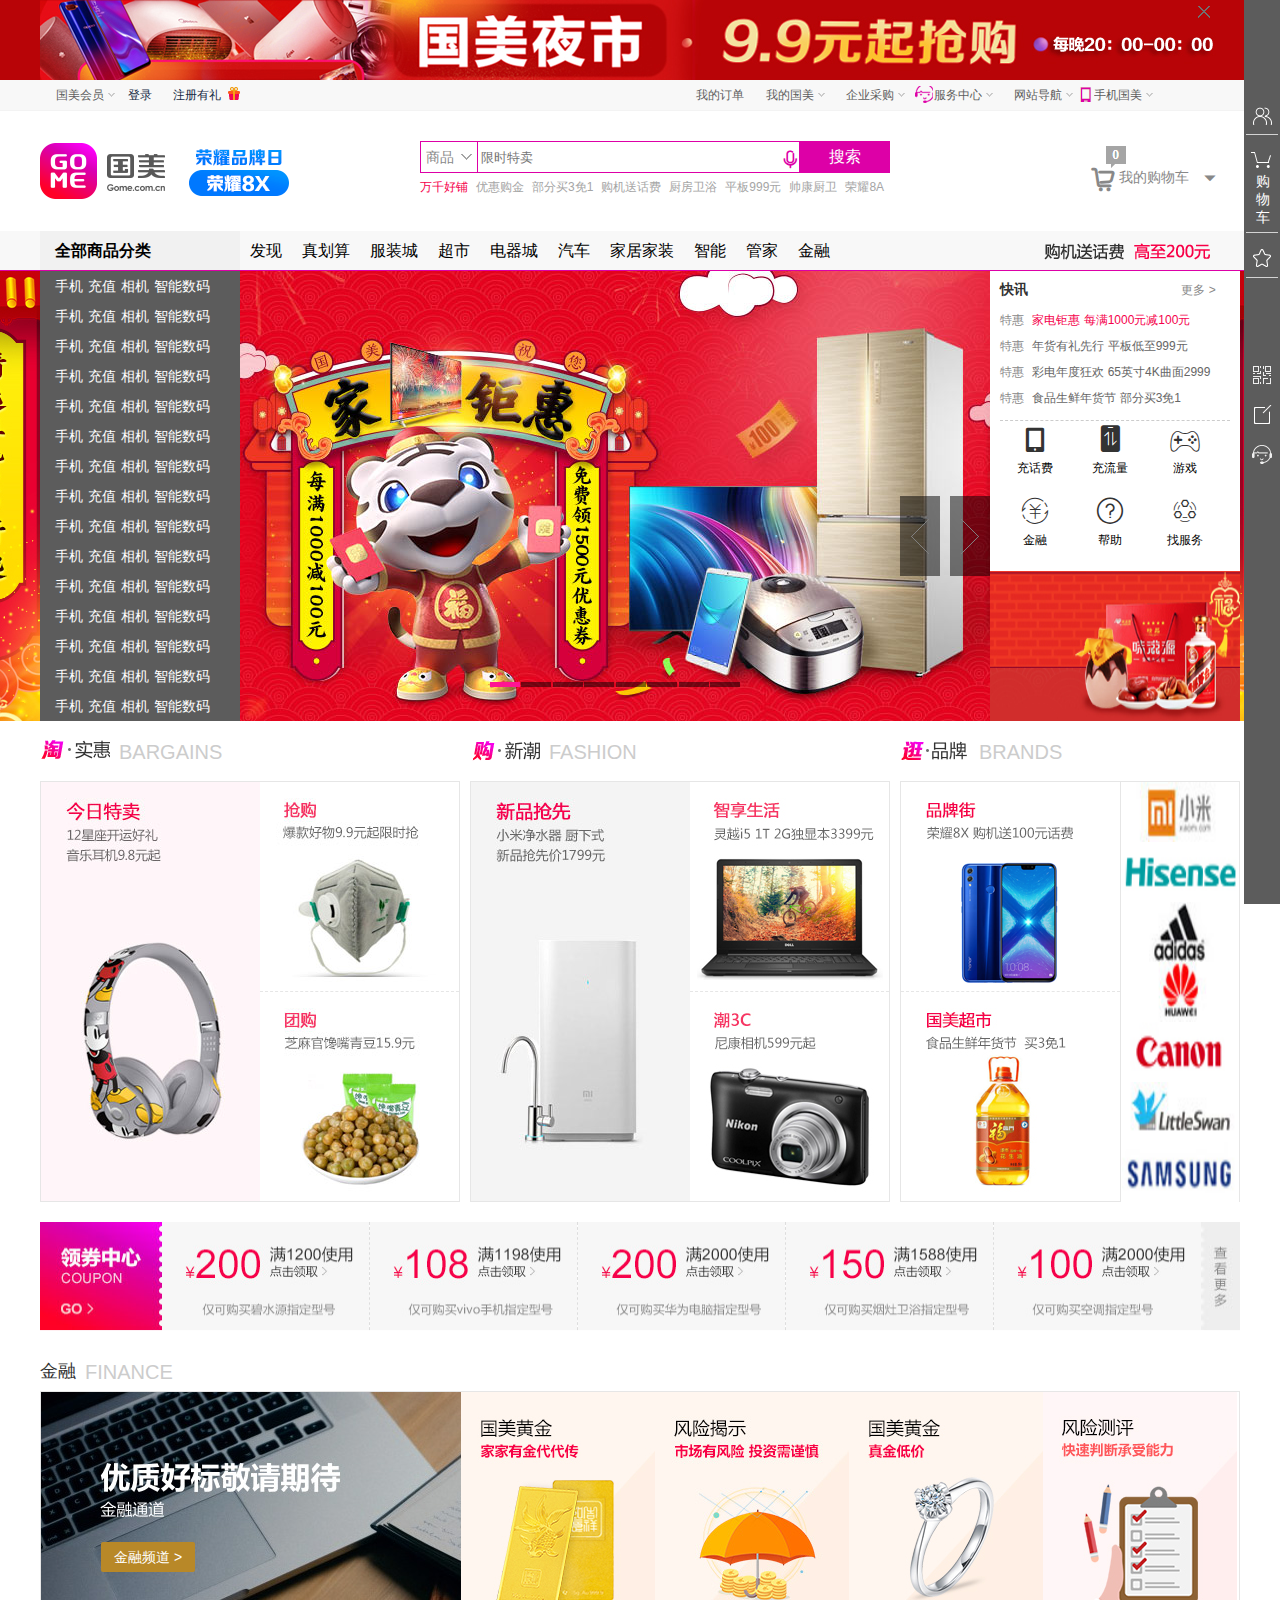
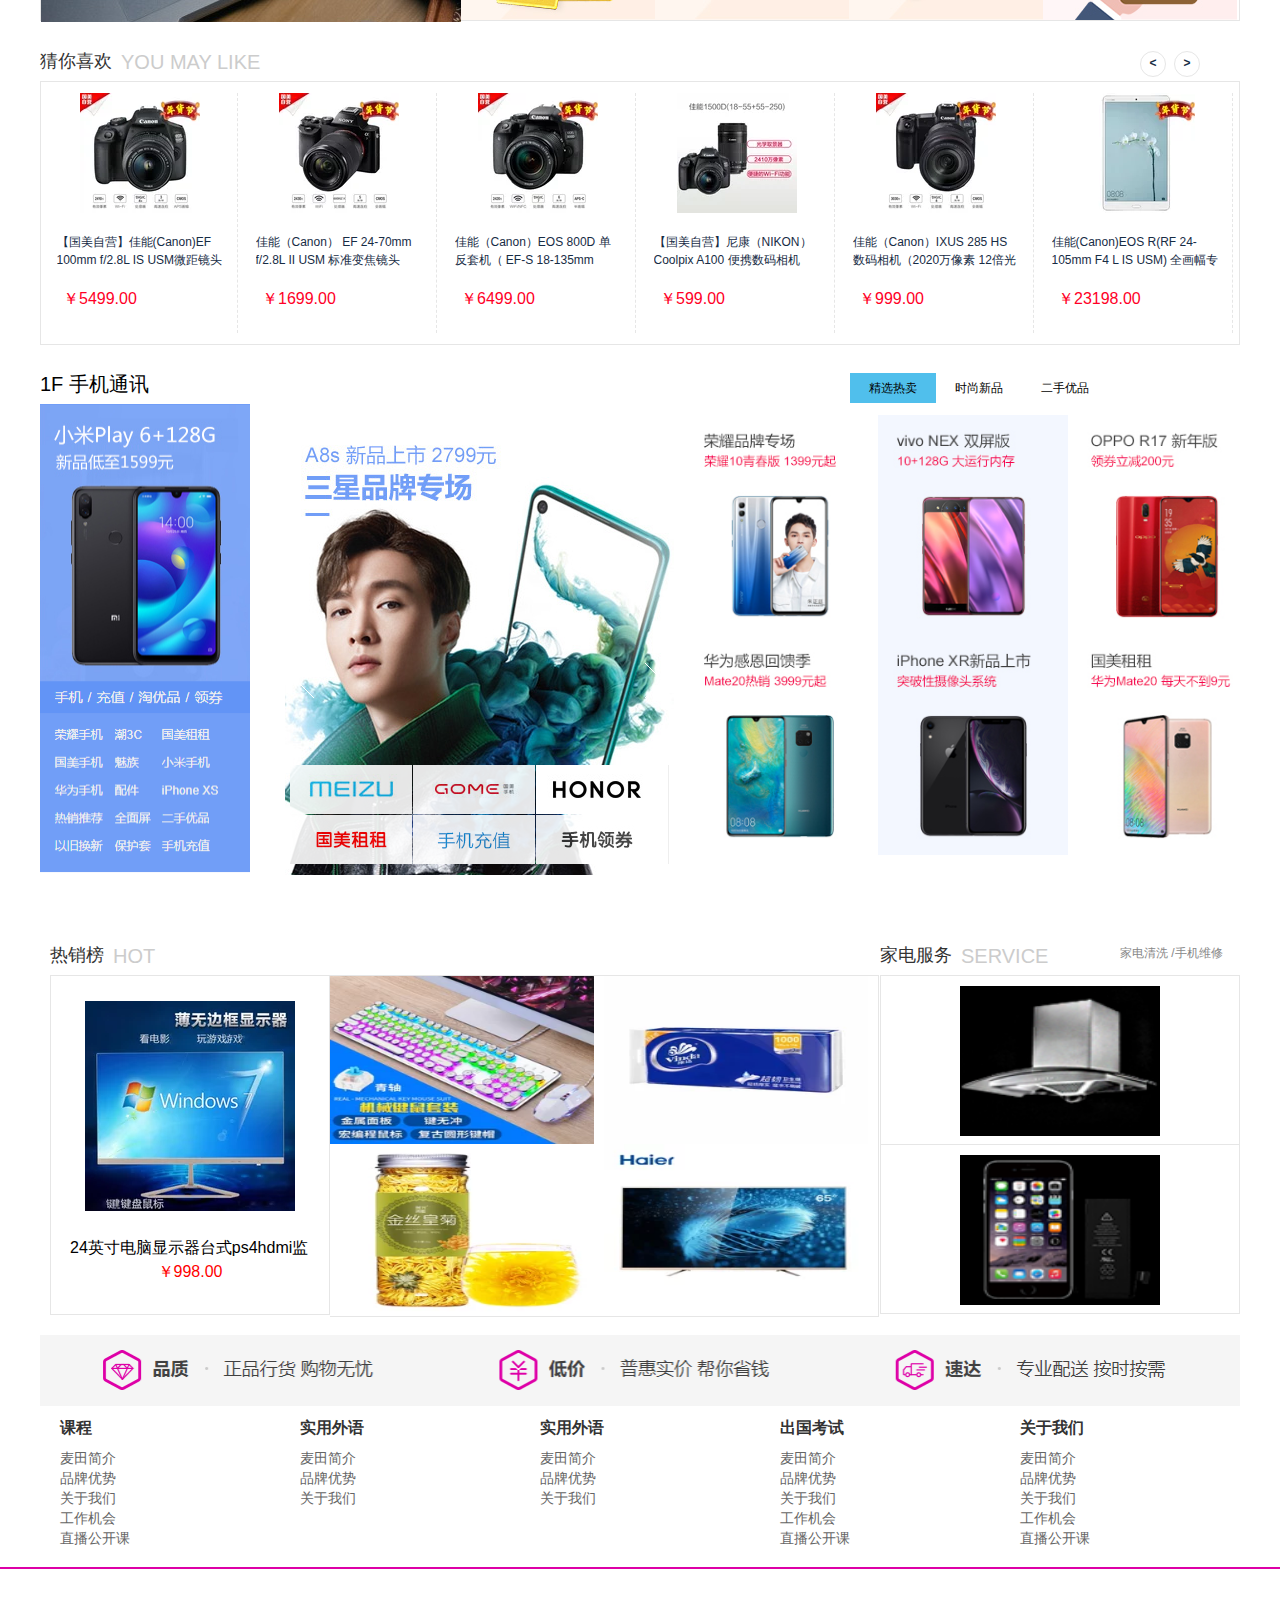
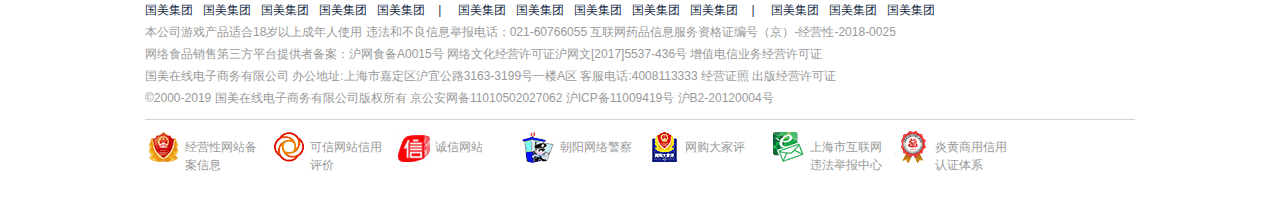
<file: index.html>
<!DOCTYPE html>
<html>
	<head>
		<meta charset="utf-8" />
		<title>Gome index</title>
		<link rel="stylesheet" href="css/base.css" />
		<link rel="stylesheet" href="css/index.css" />
		<link rel="stylesheet" href="font_1012371_8ozqg3hlpah/iconfont.css" />
		<link rel="stylesheet" href="common/commonCss/commonSideBar.css" />
		<link rel="stylesheet" href="common/commonCss/commonHeader.css" />
		<link rel="stylesheet" href="common/commonCss/commonFooter.css" />
		<!--标题栏:--> 
		<link rel="icon" href="img/icon.ico" type="image/x-icon"/>
		<!--收藏夹:--> 
		<link rel="shortcut icon" href="img/icon.ico" type="image/x-icon"/>
		<script src="js/jquery.js"></script>
		<script src="js/headerjs.js"></script>
		<script src="js/headerjq.js"></script>			
	
	</head>
	<body>
		<!--定义一个白色盒子，透明度0，fixed，top:0,left:0,当scrollTop > 200 的时候，透明度：0.7-->
		<div id="topBox" class="t"></div>
		<header class="t mw"></header>			
		<!--侧边栏，“图片精灵”,,hover，css3动画-->
		<ul id="imgSpiritUl"></ul> 		
		<!--回到顶部,,JS 中-->			
		<!--首页透明度轮播-->
		<div id="opacityCarousel" class="t mw">	
			<!--用来放一个空白盒子、轮播盒子以及新闻盒子，宽度为1200，居中-->
			<div id="carouselNewsWrap" class="c2">
				<!--左门-->
				<section id="leftDoor">
					<img src="img/index/opacitycarousel/leftdoor.jpg" />
				</section>
				<!--空白盒子，宽度200-->
				<div id="nullBox"></div>
				<!--轮播，宽度750-->
				<div id="box">
					<div id="before"></div>
					<div id="next"></div>
		
					<ul id="picbox">
						<li class="bigPic"><img src="img/index/opacitycarousel/oc1.jpg" alt="" /></li>
						<li class="bigPic"><img src="img/index/opacitycarousel/oc2.jpg" alt="" /></li>
						<li class="bigPic"><img src="img/index/opacitycarousel/oc3.jpg" alt="" /></li>
						<li class="bigPic"><img src="img/index/opacitycarousel/oc4.jpg" alt="" /></li>
						<li class="bigPic"><img src="img/index/opacitycarousel/oc5.jpg" alt="" /></li>
						<li class="bigPic"><img src="img/index/opacitycarousel/oc6.jpg" alt="" /></li>
						<li class="bigPic"><img src="img/index/opacitycarousel/oc7.jpg" alt="" /></li>
						<li class="bigPic"><img src="img/index/opacitycarousel/oc8.jpg" alt="" /></li>		
					</ul>
					<ul id="btnBox">
						<li class="picBtn"></li>
						<li class="picBtn"></li>
						<li class="picBtn"></li>
						<li class="picBtn"></li>
						<li class="picBtn"></li>
						<li class="picBtn"></li>
						<li class="picBtn"></li>
						<li class="picBtn"></li>
					</ul>
				<!--轮播结束-->
				</div>	
				<!--右边资讯盒子，宽度250-->
				<section id="newsBox">
					<div id="newstitle">
						<p class="newstitleP" style="margin: 5px 0px;">
							<span style="color: #333;font-size: 14px; font-weight: bold;">快讯</span>
							<span><a href="#" id="gengduo">更多 ></a> </span>
						</p>
						<p class="newstitleP">
							特惠 <a href="#" style="color: #f5004b;"> 家电钜惠 每满1000元减100元</a>
						</p>
						<p class="newstitleP">
							特惠 <a href="#"> 年货有礼先行 平板低至999元</a>
						</p>
						<p class="newstitleP">
							特惠 <a href="#"> 彩电年度狂欢 65英寸4K曲面2999</a>
						</p>
						
						<p class="newstitleP">
							特惠 <a href="#"> 食品生鲜年货节 部分买3免1</a>
						</p>
					</div>
					<div id="newsicon">
						<section class="newsiconSession">
							<i class="iconfont icon-shouji"></i>
							<p class="newsiconSessionP">充话费</p>
						</section>
						<section class="newsiconSession">
							<i class="iconfont icon-chongliuliangtianchong"></i>
							<p class="newsiconSessionP">充流量</p>
						</section>
						<section class="newsiconSession">
							<i class="iconfont icon-94"></i>
							<p class="newsiconSessionP">游戏</p>
						</section>
						<section class="newsiconSession">
							<i class="iconfont icon-jinrong"></i>
							<p class="newsiconSessionP">金融</p>
						</section>
						<section class="newsiconSession">
							<i class="iconfont icon-bangzhu"></i>
							<p class="newsiconSessionP">帮助</p>
						</section>
						<section class="newsiconSession">
							<i class="iconfont icon-fuwu"></i>
							<p class="newsiconSessionP">找服务</p>
						</section>
					</div>
					<img src="img/index/opacitycarousel/food.jpg" id="newsImg"/>
				<!--右边新闻资讯盒子结束-->	
				</section>
					<!--右门-->
					<section id="rightDoor">
						<img src="img/index/opacitycarousel/rightdoor.jpg" />
					</section>
			<!--用来放一个空白盒子、轮播盒子以及新闻盒子，宽度为1200，居中 结束-->
			</div>
			
		<!--首页透明度轮播结束-->
		</div>
		
		<!--淘实惠，逛新潮，购品牌 盒子-->
		<div id="taoGuangGouWrap" class="t mw">		
			<section class="c2"  id="taoGuangGouBox">
				<!--淘实惠-->
				<div id="tao" class="taoGuangGouSD">
					<section class="taoGuangGouSDTop">
						<span class="taoGuangGouSDTopSp1" id="tsp1"></span>
						<span class="taoGuangGouSDTopSp2">BARGAINS</span>
					</section>
					<section class="taoGuangGouSDBtm">
						<a href="goodsList.html" target="_blank"><img src="img/index/taoshihui/t1.jpg" class="taoGuangGouSDBtmImg1"/><a href="">
						<a href="goodsList.html" target="_blank"><img src="img/index/taoshihui/t2.jpg" class="taoGuangGouSDBtmImg2"  style=" border-bottom: 1px dashed #e6e6e6;"/><a href="">
						<a href="goodsList.html" target="_blank"><img src="img/index/taoshihui/t3.jpg" class="taoGuangGouSDBtmImg3" /><a href="">
					</section>
				</div>
				<!--逛新潮-->
				<div id="guang" class="taoGuangGouSD">
					<section class="taoGuangGouSDTop">
						<span class="taoGuangGouSDTopSp1" id="tsp2"></span>
						<span class="taoGuangGouSDTopSp2">FASHION</span>
					</section>
					<section class="taoGuangGouSDBtm">
						<a href="goodsList.html" target="_blank"><img src="img/index/taoshihui/q1.jpg" class="taoGuangGouSDBtmImg1"/></a>
						<a href="goodsList.html" target="_blank"><img src="img/index/taoshihui/q2.jpg" class="taoGuangGouSDBtmImg2"  style=" border-bottom: 1px dashed #e6e6e6;"/></a>
						<a href="goodsList.html" target="_blank"><img src="img/index/taoshihui/q3.jpg" class="taoGuangGouSDBtmImg3" /></a>
					</section>
				</div>
				<!--购品牌-->
				<div id="gou" class="taoGuangGouSD3">
					<section class="taoGuangGouSDTop3">
						<span class="taoGuangGouSDTopSp1" id="tsp3"></span>
						<span class="taoGuangGouSDTopSp2">BRANDS</span>
					</section>
					<section class="taoGuangGouSDBtm3">
						<div id="taoGuangGouSDBtm3Left">
							<a href="goodsList.html" target="_blank"><img src="img/index/taoshihui/p1.png" class="GouleftImg1"  style=" border-bottom: 1px dashed #e6e6e6;"/></a>
							<a href="goodsList.html" target="_blank"><img src="img/index/taoshihui/p2.jpg" class="GouleftImg1" /></a>
						</div>
						<div id="taoGuangGouSDBtm3Right">
							<a href="goodsList.html" target="_blank"><img src="img/index/taoshihui/p3.jpg" class="GouleftImg2" /></a>
							<a href="goodsList.html" target="_blank"><img src="img/index/taoshihui/p4.jpg" class="GouleftImg2" /></a>
							<a href="goodsList.html" target="_blank"><img src="img/index/taoshihui/p5.jpg" class="GouleftImg2" /></a>
							<a href="goodsList.html" target="_blank"><img src="img/index/taoshihui/p6.jpg" class="GouleftImg2" /></a>
							<a href="goodsList.html" target="_blank"><img src="img/index/taoshihui/p7.jpg" class="GouleftImg2" /></a>
							<a href="goodsList.html" target="_blank"><img src="img/index/taoshihui/p8.jpg" class="GouleftImg2" /></a>
							<a href="goodsList.html" target="_blank"><img src="img/index/taoshihui/p9.jpg" class="GouleftImg2" /></a>
						</div>
					</section>
				</div>
			</section>
			
		<!--淘实惠，逛新潮，购品牌 盒子 结束-->	
		</div>
		<!--领券中心-->
		<section class="t mw" id="ticketBox">
			<a href="goodsList.html" target="_blank">
				<img src="img/index/ticket.png" class="c2" id="ticket"/>
			</a>
		</section>
		
		<!--金融-->
		<div id="financeBoxWrap" class="t mw">
			<section id="financeBox" class="c2">
				<p id="financeBoxP">
					<span id="financeBoxPsp1">金融</span>
					<span id="financeBoxPsp2">FINANCE</span>
				</p>
				<div id="financeBoxDiv">
					<section id="financeBoxDivS1">
						<img src="img/index/finance/f1.jpg" />
						<i id="financeBtn">金融频道 ></i>
					</section>
					<section id="financeBoxDivS2">
						<img src="img/index/finance/f2.jpg" class="financeBoxDivS2Img" />
						<img src="img/index/finance/f3.jpg" class="financeBoxDivS2Img" />
						<img src="img/index/finance/f4.jpg" class="financeBoxDivS2Img" />
						<img src="img/index/finance/f5.jpg" class="financeBoxDivS2Img" />
					</section>
				</div>
			</section>			
		</div>
		
		<!--猜你喜欢-->
		<section id="uLikeWrap" class="t mw">
			<div id="uLikeBox" class="c2">
				<section class="ulPB">
					<p id="uLikeBoxP">
					<span class="caini">猜你喜欢</span>
					<span class="youmay">YOU MAY LIKE</span>
					</p>
					<div id="uba">
							<a id="uLikeBefore"> < </a>
							<a id="uLikeAfter"> > </a>
					</div>
				</section>
				
				<section id="uLikeSection">
					<!--动态创建三个ul，每个ul里面有6个li>a-->
					<ul class="uLikeSectionUl" id="uLikeSectionUl1"></ul>
					<ul class="uLikeSectionUl" id="uLikeSectionUl2"></ul>
					<ul class="uLikeSectionUl" id="uLikeSectionUl3"></ul>
				</section>
			</div>			
		</section>
		
		<!--1F 手机通讯-->
		<section class="t mw shoujitongxunT">
			<div class="c2 shouitongxunC">
				<section clas="sjTop">
					<span class="sjTitle">1F 手机通讯</span>
					<ul class="sjUl">
						<li class="sjLi" style="background-color:#50BFEC">精选热卖</li>
						<li class="sjLi">时尚新品</li>
						<li class="sjLi">二手优品</li>
					</ul>
				</section>
				<section clas="sjBtm">
					<img src="img/detail/sjBtmLeftImg.png" class="sjBtmLeftImg" />
					<!--三个盒子定位在同一个地方，使它们叠在一起-->
					<div class="sjBtmRightBox1">
						<!--轮播-->
						<section class="sjopacityWrap">
							<div id="boxaa">
								<div id="beforeaa"></div>
								<div id="nextaa"></div>
					
								<ul id="picboxaaaa">
									<li class="bigPicaa"><img src="img/detail/caro1.png" alt="" /></li>
									<li class="bigPicaa"><img src="img/detail/caro2.png" alt="" /></li>
									<li class="bigPicaa"><img src="img/detail/caro3.png" alt="" /></li>
								</ul>
								<ul id="btnboxaaaa">
									<li class="picBtnaa"></li>
									<li class="picBtnaa"></li>
									<li class="picBtnaa"></li>									
								</ul>								
								<section id="flotImg">
									<img src="img/detail/fl.png" />
								</section>
							</div>
								
						</section>
							
						
						
						<section class="sjBtmRightBox1ImgBox">
							<img src="img/detail/a.png" />
							<img src="img/detail/b.png" />
							<img src="img/detail/c.png" />
							<img src="img/detail/d.png" />
							<img src="img/detail/e.png" />
							<img src="img/detail/f.png" />
						</section>
					</div>
					
				</section>
			</div>
		</section>
		
		
		
		<!--热销榜-->
		<div id="hotSoldWrap" class="t mw">
			<section id="hotSoldSession" class="c2">
				<div id="hotSoldLeft">
					<p id="hotSoldLeftP">
						<span class="rexiao">热销榜</span>
						<span class="hot">HOT</span>
					</p>
					<section id="hotSoldLeftL">
						<img src="img/index/hot/hot1.png"/>
						<p class="hotSoldLeftLP1">24英寸电脑显示器台式ps4hdmi监控液晶显示屏幕ips(灰色 版本2)</p>
						<p class="hotSoldLeftLP2">￥998.00</p>
					</section>
					<section id="hotSoldLeftR">
						<span><img src="img/index/hot/hot2.png" alt="" /></span>
						<span><img src="img/index/hot/hot3.png" alt="" /></span>
						<span><img src="img/index/hot/hot4.png" alt="" /></span>
						<span><img src="img/index/hot/hot5.png" alt="" /></span>
					</section>
				</div>
				<div id="hotSoldRight">
					<p id="hotSoldRightP">
						<span class="rexiao">家电服务</span>
						<span class="hot">SERVICE</span>
						
						<span id="qingxiweixiu">
							<a href="" id="qingxi">家电清洗 /</a>
							<a href="" id="weixiu">手机维修</a>
						</span>
					</p>
					<section class="hotSoldRightS">
						<img src="img/index/hot/hot6.png"/>
					</section>
					
					<section class="hotSoldRightS">
						<img src="img/index/hot/hot7.png"/>					
					</section>
				</div>
			</section>
		</div>
		
		<!--快递-->
		<section class="t mw" id="kuaidiWrap">
			<div class="c2" id="kuaidiBox">
				<img src="img/index/kuaidi.png" id="kuaidiImg"/>
				<div id="footerDiv">
				<dl class="footerDl">
					<dt class="footerDt">课程</dt>
					<dd class="footerDd">麦田简介</dd>
					<dd class="footerDd">品牌优势</dd>
					<dd class="footerDd">关于我们</dd>
					<dd class="footerDd">工作机会</dd>
					<dd class="footerDd">直播公开课</dd>				
				</dl>
				
				<dl class="footerDl">
					<dt class="footerDt">实用外语</dt>
					<dd class="footerDd">麦田简介</dd>
					<dd class="footerDd">品牌优势</dd>
					<dd class="footerDd">关于我们</dd>
				
				</dl>
				<dl class="footerDl">
					<dt class="footerDt">实用外语</dt>
					<dd class="footerDd">麦田简介</dd>
					<dd class="footerDd">品牌优势</dd>
					<dd class="footerDd">关于我们</dd>
				
				</dl>
				
				<dl class="footerDl">
					<dt class="footerDt">出国考试</dt>
					<dd class="footerDd">麦田简介</dd>
					<dd class="footerDd">品牌优势</dd>
					<dd class="footerDd">关于我们</dd>
					<dd class="footerDd">工作机会</dd>
					<dd class="footerDd">直播公开课</dd>	
					
				</dl>
				
				<dl class="footerDl">
					<dt class="footerDt">关于我们</dt>
					<dd class="footerDd">麦田简介</dd>
					<dd class="footerDd">品牌优势</dd>
					<dd class="footerDd">关于我们</dd>
					<dd class="footerDd">工作机会</dd>
					<dd class="footerDd">直播公开课</dd>				
				</dl>
			
			</div>
			</div>			
		</section>
		<!--公共脚部-->
		<footer class="t"></footer>
		<!--锚点-->
		<!--<ul id="indexMaodianUl">
			<li class="indexMaodianLi"><a href="#shoujitongxun" class="indexMaodianA">1F手机通讯</a></li>
			<li class="indexMaodianLi"><a href="#diannaoshuma" class="indexMaodianA">2F电脑数码</a></li>
			<li class="indexMaodianLi"><a href="#jiayongdianqi" class="indexMaodianA">3F家用电器</a></li>
			<li class="indexMaodianLi"><a href="#chufangweiyu" class="indexMaodianA">4F厨房卫浴</a></li>
			<li class="indexMaodianLi"><a href="#guomeichaoshi" class="indexMaodianA">5F国美超市</a></li>
		</ul>-->
		
		<!--引入首页JS-->
		<script src="js/index.js"></script>	
		<!--//			猜你喜欢动态创建 data-->
		<script src="js/ulikedata.js"></script>			
		<!--猜你喜欢动态创建-->
		<script src="js/umayLikeCreateNode.js"></script>
		<!--1F轮播脚本-->
		<script src="js/indexfloorCarousel.js"></script>
		<script>
//			header，HTML引入
			$('header').load("common/commonHtml/commonHeader.html");
//			<!--侧边栏，“图片精灵”,,hover，css3动画 引入-->
			$('#imgSpiritUl').load("common/commonHtml/commonSideBar.html");
//		<!--公共脚部引入-->
			$('footer').load("common/commonHtml/commonFooter.html");
		</script>
	</body>
</html>
</file>
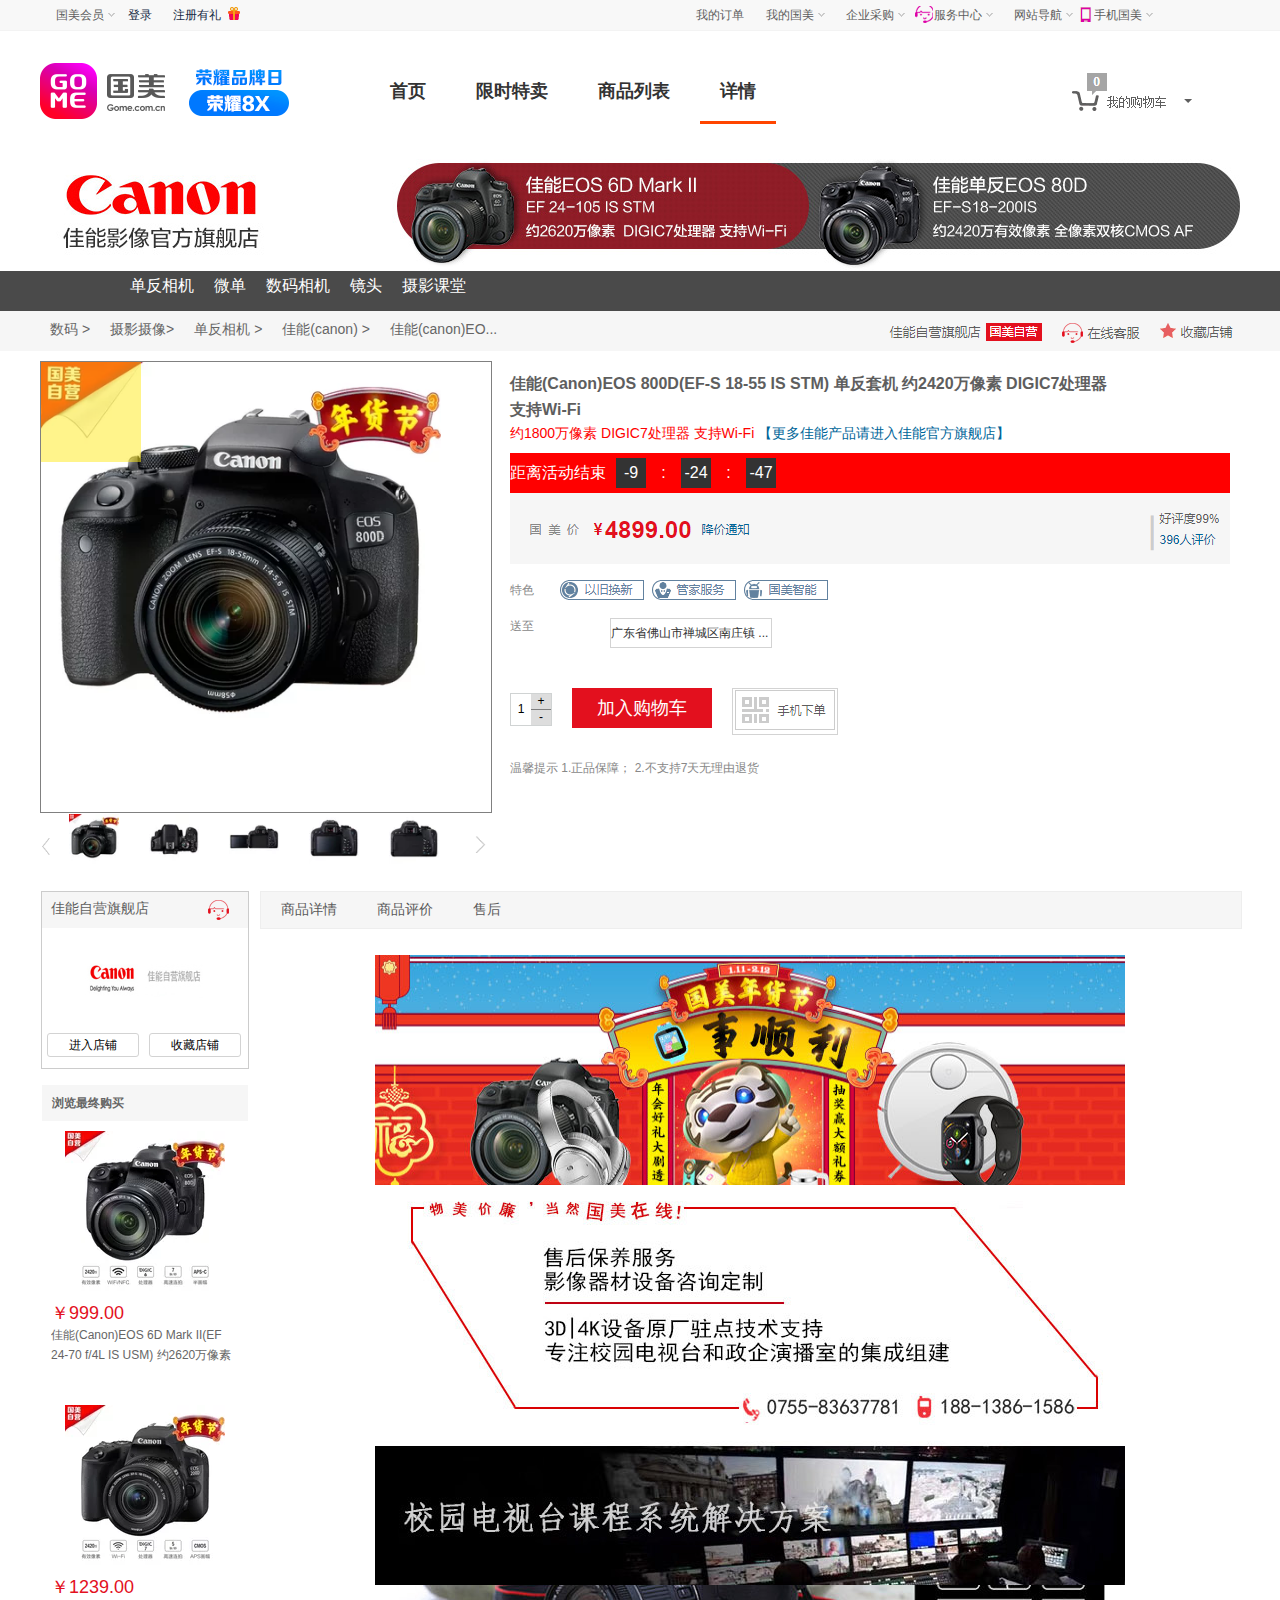
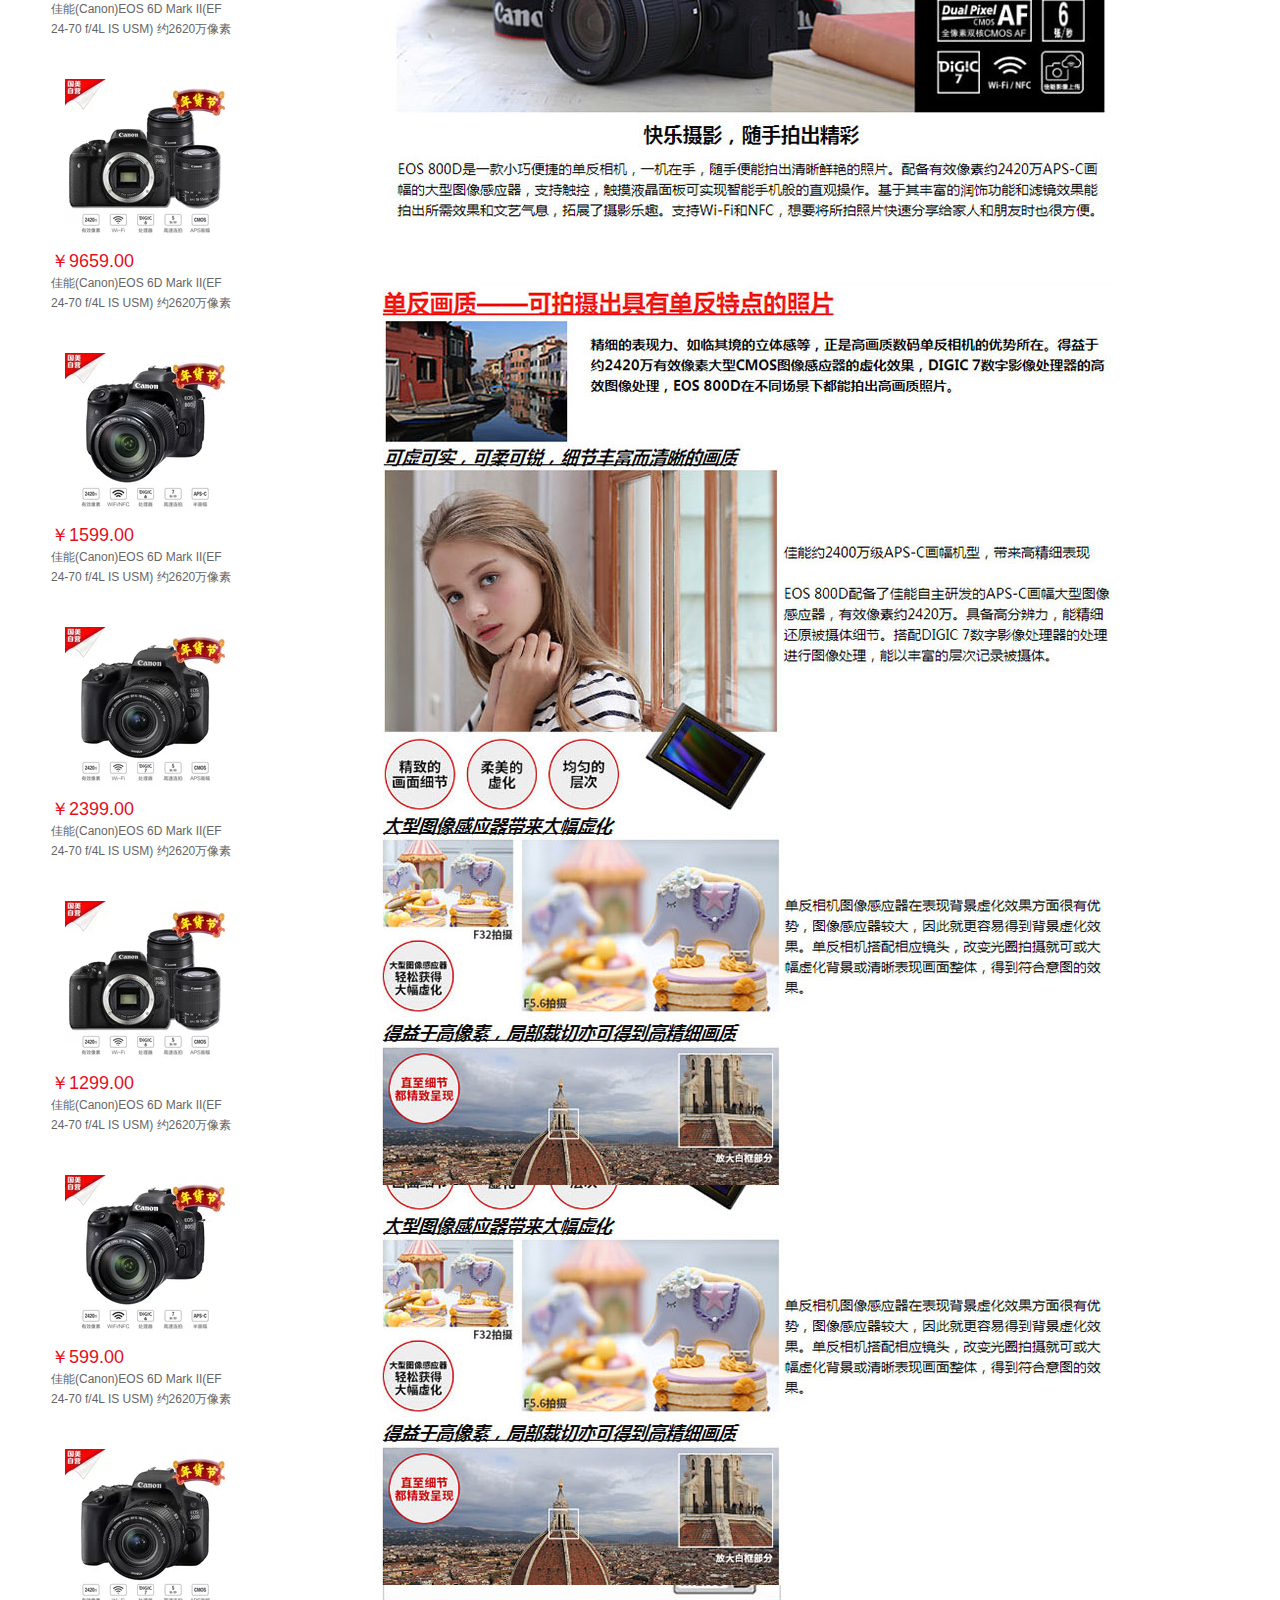
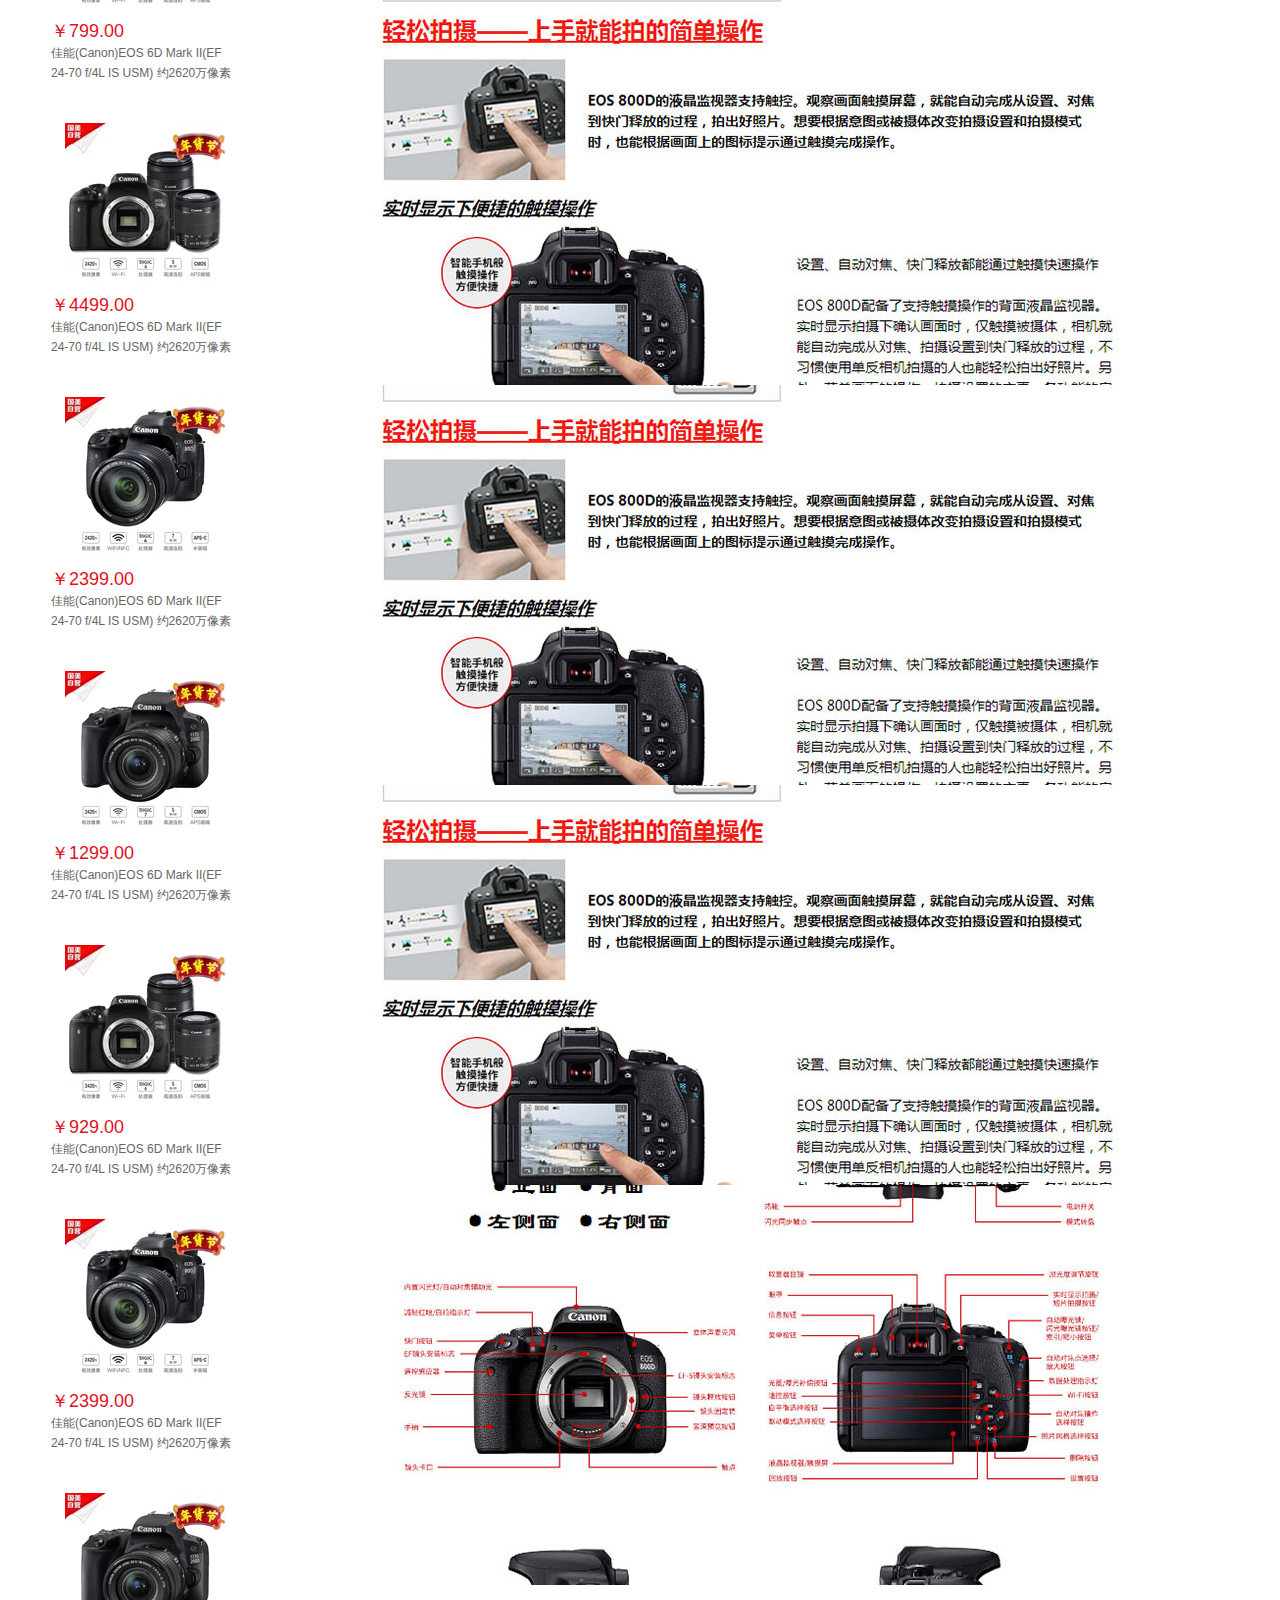
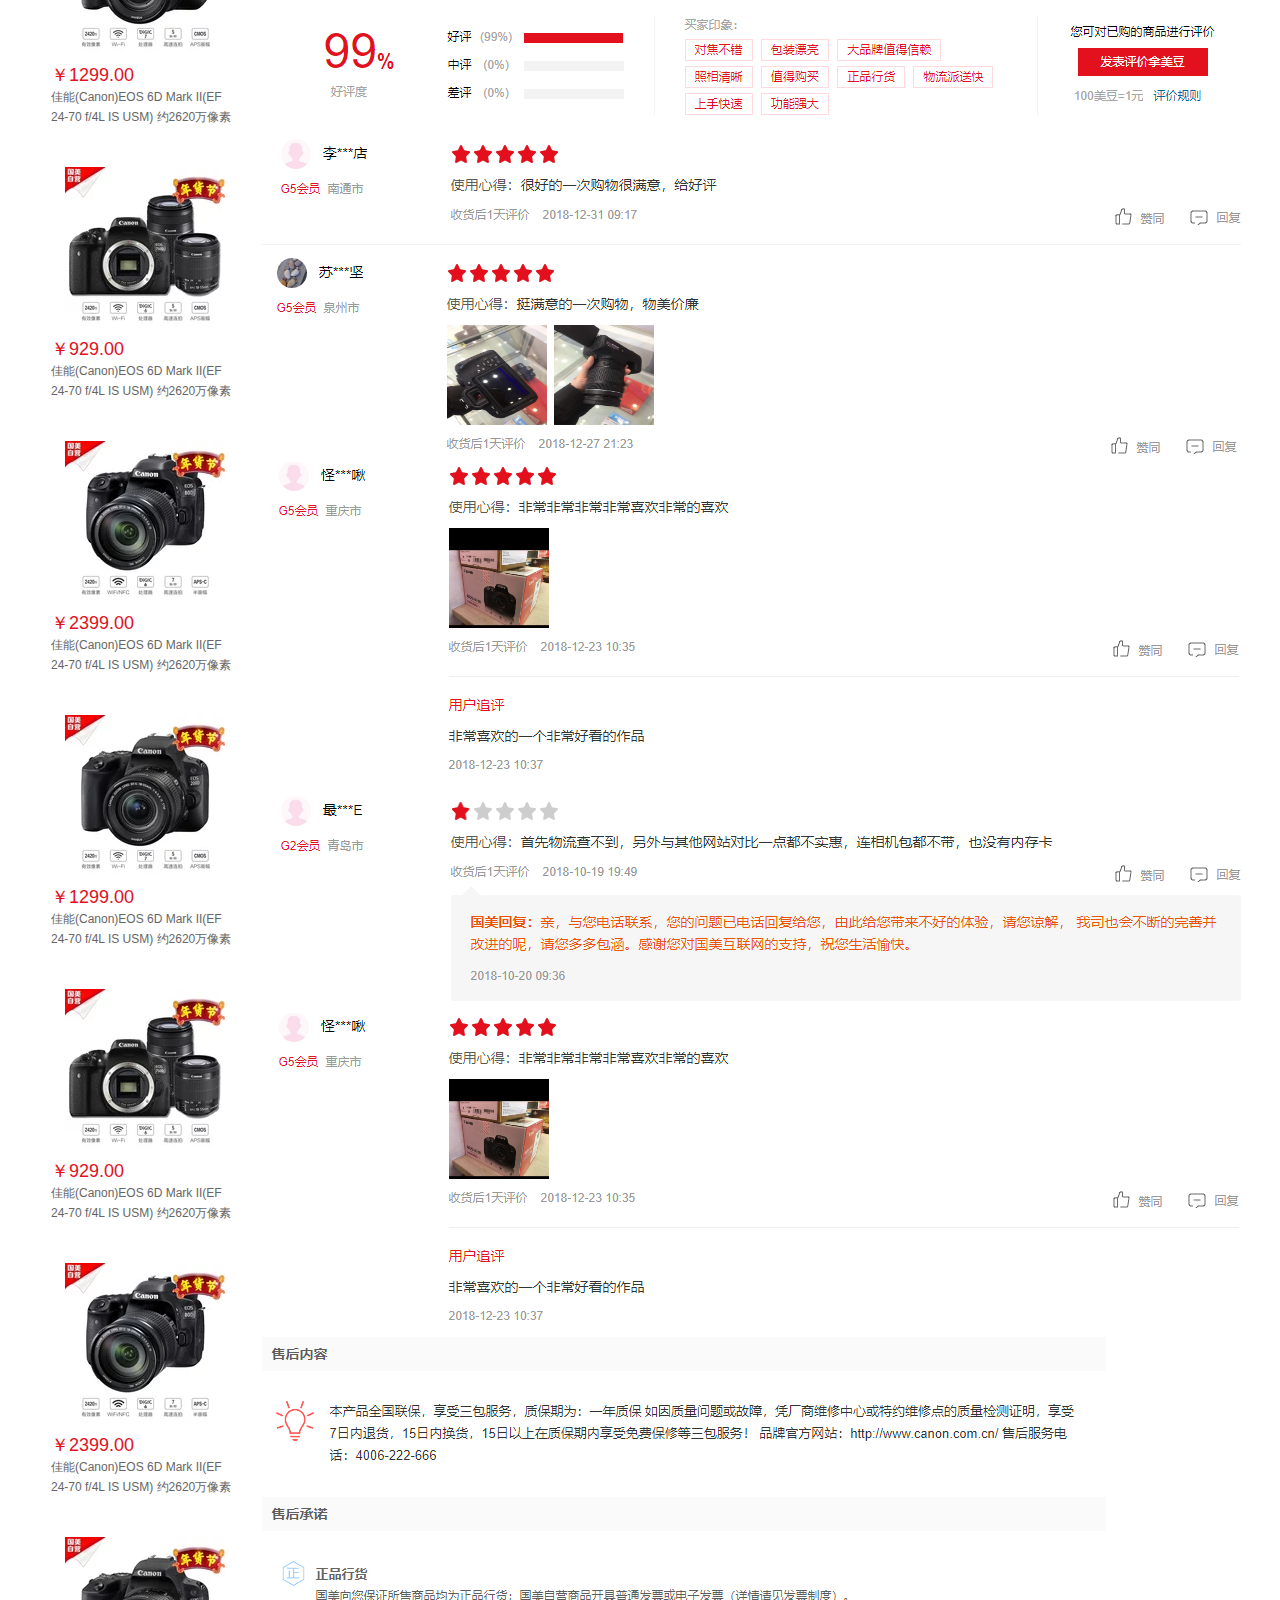
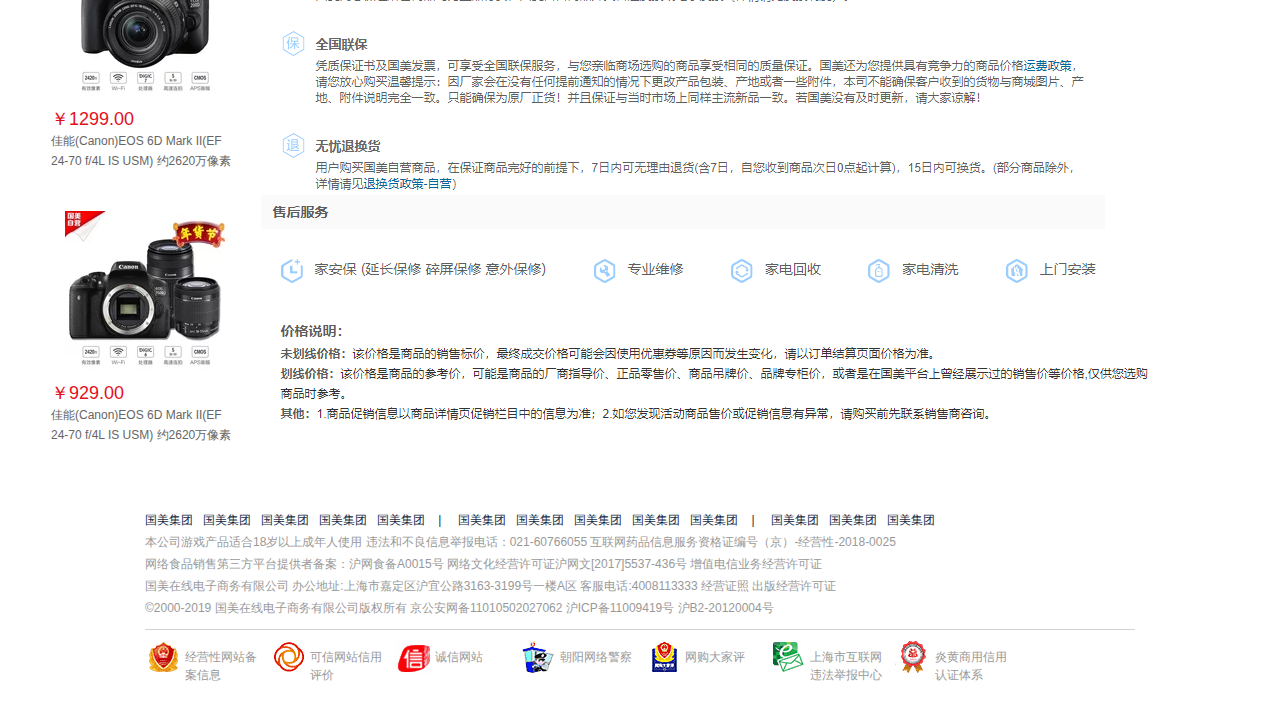
<file: detail.html>
<!DOCTYPE html>
<html>
	<head>
		<meta charset="UTF-8">
		<title>detail page</title>
		<!--标题栏:--> 
		<link rel="icon" href="img/icon.ico" type="image/x-icon"/>
		<!--收藏夹:--> 
		<link rel="shortcut icon" href="img/icon.ico" type="image/x-icon"/>		
		<link rel="stylesheet" href="css/base.css" />
		<link rel="stylesheet" href="common/commonCss/commonHeader.css" />
		<link rel="stylesheet" href="css/detail.css" />
		<link rel="stylesheet" href="common/commonCss/commonFooter.css" />
		<script src="js/jquery.js"></script>
	</head>
	<body>
		<!--头部-->
		<header></header>
		<!--回到顶部-->		
		<div id="goTop">^</div>
		<div id="searchLineWrap" class="t mw" style="background-color: white;">
			<section id="searchLineBox" class="c2">
				<!--左边两张图片-->
				<div id="searchLineImg">
					<span id="logo"><img src="img/index/logo.png"/></span>
					<span id="honor8X"><img src="img/index/honor8X.gif"/></span>
				</div>
				<!--文字导航-->
				<div id="Mynav">					
					<ul id="MynavUl">
						<li class="MynavLi"><a href="index.html" target="_blank">首页</a></li>
						<li class="MynavLi"><a href="xianshitemai.html" target="_blank">限时特卖</a></li>
						<li class="MynavLi"><a href="goodsList.html" target="_blank">商品列表</a></li>
						<li class="MynavLi" style="border-bottom: 3px solid orangered;"><a href="detail.html" target="_blank">详情</a></li>						
					</ul>					
				</div>
				<span id="spCar"><a href=""><img src="img/detail/car.png" /> </a></span>
			</section>
		</div>
		
		<section class="t mw" id="jianengBigImgWrap">
			<img src="img/detail/detailBigImg.png"  id="jianengBigImg"/>
		</section>
		
		<!--导航条2-->
		<div id="nav2Wrap" class="t mw">
			<ul class="c2" id="nav2Ul">
				<li class="nav2Li" style="margin-left: 80px;">单反相机</li>
				<li class="nav2Li">微单</li>
				<li class="nav2Li">数码相机</li>
				<li class="nav2Li">镜头</li>
				<li class="nav2Li">摄影课堂</li>
			</ul>
		</div>
		
		<!--导航条3-->
		<div id="nav3Wrap" class="t mw">
			<ul class="c2" id="nav3Ul">
				<li class="nav3Li">数码 ></li>
				<li class="nav3Li">摄影摄像></li>
				<li class="nav3Li">单反相机 ></li>
				<li class="nav3Li">佳能(canon) ></li>
				<li class="nav3Li">佳能(canon)EO...</li>
				<li class="nav3Li" id="jnRImg"></li>
			</ul>
		</div>
		
		<!--放大镜，价格信息-->
		<section id="fwWrap" class="t mw">
			<div id="fwC" class="c2">
				<!--左边，放大镜-->
				<section id="fwLeft">
					<div id="father">
						<img src="img/detail/fangdajing/b1.png" id="fatherImg"/>
						<section id="son">
							<img src="img/detail/fangdajing/b1.png" id="sonImg" />
						</section>
						<section id="square"></section>
					</div>
					<div id="btmWrap">
						<span id="before" class="btn"><img src="img/detail/fangdajing/before.png" /> </span>
						<section id="fwUlWrap">
							<ul id="fwUl">
								<li class="fwLi"><img src="img/detail/fangdajing/s1.png" alt="" class="fwLiImg"/></li>
								<li class="fwLi"><img src="img/detail/fangdajing/s2.png" alt="" class="fwLiImg"/></li>
								<li class="fwLi"><img src="img/detail/fangdajing/s3.png" alt="" class="fwLiImg"/></li>
								<li class="fwLi"><img src="img/detail/fangdajing/s4.png" alt="" class="fwLiImg"/></li>
								<li class="fwLi"><img src="img/detail/fangdajing/s5.png" alt="" class="fwLiImg"/></li>
								<li class="fwLi"><img src="img/detail/fangdajing/s6.png" alt="" class="fwLiImg"/></li>
							</ul>
						</section>
						<span id="after" class="btn"><img src="img/detail/fangdajing/after.png" /> </span>
					</div>
				</section>
				<!--右边，价格信息-->
				<section id="fwRight">
					<h1 id="fwRightH1">佳能(Canon)EOS 800D(EF-S 18-55 IS STM) 单反套机 约2420万像素 DIGIC7处理器 支持Wi-Fi</h1>
					<h4 id="fwRightH4">
						约1800万像素 DIGIC7处理器 支持Wi-Fi
						<a href=""> 【更多佳能产品请进入佳能官方旗舰店】 </a>
					</h4>
					<div id="daoJiShi">
						<span style="float: left;">距离活动结束 </span>	<span id="hour" class="setTime">00</span><em class="dbDot">:</em>
									<span id="minute" class="setTime">00</span><em class="dbDot">:</em>
									<span id="second" class="setTime">00</span>
					</div>
					<span id="guomeijia"><img src="img/detail/fangdajing/guomeijia.png" /> </span>
					<p id="tese">特色 <a href=""><img src="img/detail/fangdajing/tese.png" /> </a> </p>
					<div id="songzhiBox">
						<i id="songzhi">送至</i> 
						<div id="addr">
							广东省佛山市禅城区南庄镇 ...
							<section id="addrDropDown">
								
							</section>
						</div>
					</div>
				
					<section id="buyCount">
						<span id="num">1</span>
						<div id="op">
							<span id="add">+</span>
							<span id="sub">-</span>
						</div>
						
					</section>
					<span id="addToCar">加入购物车</span>
					<div id="phoneQr">
						<i id="hovr">
							<img src="img/detail/fangdajing/shoujixiadan.png" />
						</i>
						<i id="hovrShow">
							<img src="img/detail/fangdajing/qrcode.png" />
						</i>
						
					</div>
					<p id="notice">温馨提示 1.正品保障； 2.不支持7天无理由退货</p>
				</section>
			</div>
		</section>
		
		<div id="introWrap" class="t mw" style="margin-bottom: 34px; overflow: hidden;">
			<section id="introC" class="c2">
				<div id="introLeftBox">
					<!--佳能自营旗舰店-->
					<section id="ziyingBox">
						<p id="ziyingP">
							<a id="ziyingA">佳能自营旗舰店</a>
							<i id="ziyingI"></i>
						</p>
						
						<img src="img/detail/jianengziying.png" id="ziyingImg" />
					
						<p>
							<span class="dianpu" id="jinru">进入店铺</span>
							<span class="dianpu" id="shoucang">收藏店铺</span>
						</p>						
					</section>
					<!--浏览最终购买-->
					<div id="zuizhong">
						<p id="zuizhongP">浏览最终购买</p>
						<section id="zuizhongAllBox">
							<div class="zuizhongSBox">								
								<img src="img/detail/1.png" class="zuizhongSImg" />								
								<p class="zuizhongSP1">￥999.00</p>
								<p class="zuizhongSP2">佳能(Canon)EOS 6D Mark II(EF 24-70 f/4L IS USM) 约2620万像素 DIGIC7处理器 支持Wi-Fi</p>
							</div>
							<div class="zuizhongSBox">								
								<img src="img/detail/2.png" class="zuizhongSImg" />								
								<p class="zuizhongSP1">￥1239.00</p>
								<p class="zuizhongSP2">佳能(Canon)EOS 6D Mark II(EF 24-70 f/4L IS USM) 约2620万像素 DIGIC7处理器 支持Wi-Fi</p>
							</div>
							<div class="zuizhongSBox">								
								<img src="img/detail/3.png" class="zuizhongSImg" />								
								<p class="zuizhongSP1">￥9659.00</p>
								<p class="zuizhongSP2">佳能(Canon)EOS 6D Mark II(EF 24-70 f/4L IS USM) 约2620万像素 DIGIC7处理器 支持Wi-Fi</p>
							</div>
							<div class="zuizhongSBox">								
								<img src="img/detail/1.png" class="zuizhongSImg" />								
								<p class="zuizhongSP1">￥1599.00</p>
								<p class="zuizhongSP2">佳能(Canon)EOS 6D Mark II(EF 24-70 f/4L IS USM) 约2620万像素 DIGIC7处理器 支持Wi-Fi</p>
							</div>
							<div class="zuizhongSBox">								
								<img src="img/detail/2.png" class="zuizhongSImg" />								
								<p class="zuizhongSP1">￥2399.00</p>
								<p class="zuizhongSP2">佳能(Canon)EOS 6D Mark II(EF 24-70 f/4L IS USM) 约2620万像素 DIGIC7处理器 支持Wi-Fi</p>
							</div>
							<div class="zuizhongSBox">								
								<img src="img/detail/3.png" class="zuizhongSImg" />								
								<p class="zuizhongSP1">￥1299.00</p>
								<p class="zuizhongSP2">佳能(Canon)EOS 6D Mark II(EF 24-70 f/4L IS USM) 约2620万像素 DIGIC7处理器 支持Wi-Fi</p>
							</div>
							<div class="zuizhongSBox">								
								<img src="img/detail/1.png" class="zuizhongSImg" />								
								<p class="zuizhongSP1">￥599.00</p>
								<p class="zuizhongSP2">佳能(Canon)EOS 6D Mark II(EF 24-70 f/4L IS USM) 约2620万像素 DIGIC7处理器 支持Wi-Fi</p>
							</div>
							<div class="zuizhongSBox">								
								<img src="img/detail/2.png" class="zuizhongSImg" />								
								<p class="zuizhongSP1">￥799.00</p>
								<p class="zuizhongSP2">佳能(Canon)EOS 6D Mark II(EF 24-70 f/4L IS USM) 约2620万像素 DIGIC7处理器 支持Wi-Fi</p>
							</div>
							<div class="zuizhongSBox">								
								<img src="img/detail/3.png" class="zuizhongSImg" />								
								<p class="zuizhongSP1">￥4499.00</p>
								<p class="zuizhongSP2">佳能(Canon)EOS 6D Mark II(EF 24-70 f/4L IS USM) 约2620万像素 DIGIC7处理器 支持Wi-Fi</p>
							</div>
							<div class="zuizhongSBox">								
								<img src="img/detail/1.png" class="zuizhongSImg" />								
								<p class="zuizhongSP1">￥2399.00</p>
								<p class="zuizhongSP2">佳能(Canon)EOS 6D Mark II(EF 24-70 f/4L IS USM) 约2620万像素 DIGIC7处理器 支持Wi-Fi</p>
							</div>
							<div class="zuizhongSBox">								
								<img src="img/detail/2.png" class="zuizhongSImg" />								
								<p class="zuizhongSP1">￥1299.00</p>
								<p class="zuizhongSP2">佳能(Canon)EOS 6D Mark II(EF 24-70 f/4L IS USM) 约2620万像素 DIGIC7处理器 支持Wi-Fi</p>
							</div>
							<div class="zuizhongSBox">								
								<img src="img/detail/3.png" class="zuizhongSImg" />								
								<p class="zuizhongSP1">￥929.00</p>
								<p class="zuizhongSP2">佳能(Canon)EOS 6D Mark II(EF 24-70 f/4L IS USM) 约2620万像素 DIGIC7处理器 支持Wi-Fi</p>
							</div>
							<div class="zuizhongSBox">								
								<img src="img/detail/1.png" class="zuizhongSImg" />								
								<p class="zuizhongSP1">￥2399.00</p>
								<p class="zuizhongSP2">佳能(Canon)EOS 6D Mark II(EF 24-70 f/4L IS USM) 约2620万像素 DIGIC7处理器 支持Wi-Fi</p>
							</div>
							<div class="zuizhongSBox">								
								<img src="img/detail/2.png" class="zuizhongSImg" />								
								<p class="zuizhongSP1">￥1299.00</p>
								<p class="zuizhongSP2">佳能(Canon)EOS 6D Mark II(EF 24-70 f/4L IS USM) 约2620万像素 DIGIC7处理器 支持Wi-Fi</p>
							</div>
							<div class="zuizhongSBox">								
								<img src="img/detail/3.png" class="zuizhongSImg" />								
								<p class="zuizhongSP1">￥929.00</p>
								<p class="zuizhongSP2">佳能(Canon)EOS 6D Mark II(EF 24-70 f/4L IS USM) 约2620万像素 DIGIC7处理器 支持Wi-Fi</p>
							</div>
							<div class="zuizhongSBox">								
								<img src="img/detail/1.png" class="zuizhongSImg" />								
								<p class="zuizhongSP1">￥2399.00</p>
								<p class="zuizhongSP2">佳能(Canon)EOS 6D Mark II(EF 24-70 f/4L IS USM) 约2620万像素 DIGIC7处理器 支持Wi-Fi</p>
							</div>
							<div class="zuizhongSBox">								
								<img src="img/detail/2.png" class="zuizhongSImg" />								
								<p class="zuizhongSP1">￥1299.00</p>
								<p class="zuizhongSP2">佳能(Canon)EOS 6D Mark II(EF 24-70 f/4L IS USM) 约2620万像素 DIGIC7处理器 支持Wi-Fi</p>
							</div>
							<div class="zuizhongSBox">								
								<img src="img/detail/3.png" class="zuizhongSImg" />								
								<p class="zuizhongSP1">￥929.00</p>
								<p class="zuizhongSP2">佳能(Canon)EOS 6D Mark II(EF 24-70 f/4L IS USM) 约2620万像素 DIGIC7处理器 支持Wi-Fi</p>
							</div>
							<div class="zuizhongSBox">								
								<img src="img/detail/1.png" class="zuizhongSImg" />								
								<p class="zuizhongSP1">￥2399.00</p>
								<p class="zuizhongSP2">佳能(Canon)EOS 6D Mark II(EF 24-70 f/4L IS USM) 约2620万像素 DIGIC7处理器 支持Wi-Fi</p>
							</div>
							<div class="zuizhongSBox">								
								<img src="img/detail/2.png" class="zuizhongSImg" />								
								<p class="zuizhongSP1">￥1299.00</p>
								<p class="zuizhongSP2">佳能(Canon)EOS 6D Mark II(EF 24-70 f/4L IS USM) 约2620万像素 DIGIC7处理器 支持Wi-Fi</p>
							</div>
							<div class="zuizhongSBox">								
								<img src="img/detail/3.png" class="zuizhongSImg" />								
								<p class="zuizhongSP1">￥929.00</p>
								<p class="zuizhongSP2">佳能(Canon)EOS 6D Mark II(EF 24-70 f/4L IS USM) 约2620万像素 DIGIC7处理器 支持Wi-Fi</p>
							</div>
							
						</section>
						
					</div>
				</div>
				<div id="introRightBox">
					<ul id="navUl">
						<li class="navLi"><a href="#xiangqing" class="navA">商品详情</a></li>
						<li class="navLi"><a href="#pingjia" class="navA">商品评价</a></li>
						<li class="navLi"><a href="#shouhou" class="navA">售后</a></li>
					</ul>
					<div id="xiangqing">
						<img src="img/detail/xiangqing/1.png" style="height: 230px;" class="xiangqingImg"/>
						<img src="img/detail/xiangqing/2.png" class="xiangqingImg" />
						<img src="img/detail/xiangqing/3.png" class="xiangqingImg" />
						<img src="img/detail/xiangqing/4.png" class="xiangqingImg" />
						<img src="img/detail/xiangqing/5.png" class="xiangqingImg" />
						<img src="img/detail/xiangqing/6.png" class="xiangqingImg" />
						<img src="img/detail/xiangqing/7.png" class="xiangqingImg" />
						<img src="img/detail/xiangqing/8.png" class="xiangqingImg" />
						<img src="img/detail/xiangqing/9.png" class="xiangqingImg" />
						<img src="img/detail/xiangqing/10.png" class="xiangqingImg" />
						
					</div>
					<div id="pingjia">
						<img src="img/detail/pingjia/1.png" />
						<img src="img/detail/pingjia/2.png" />
						<img src="img/detail/pingjia/3.png" />
						<img src="img/detail/pingjia/4.png" />
						<img src="img/detail/pingjia/5.png" />
						<img src="img/detail/pingjia/6.png" />
					</div>
					
					<div id="shouhou">
						<img src="img/detail/shouhou1.png" />
						<img src="img/detail/shouhou2.png" />
					</div>
					
				</div>
			</section>
		</div>
		
		<footer></footer>
		
		<script src="js/detail.js"></script>
		<script>
			$('header').load("common/commonHtml/comn2ndPageHead.html");
			$('footer').load("common/commonHtml/commonFooter.html");
		</script>	
	</body>
</html>
</file>
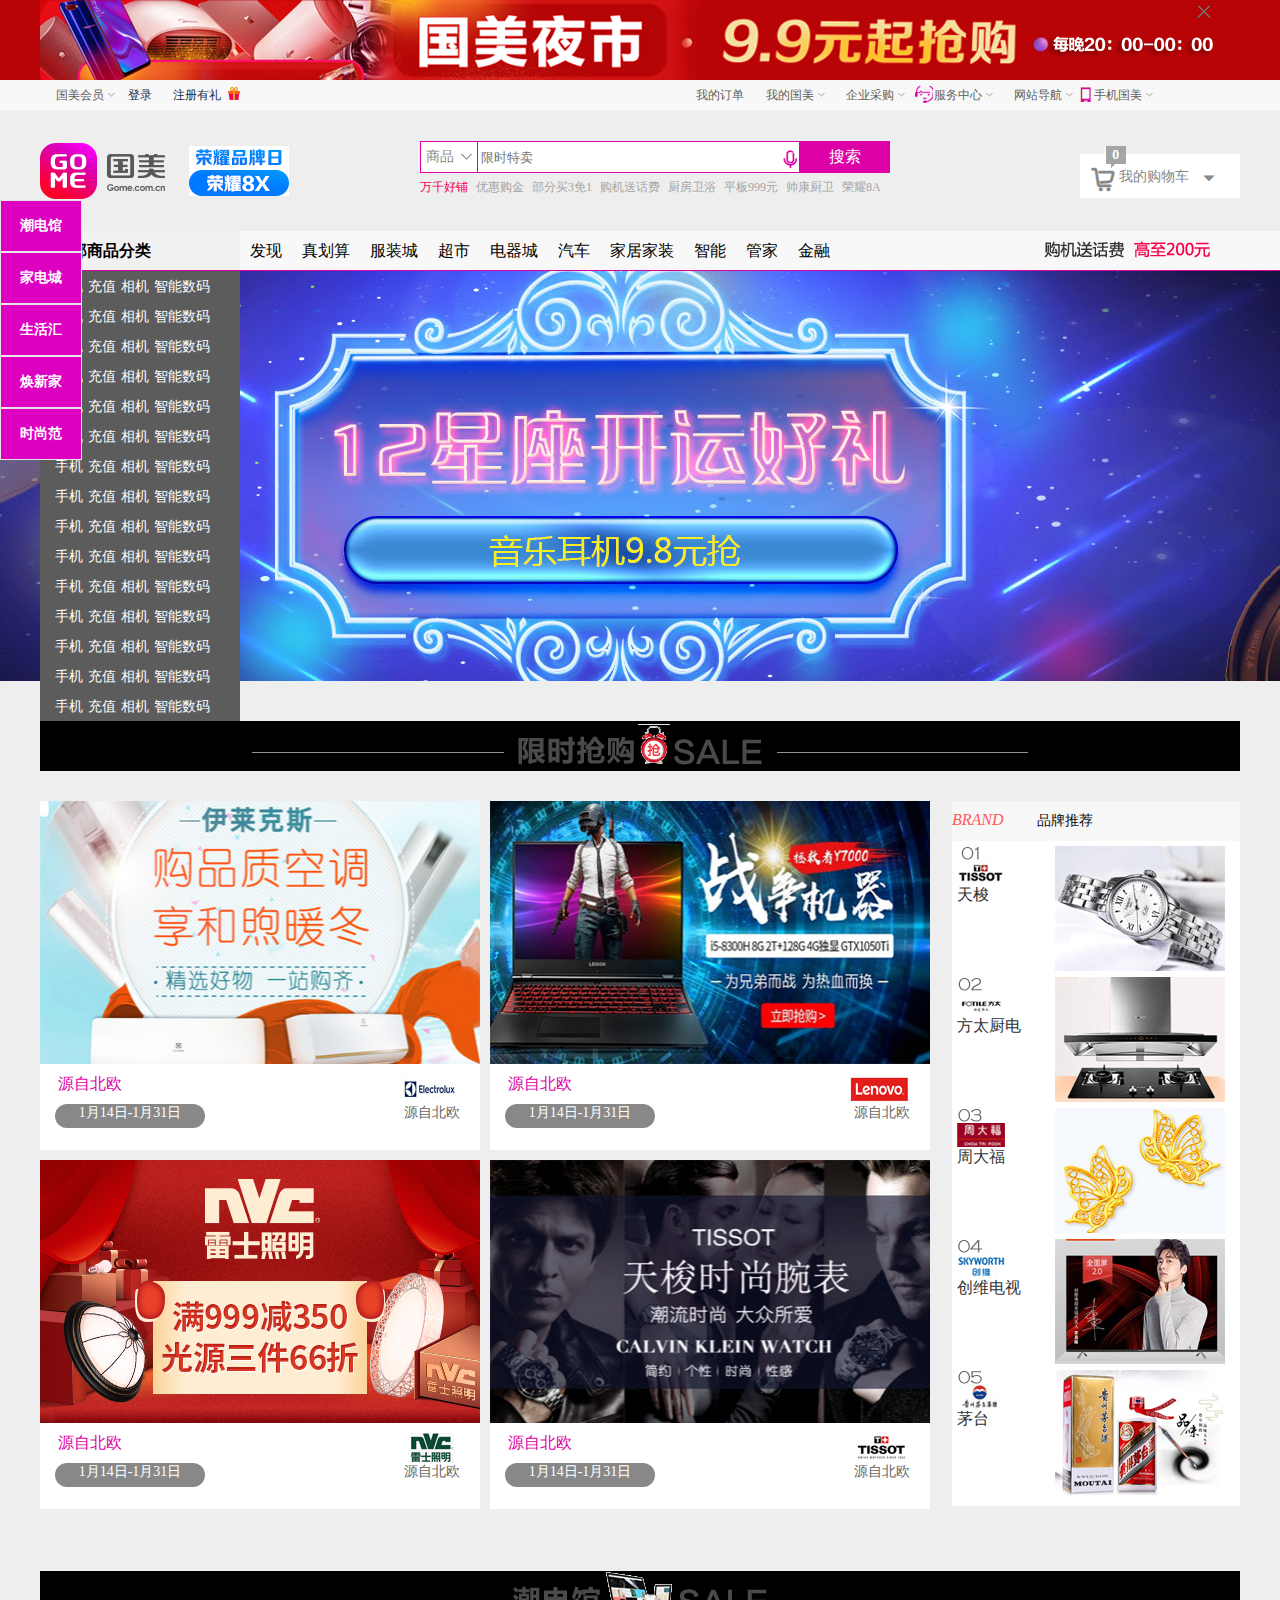
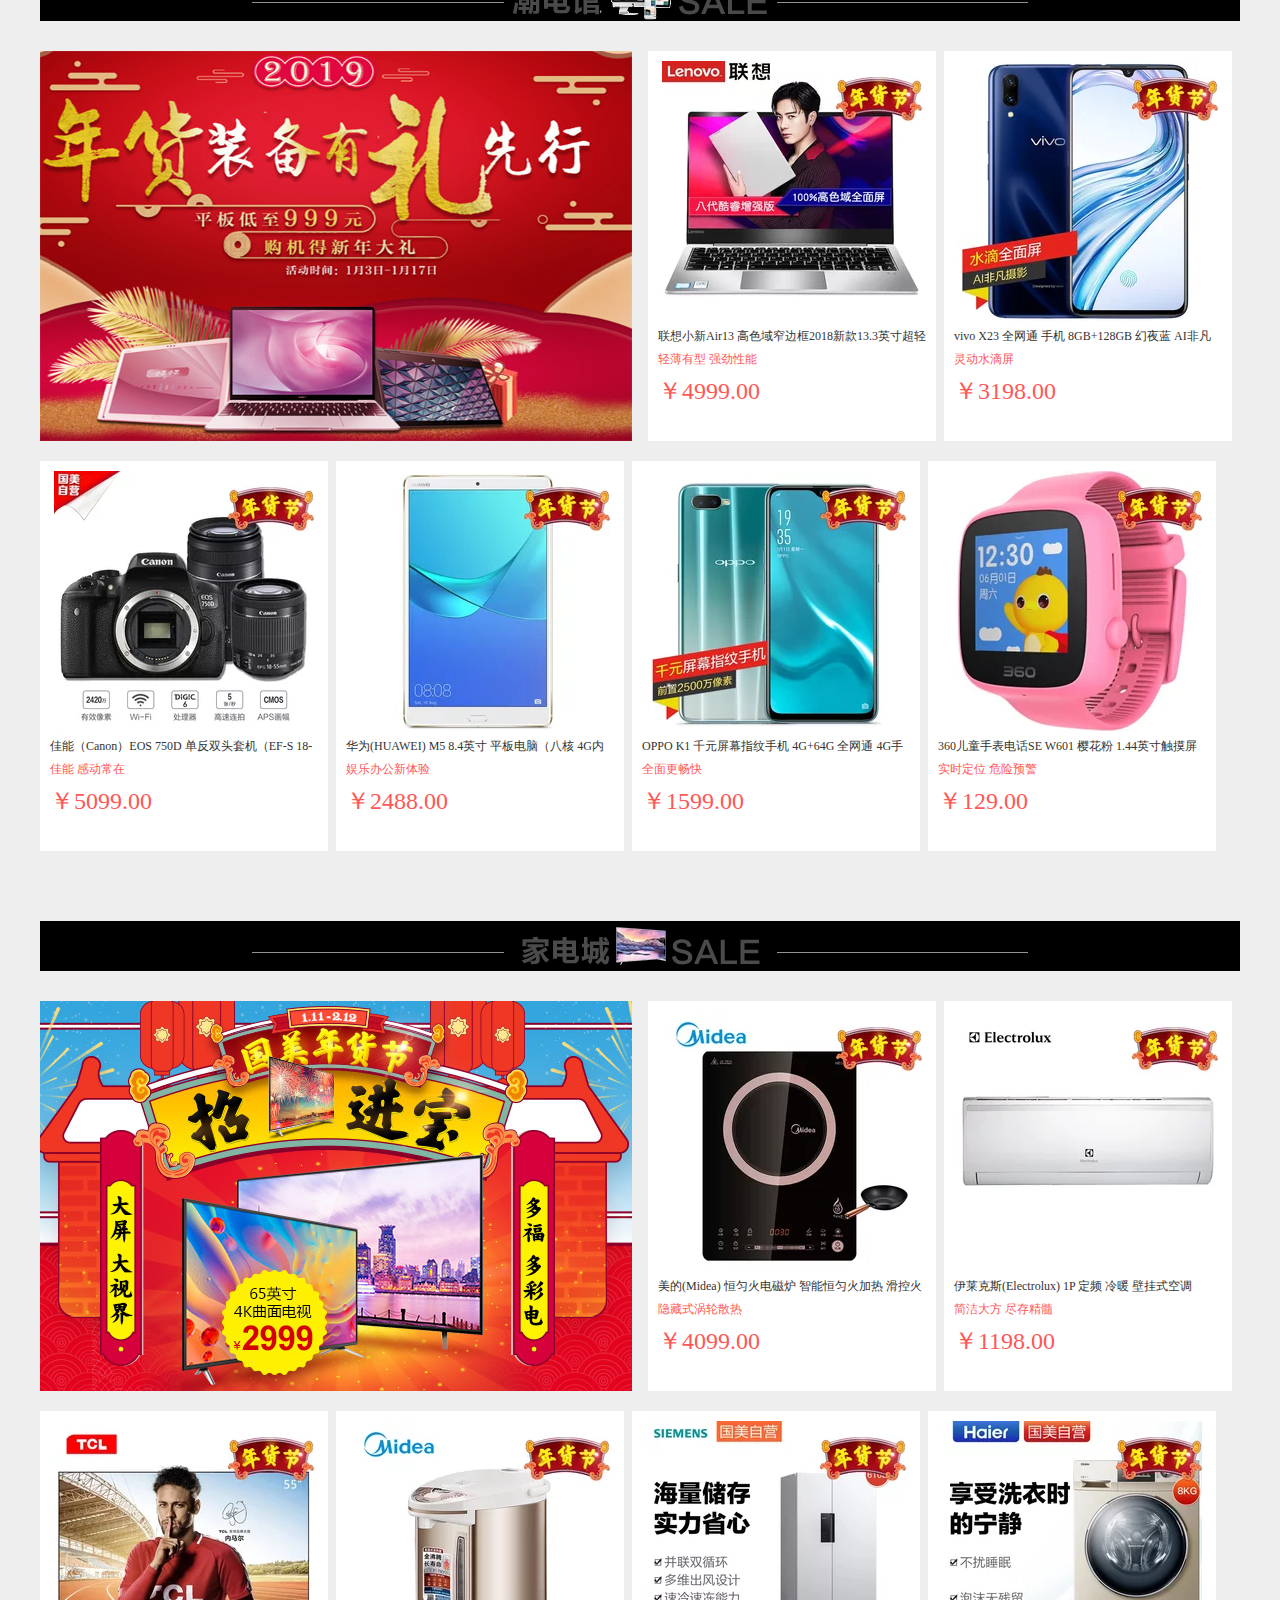
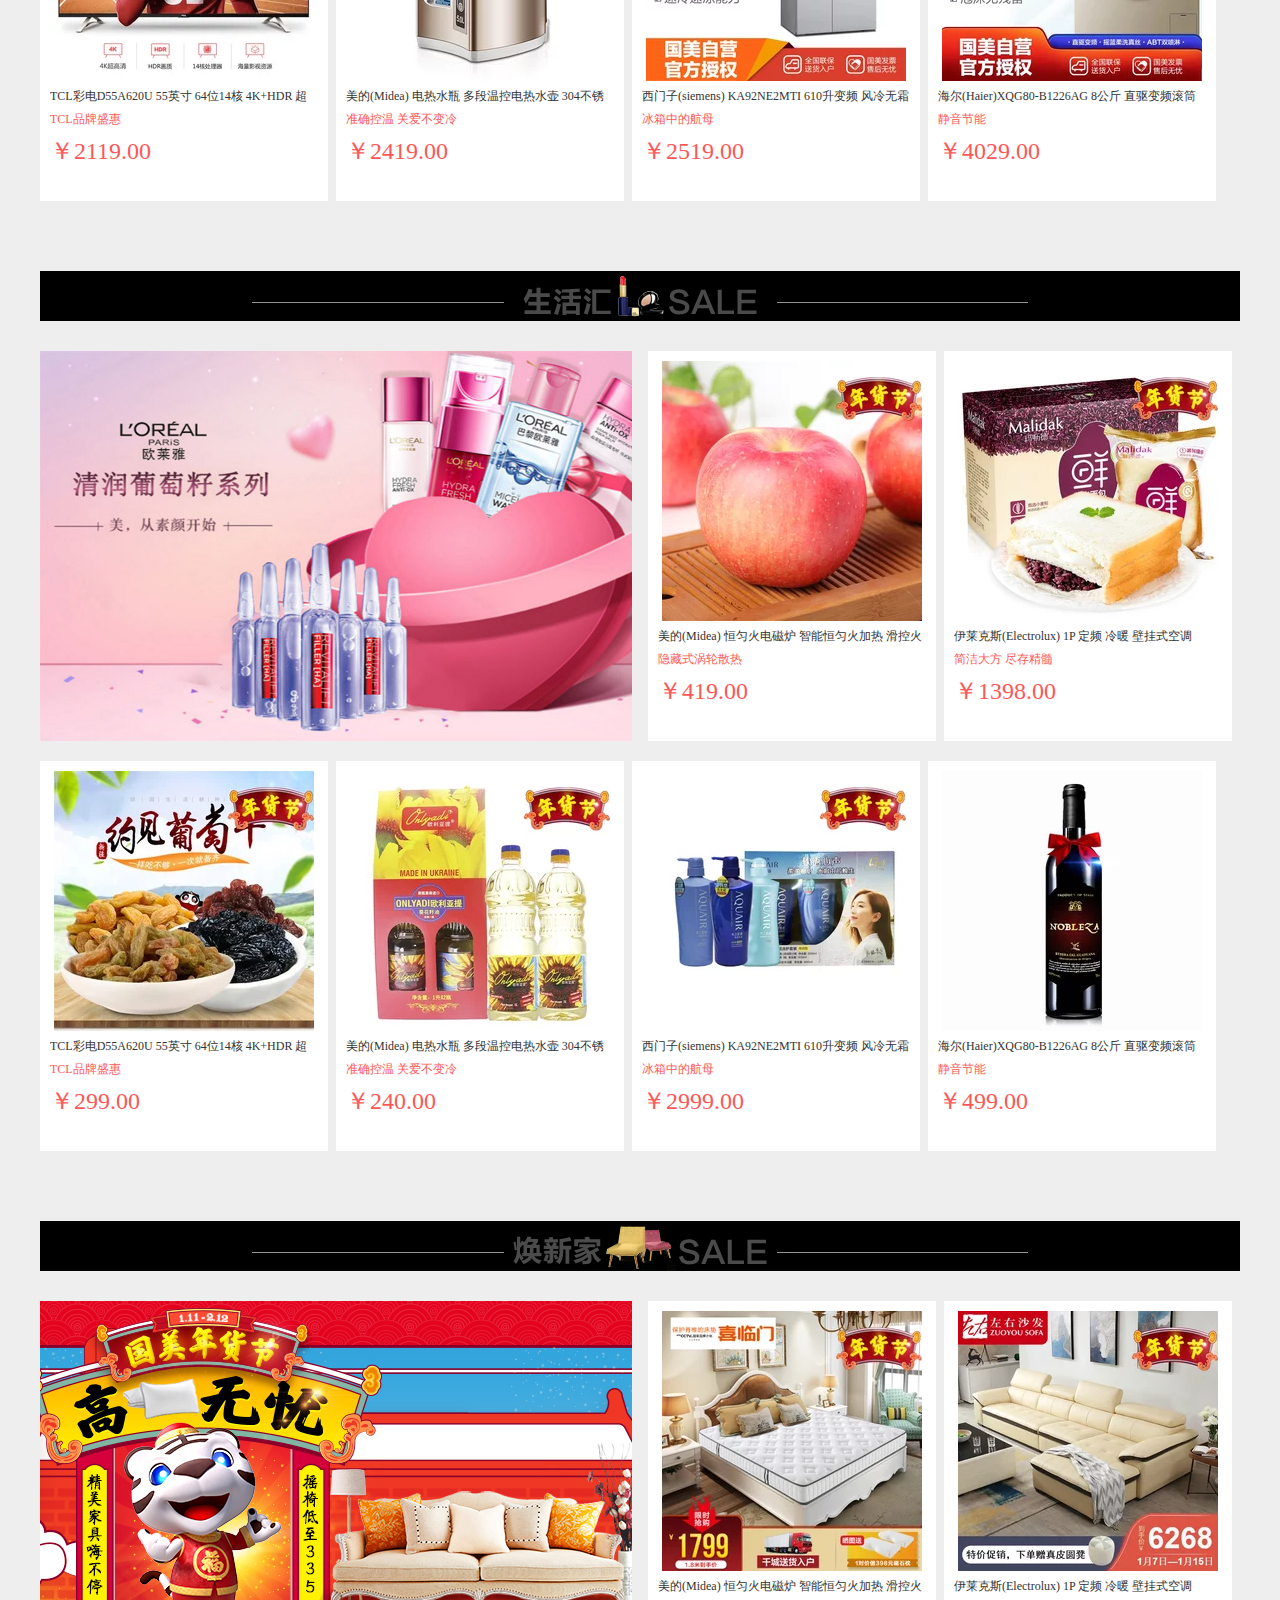
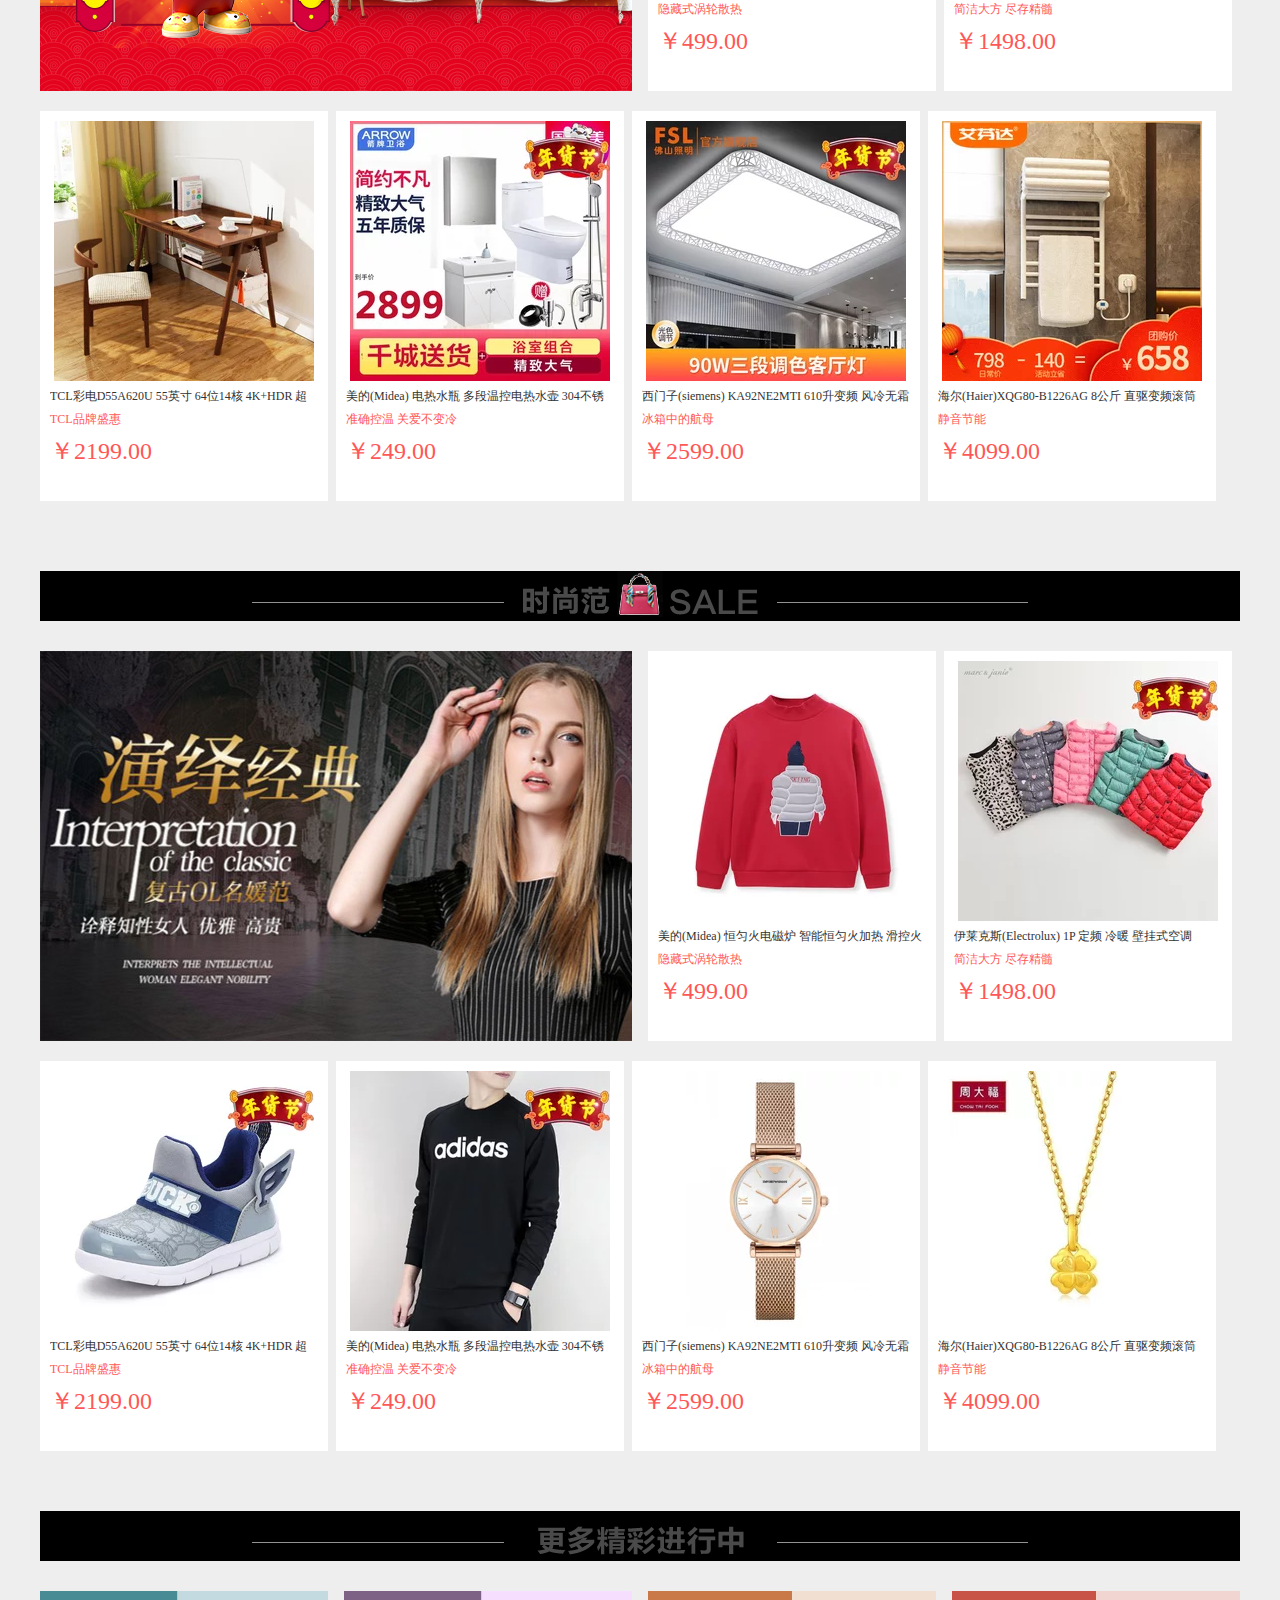
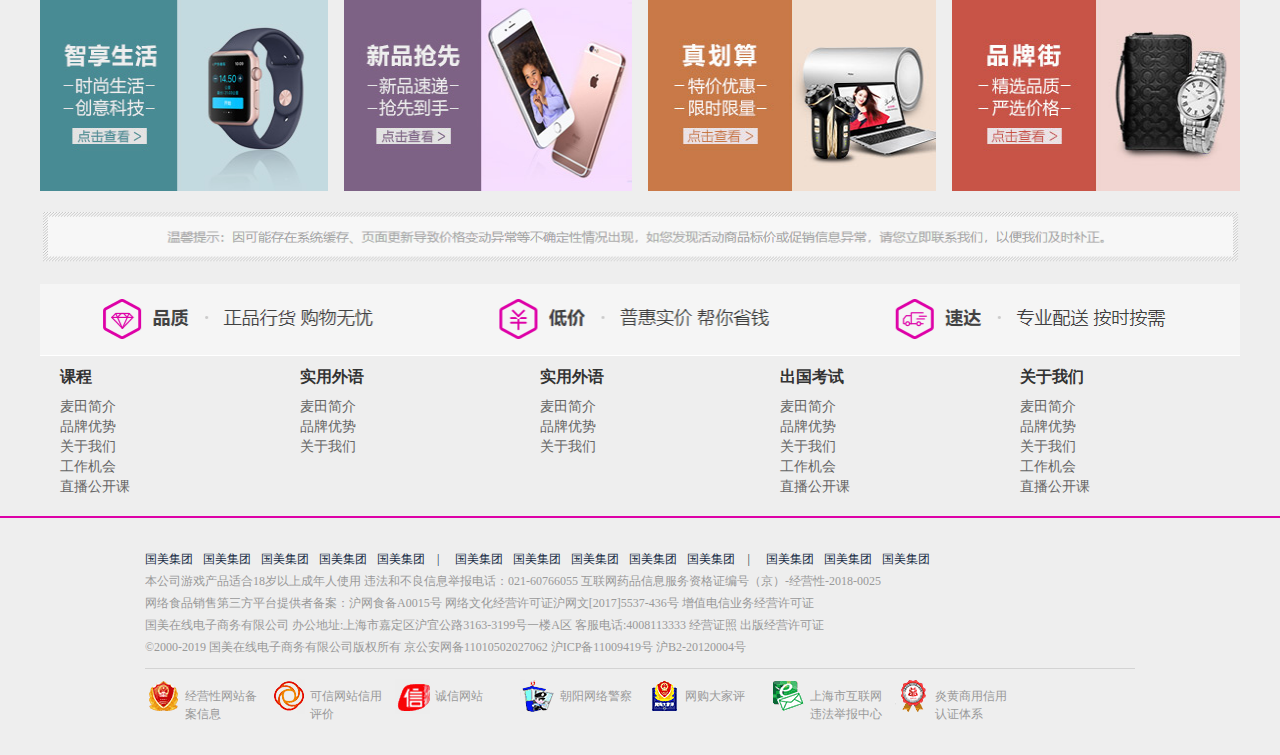
<file: goodsList.html>
<!DOCTYPE html>
<html>
	<head>
		<meta charset="UTF-8">
		<title>goods List</title>
		<link rel="stylesheet" href="css/base.css" />
		<link rel="stylesheet" href="common/commonCss/commonHeader.css" />
		<link rel="stylesheet" href="common/commonCss/commonFooter.css" />
		<link rel="stylesheet" href="css/list.css" />
		<link rel="stylesheet" href="font_1012371_8ozqg3hlpah/iconfont.css" />
		<!--标题栏:--> 
		<link rel="icon" href="img/icon.ico" type="image/x-icon"/>
		<!--收藏夹:--> 
		<link rel="shortcut icon" href="img/icon.ico" type="image/x-icon"/>
		<script src="js/jquery.js"></script>
		<script src="js/headerjq.js"></script>
	</head>
	<body>
		<div id="topBox" class="t"></div>
		<header></header>		
		<!--轮播大图-->
		<div id="round" class="t mw"></div>
		<!--限时抢购-->
		<section id="xianshiWrap" class="t mw">
			<div class="c2" id="xianshiBox">
				
				<img src="img/list/xianshi/head.png" class="headImg"/>
				<div id="xianshi">
					<section id="xianshiLeft">
						<div class="xsmbox">
							<a href="detail.html" target="_blank"><img src="img/list/xianshi/lb1.jpg" class="lbigImg"/></a>
							<section class="xsmboxSession">
								<div class="xsmboxSessionL">
									<p class="xsmboxSessionLp1">源自北欧</p>
									<p class="xsmboxSessionLp2">1月14日-1月31日</p>
								</div>
								
								<div class="xsmboxSessionR">
									<img src="img/list/xianshi/ls1.png"/>
									<p class="xsmboxSessionRp">源自北欧</p>
								</div>
							</section>
							
						</div>
						<div class="xsmbox">
							<a href="detail.html" target="_blank"><img src="img/list/xianshi/lb2.png" class="lbigImg"/></a>
							<section class="xsmboxSession">
								<div class="xsmboxSessionL">
									<p class="xsmboxSessionLp1">源自北欧</p>
									<p class="xsmboxSessionLp2">1月14日-1月31日</p>
								</div>
								
								<div class="xsmboxSessionR">
									<img src="img/list/xianshi/ls2.png"/>
									<p class="xsmboxSessionRp">源自北欧</p>
								</div>
							</section>
							
						</div>
						<div class="xsmbox">
							<a href="detail.html" target="_blank"><img src="img/list/xianshi/lb3.png" class="lbigImg"/></a>
							<section class="xsmboxSession">
								<div class="xsmboxSessionL">
									<p class="xsmboxSessionLp1">源自北欧</p>
									<p class="xsmboxSessionLp2">1月14日-1月31日</p>
								</div>
								
								<div class="xsmboxSessionR">
									<img src="img/list/xianshi/ls3.png"/>
									<p class="xsmboxSessionRp">源自北欧</p>
								</div>
							</section>
							
						</div>
						<div class="xsmbox">
							<a href="detail.html" target="_blank"><img src="img/list/xianshi/lb4.png" class="lbigImg"/></a>
							<section class="xsmboxSession">
								<div class="xsmboxSessionL">
									<p class="xsmboxSessionLp1">源自北欧</p>
									<p class="xsmboxSessionLp2">1月14日-1月31日</p>
								</div>
								
								<div class="xsmboxSessionR">
									<img src="img/list/xianshi/ls4.png"/>
									<p class="xsmboxSessionRp">源自北欧</p>
								</div>
							</section>
							
						</div>
					</section>
					<section id="xianshiRight">
						<div id="xianshiRightTop">
							<span id="xianshiRightTopsp1">BRAND</span>
							<span id="xianshiRightTopsp2">品牌推荐</span>
						</div>
						<div id="xianshiRightBtm">
							<section class="xianshiRightBtmSession">
								<div class="xianshiRightBtmL">
									<span class="xianshiSpirit" id="xssp1"></span>
									<img src="img/list/xianshi/rs1.png" class="sppImg"/>
									<p class="xianshiRightBtmSName">天梭</p>
								</div>
								<img src="img/list/xianshi/rb1.png" class="xianshiRightBtmR"/>
							</section>
							<section class="xianshiRightBtmSession">
								<div class="xianshiRightBtmL">
									<span class="xianshiSpirit" id="xssp2"></span>
									<img src="img/list/xianshi/rs2.png" class="sppImg"/>
									<p class="xianshiRightBtmSName">方太厨电</p>
								</div>
								<img src="img/list/xianshi/rb2.png" class="xianshiRightBtmR"/>
							</section>
							<section class="xianshiRightBtmSession">
								<div class="xianshiRightBtmL">
									<span class="xianshiSpirit" id="xssp3"></span>
									<img src="img/list/xianshi/rs3.png" class="sppImg"/>
									<p class="xianshiRightBtmSName">周大福</p>
								</div>
								<img src="img/list/xianshi/rb3.png" class="xianshiRightBtmR"/>
							</section>
							<section class="xianshiRightBtmSession">
								<div class="xianshiRightBtmL">
									<span class="xianshiSpirit" id="xssp4"></span>
									<img src="img/list/xianshi/rs4.png" class="sppImg"/>
									<p class="xianshiRightBtmSName">创维电视</p>
								</div>
								<img src="img/list/xianshi/rb4.png" class="xianshiRightBtmR"/>
							</section>
							<section class="xianshiRightBtmSession">
								<div class="xianshiRightBtmL">
									<span class="xianshiSpirit" id="xssp5"></span>
									<img src="img/list/xianshi/rs5.png" class="sppImg"/>
									<p class="xianshiRightBtmSName">茅台</p>
								</div>
								<img src="img/list/xianshi/rb5.png" class="xianshiRightBtmR"/>
							</section>
						</div>
					</section>
				</div>
				
			</div>
		</section>
		
		<!-- 潮电馆-->		
		<div class="t mw createNodeWrap" id="chaodianguan">
			<section class="c2 createNodeWrap2">
				<img src="img/list/chaodianguan/head.png" class="headImg" />
				<div class="createNodeBox">
				<a href="detail.html" target="_blank"><img src="img/list/chaodianguan/big.png" class="bigImg" /></a>
					<span class="haha"></span>
					<!--动态创建内容 -->
				</div>				
			</section>		
		</div>
		
		<!-- 家电城-->		
		<div class="t mw createNodeWrap" id="jiadiancheng">
			<section class="c2 createNodeWrap2">
				<img src="img/list/jiadiancheng/head.png" class="headImg" />
				<div class="createNodeBox">
					<img src="img/list/jiadiancheng/big.png" class="bigImg" />
					<span class="haha"></span>
					<!--动态创建内容 -->
				</div>				
			</section>		
		</div>
		
		<!-- 生活汇-->		
		<div class="t mw createNodeWrap" id="shenghuohui">
			<section class="c2 createNodeWrap2">
				<img src="img/list/shenghuohui/head.png" class="headImg" />
				<div class="createNodeBox">
					<img src="img/list/shenghuohui/big.png" class="bigImg" />
					<span class="haha"></span>
					<!--动态创建内容 -->
				</div>				
			</section>		
		</div>
		
		<!--焕新家-->		
		<div class="t mw createNodeWrap" id="huanxinjia">
			<section class="c2 createNodeWrap2">
				<img src="img/list/huanxinjia/head.png" class="headImg" />
				<div class="createNodeBox">
					<img src="img/list/huanxinjia/big.jpg" class="bigImg" />
					<span class="haha"></span>
					<!--动态创建内容 -->
				</div>				
			</section>		
		</div>
		
		<!--时尚范-->		
		<div class="t mw createNodeWrap" id="shishangfan">
			<section class="c2 createNodeWrap2">
				<img src="img/list/shishangfan/head.png" class="headImg" />
				<div class="createNodeBox">
					<img src="img/list/shishangfan/big.png" class="bigImg" />
					<span class="haha"></span>
					<!--动态创建内容 -->
				</div>				
			</section>		
		</div>
		
		<!--更多精彩进行中-->
		<section class="t mw" id="gengduoWrap">
			<div class="c2" id="gengduoBox">
				<img src="img/list/gengduo/head.png" class="headImg"/>
				<section id="gengduoImgBox">
					<img src="img/list/gengduo/1.png" class="gengduoImg" />
					<img src="img/list/gengduo/2.png" class="gengduoImg" />
					<img src="img/list/gengduo/3.png" class="gengduoImg" />
					<img src="img/list/gengduo/4.png" class="gengduoImg" id="gengduoImg4"/>
				</section>
			</div>
		</section>
		
		<div class="t" style="height: 53px;">
			<img src="img/list/notes.png" id="notes"/>
		</div>
		
		<!--快递-->
		<section class="t mw" id="kuaidiWrap">
			<div class="c2" id="kuaidiBox">
				<img src="img/index/kuaidi.png" id="kuaidiImg"/>
				<div id="footerDiv">
				<dl class="footerDl">
					<dt class="footerDt">课程</dt>
					<dd class="footerDd">麦田简介</dd>
					<dd class="footerDd">品牌优势</dd>
					<dd class="footerDd">关于我们</dd>
					<dd class="footerDd">工作机会</dd>
					<dd class="footerDd">直播公开课</dd>				
				</dl>
				
				<dl class="footerDl">
					<dt class="footerDt">实用外语</dt>
					<dd class="footerDd">麦田简介</dd>
					<dd class="footerDd">品牌优势</dd>
					<dd class="footerDd">关于我们</dd>
				
				</dl>
				<dl class="footerDl">
					<dt class="footerDt">实用外语</dt>
					<dd class="footerDd">麦田简介</dd>
					<dd class="footerDd">品牌优势</dd>
					<dd class="footerDd">关于我们</dd>
				
				</dl>
				
				<dl class="footerDl">
					<dt class="footerDt">出国考试</dt>
					<dd class="footerDd">麦田简介</dd>
					<dd class="footerDd">品牌优势</dd>
					<dd class="footerDd">关于我们</dd>
					<dd class="footerDd">工作机会</dd>
					<dd class="footerDd">直播公开课</dd>	
					
				</dl>
				
				<dl class="footerDl">
					<dt class="footerDt">关于我们</dt>
					<dd class="footerDd">麦田简介</dd>
					<dd class="footerDd">品牌优势</dd>
					<dd class="footerDd">关于我们</dd>
					<dd class="footerDd">工作机会</dd>
					<dd class="footerDd">直播公开课</dd>				
				</dl>
			
			</div>
			</div>			
		</section>
		
		<!--回到顶部-->
		<div id="goTop">^</div>
		
		<!--锚点-->
		<ul id="maidianUl">
			<li class="maodianLi"><a href="#chaodianguan">潮电馆</a></li>
			<li class="maodianLi"><a href="#jiadiancheng">家电城</a></li>
			<li class="maodianLi"><a href="#shenghuohui">生活汇</a></li>
			<li class="maodianLi"><a href="#huanxinjia">焕新家</a></li>
			<li class="maodianLi"><a href="#shishangfan">时尚范</a></li>
		</ul>
	    
	    <!--动态创建-->
	    <script src="js/goodListData.js"></script>
		<script type="text/javascript">
			
			for(var i=0;i<5;i++){
				var str = '';
				for(var j=0;j<6;j++){
					str += `<section class="sBox">
								<a href="detail.html" target="_blank"><img src="${goodListArray[i].boxDetail[j].sImg}" class="sBoxImg" /></a>
								<div class="sBoxDiv">
									<p class="sBoxDivP">${goodListArray[i].boxDetail[j].title}</p>
									<span class="sBoxDivSpan">${goodListArray[i].boxDetail[j].desc}</span>
									<i class="sBoxDivI">${goodListArray[i].boxDetail[j].price}</i>
								</div>
							</section>`;
					document.getElementsByClassName('haha')[i].innerHTML = str;
					}
				}
							
		
		</script>
	    <script>
	    	//回到顶部
			$(window).scroll( function() {
					if($(this).scrollTop() > 100){
						$('#goTop').fadeIn();						
					}else{
						$('#goTop').fadeOut();						
					}					
				});
			$('#goTop').click(function(){
					$('html , body').animate({scrollTop: 0},300);
					return false;
			});

	    </script>
		<!--公共脚部-->
		<footer class="t" style="background-color: #eee;"></footer>

		<script>
			$('header').load("common/commonHtml/commonHeader.html");
			$('footer').load("common/commonHtml/commonFooter.html");
		</script>
	</body>
</html>
</file>
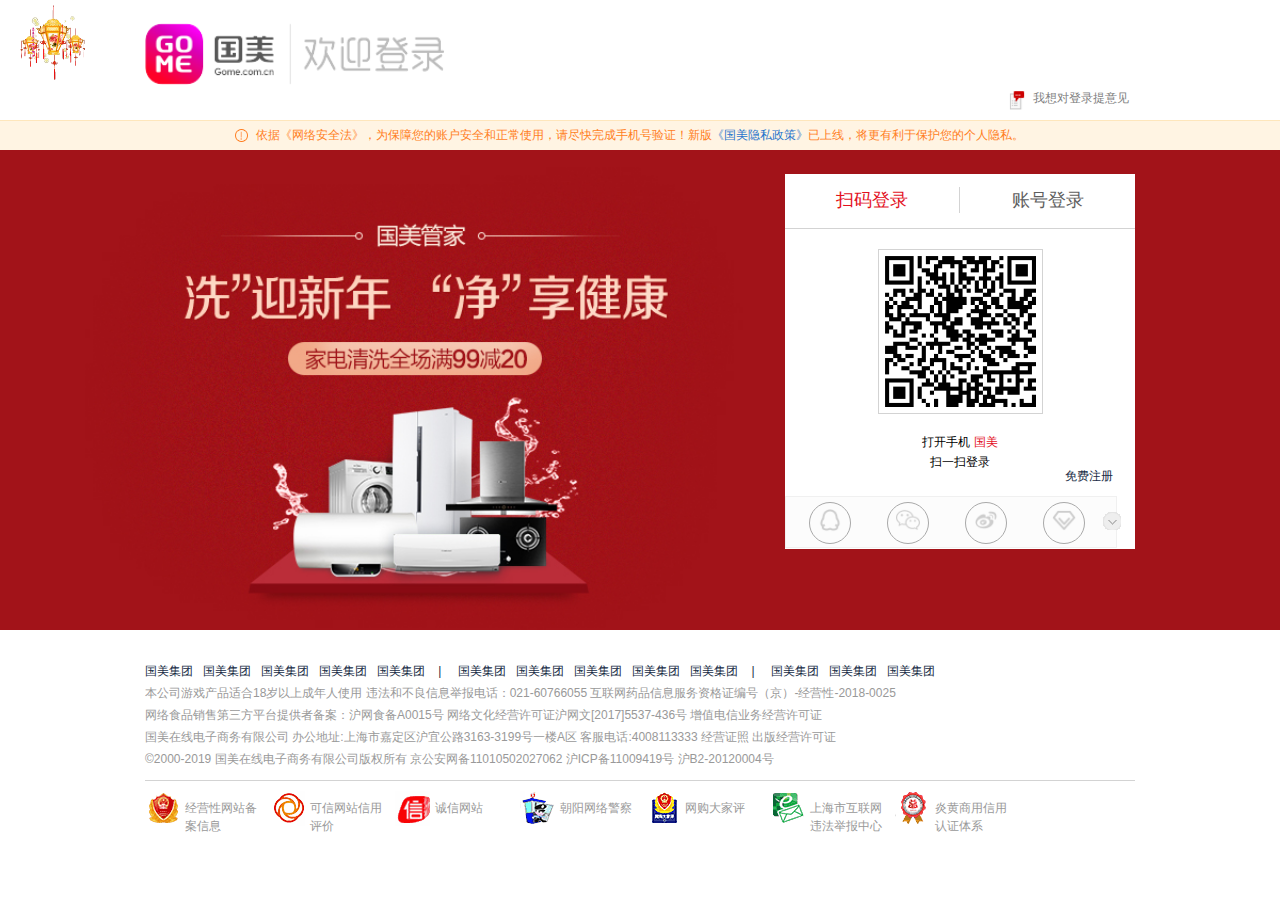
<file: login.html>
<!DOCTYPE html>
<html>
	<head>
		<meta charset="UTF-8">
		<title>login page</title>
		<link rel="stylesheet" href="css/base.css" />
		<link rel="stylesheet" href="common/commonCss/commonFooter.css" />
		<!--标题栏:--> 
		<link rel="icon" href="img/icon.ico" type="image/x-icon"/>
		<!--收藏夹:--> 
		<link rel="shortcut icon" href="img/icon.ico" type="image/x-icon"/>
		<script type="text/javascript" src="js/jquery.js" ></script>
		<style>
			
			#header{
				height: 120px;
			}
			#logoBox{
				height: 120px;				
				position: relative;
			}
			#ideaP{
				width: 127px;
				height: 16px;
				float: right;
				margin-top: 90px;
			}
			.idea{
				width: 18px;
				height: 24px;
				display: block;
				background: url(img/login/idea.png) no-repeat;
				background-size: 100% 100%;
				float: left;
			}
			.logo{
				width: 300px;
				height: 62px;
				position: absolute;
				top: 23px;
			}
			#ideaP:link{
				color: grey;
			}
			#ideaP:hover{
				color: red;
			}
			#role{
				background-color: #fff4e3;
   				border-top: 1px solid #fee6bc;
				height: 29px;
				font: 400 12px/29px "Microsoft Yahei";
				
			}
			#roleP{
				height: 29px;
				background-color: #fff4e3;
    			color: #ff7f23;
				line-height: 28px;
				text-align: center;
				position: relative;
			}
			#roleP em{
				width: 16px;
				height: 16px;
				display: inline-block;				
				/*float: left;*/
				top: 8px;
				left: 88px;
				position: absolute;
				background: url(img/login/login-bg-common.png)no-repeat;
				background-position: -26px 0px;
			}
			#roleP a{				
    			color: #2875cc;
			}
			#canterBox{
				height: 480px;
				background-color: yellow;
				background: url(img/login/bg.jpg) top center  no-repeat;
				background-size: cover;
			}
			.loginBOx{
				width: 350px;
				background-color: white;
				float: right;
				margin-top: 24px;
				margin-right: 105px;
				overflow: hidden;
			}
			#chooseP{
				height: 54px;
				width: 100%;
				border-bottom: 1px solid lightgray;
							
			}
			.chooseSpan{
				height: 16px;
				line-height: 16px;
				display: block;
				float: left;
				text-align: center;
				font-size: 18px;
				color: #5e5e5e;
				padding: 5px 0px;
				margin-top: 13px;
			}
			#chooseSpan1{
				width: 174px;
				color: #e3101e;
				text-decoration: none;
				border-right: 1px solid lightgray;
				
			}
			#chooseSpan2{
				width: 175px;
				color: #5e5e5e;
				text-decoration: none;
			}
			#qrLogin{
				width: 100%;
								
			}
			#qrLogin img{
				width: 153px;
				height: 153px;
				padding: 5px;
				display: block;
				margin: 20px auto;
				border:1px solid lightgray;
			}
			#gm{
				color: #e3101e;
			}
			.q{
				width: 100%;
				
				text-align: center;
			}
			#q1{
				height: 20px;
			}
			#q2{
				height: 14px;
			}
			#reg{
				width: 50px;
				height: 18px;
				display: block;
				float: right;
				margin-right: 20px;
				margin-bottom: 10px;
			}
			
			#accountLogin{
				width: 100%;
				display: none;				
				
			}
			#accountLogin p{
				width: 100%;
			}
			
			#accountLogin p input{
				width: 280px;
				height: 30px;
				padding: 5px;
				border-radius: 2px;
				border:1px solid #A5A5A5;
			}
			.username{
				margin-top: 30px;
				margin-left: 30px;
				margin-right: 30px;
			}
			.pwd{
				margin-top: 14px;
				margin-left: 30px;
				margin-right: 30px;
			}
			#iconBox{
				width: 320px;
				padding: 0px 5px;
				height: 50px;
				clear: both;
				background-color: #fcfcfc;
				color: #a5a5a5;
				border: 1px solid #f0f0f0;
				position: relative;
			}
			.icon{
				width: 40px;
				height: 40px;
				margin: 5px 18px;
				border: 1px solid darkgray;				
				float: left;
				border-radius: 50%;
				
			}
			.iconImg{
				width: 24px;
				height: 24px;				
				display: block;
				margin: 5px auto;
			}
			.icon:hover{
				transform: rotateY(180deg);
				transition: all 0.4s linear; 
				border: 1px solid #ff5757;	
			}
			.more{
				width: 18px;
				height: 18px;
				background: url(img/login/login-bg-common.png) no-repeat;
				background-position: 0px 0px;
				position: absolute;
				top: 15px;
			}
			#autoLoginSpan{
				height: 40px;
				width: 300px;
				margin: 0 auto;
				font-size: 12px;
				line-height: 40px;
				margin-left: 30px;
			}
			#loginP{
				width: 300px;
				height: 40px;
				margin-left: 30px;
				
			}
			#loginBtn{
				width: 300px;
				height: 42px;
				background-color: #ff5757;
				color: white;
				color: #ffffff;
				text-align: center;
				outline: none;
				border: none;
				font-size: 18px;
				line-height: 42px;
			}
		
		</style>
	</head>
	<body>
		<header id="header" class="t mw">
			<div class="c" id="logoBox">
				<img src="img/login/loginlogo.png" class="logo"/>
				<a id="ideaP" href="#"><i class="idea"></i> &nbsp;&nbsp;我想对登录提意见</a>
			</div>
			
		</header>
		<div id="role" class="t mw">
			<p class="c" id="roleP"><em></em>依据《网络安全法》，为保障您的账户安全和正常使用，请尽快完成手机号验证！新版<a href="#">《国美隐私政策》</a>已上线，将更有利于保护您的个人隐私。</p>
		</div>
		<section id="canterBox" class="t mw">
			<div class="c2">
				<section class="loginBOx">
					<p id="chooseP">
						<a href="#" id="chooseSpan1" class="chooseSpan">扫码登录</a>
						<a href="#" id="chooseSpan2" class="chooseSpan">账号登录</a>
					
					</p>
					<div id="qrLogin">
						<p id="qrCode">
							<img src="img/login/qrCode.png" />
						</p>
						<p id="q1" class="q">打开手机 <a href="#" id="gm">国美</a></p>
						<p id="q2" class="q">扫一扫登录</p>
						<a href="regist.html" target="_blank" id="reg">免费注册</a>
					</div>
				
					<div id="accountLogin">
						<p>
							<input type="text" placeholder="手机号码/用户名/邮箱" class="username"/>
						</p>
						<p>
							<input type="password" placeholder="密码" class="pwd"/>
						</p>
						<p>
							<span id="autoLoginSpan">
								<input type="checkbox" style="width: 13px;height: 13px;"> 自动登录
								<span style="float: right;margin-right: 20px;"><a href="">忘记密码</a> | <a href="regist.html" style="color: #2875cc;">免费注册</a></span>
							</span>
						</p>
						<p id="loginP">
							<button id="loginBtn">登录</button>
						</p>
						<p style="width: 300px;margin-left: 30px;line-height: 60px;display: block;height: 60px;">
							<a href="" style="color: #2875cc;">手机号快速登录(支持门店预留手机)</a>
						</p>
					</div>
					
					<div id="iconBox">
						<a href="" class="icon"><img src="img/login/QQ.png" alt="" class="iconImg" /></a>
						<a href="" class="icon"><img src="img/login/wechat.png" alt="" class="iconImg" /></a>
						<a href="" class="icon"><img src="img/login/microblog.png" alt="" class="iconImg" /></a>
						<a href="" class="icon"><img src="img/login/member.png" alt="" class="iconImg" /></a>
						<a href=""><em class="more"></em></a>
					</div>
				</section>	
				<script>
					window.onload = function(){
						var oChooseSpan1 =  document.getElementById('chooseSpan1');
						var oChooseSpan2 =  document.getElementById('chooseSpan2');
						var oQrLogin = document.getElementById('qrLogin');
						var oAccountLogin = document.getElementById('accountLogin');
						oChooseSpan1.onclick = function(){
							oChooseSpan1.style.color = '#e3101e';
							oChooseSpan2.style.color = '#5e5e5e';
							oQrLogin.style.display = 'block';
							oAccountLogin.style.display = 'none';
						}
						oChooseSpan2.onclick = function(){
							oChooseSpan2.style.color = '#e3101e';
							oChooseSpan1.style.color = '#5e5e5e';
							oAccountLogin.style.display = 'block';
							oQrLogin.style.display = 'none';
						}
					}
					
					
				</script>
			</div>
		</section>
		<footer class="t mw">
					
		</footer>
		<script>
			$('footer').load("common/commonHtml/commonFooter.html");
		</script>
		<img src="img/login/mouseover1.gif" id="lamb" />
		<!--1.监听鼠标移动事件
		2.获取鼠标位置 clientX/Y
		3.根据鼠标坐标改变图片位置-->
		<script type="text/javascript">
			$(function(){
				$(document).mousemove(function(eve) {
					//一开始光标所对应的是图片左上角，让光标指向图片中心，各减去一半
					$('#lamb').css('left', eve.clientX+50);
					$('#lamb').css('top', eve.clientY+50);
				})
			});				
		</script>
		
		<!--//自动跳转页面-->
		<!--<script type="text/javascript"> 
			var x=5; //利用了全局变量来执行  
			window.onload=function(){ 				
				var que = window.confirm(x+'秒后跳转');
				if(que){
					setInterval(go, 1000);  
				}
				
			
			function go(){  
				x--;  
				if(x<=0){  
					location.href='https://login.gome.com.cn/login?intcmp=sy-public01002';  
				}
			}
		};
		</script> -->

	</body>
</html>
</file>
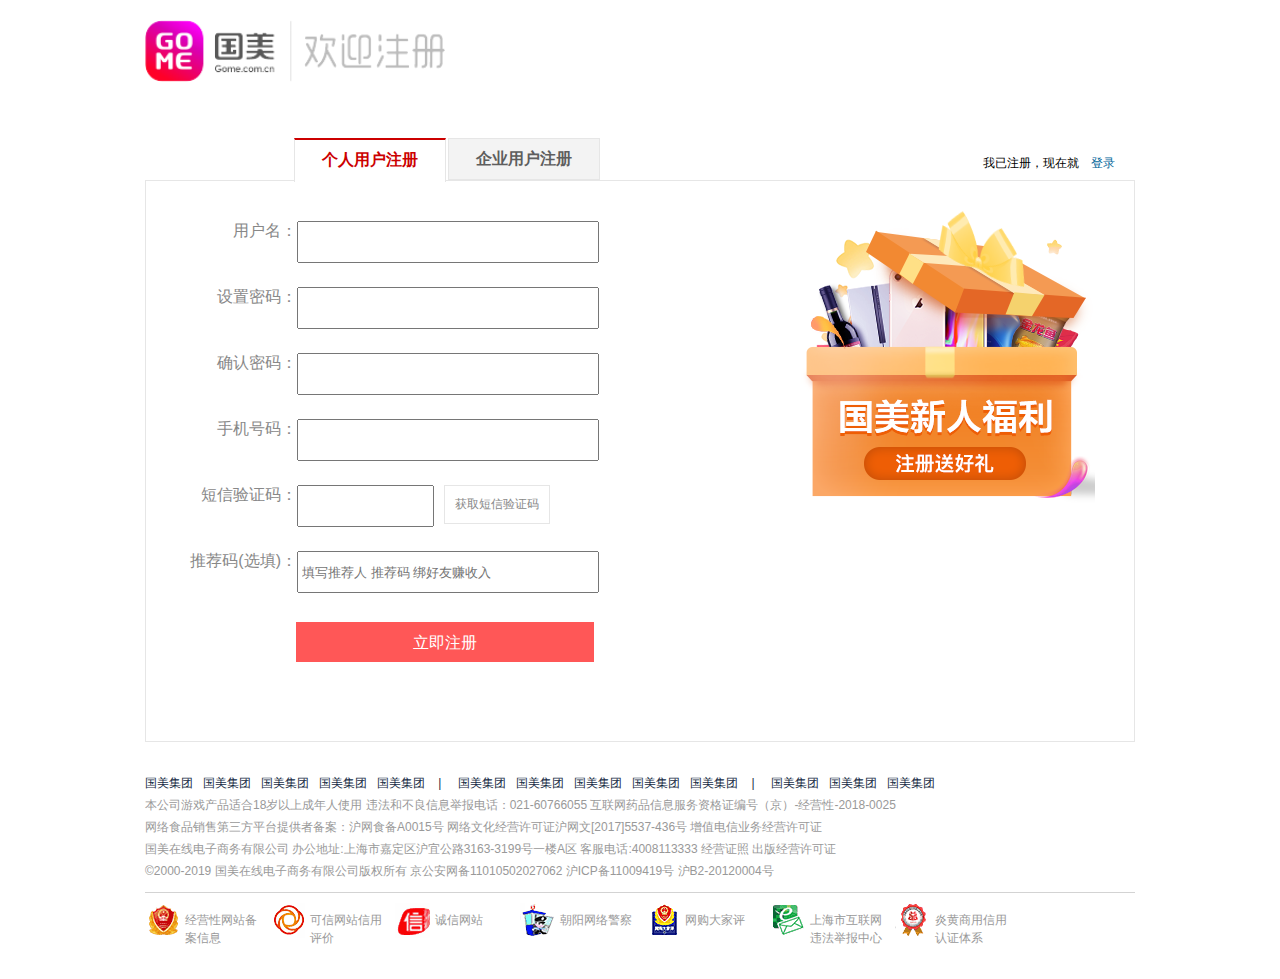
<file: regist.html>
<!DOCTYPE html>
<html>
	<head>
		<meta charset="UTF-8">
		<title>register page</title>
		<!--标题栏:--> 
		<link rel="icon" href="img/icon.ico" type="image/x-icon"/>
		<!--收藏夹:--> 
		<link rel="shortcut icon" href="img/icon.ico" type="image/x-icon"/>
		<style type="text/css">
			#header{
				height: 120px;
				background-color: white;
			}
			#logoBox{
				height: 100px;
				padding-top: 20px;
			}
			.rlogo{
				width: 300px;
				height: 62px;
				display: block;
				
			}
			#oUl{
				position: absolute;
			    top: -42px;
			    left: 149px;
			}
			.oLi{
				width: 150px;
				height: 40px;
				color: #5e5e5e;
				text-align: center;
				/*#cc0000*/
			    background: #F3F3F3;
    			border: 1px solid #e6e6e6;
    			margin-right: 2px;
    			line-height: 40px;
    			font-size: 16px;
    			font-weight: bold;
			}
			.oLi:nth-child(1){
				height: 42px;
				border-top: 2px solid #cc0000;
				color: #cc0000;
				background-color: white;
				border-bottom: 0px;
			}
			#info{
				position: absolute;
			    top: -25px;
			    right: 20px;
			}
			#infoA{
				color: #006699;
   				margin-left: 5px;
			}
			section{				
				width: 990px;
				margin: 0 auto;
			}
			#tabBox{
				position: relative;
				width: 100%;
				background: url(img/login/registerBg.png) no-repeat;
				background-position: 600px 0px;
				margin-top: 60px;
			}
			/*个人用户注册*/
			#personal{
				width: 988px;
				height: 560px;
				border: 1px solid #e6e6e6;
				font-size: 16px;
				color: #888888;
				display: block;
			
			}
			#personal p{
				width: 100%;
				height: 66px;
				
			}
			#personal p:nth-child(1){
				margin-top: 40px;
			}
			.labl{
				text-align: right;
				width: 151px;
				height: 38px;
				display: block;
				float: left;
			}
			.inp{
				width: 295px;
				height: 38px;
				padding-left: 3px;
				outline: none;
			}
			.regist{
				background-color: #ff5757;
			    border: 0 none;
			    color: #fff;
			    cursor: pointer;
			    display: block;
			    font: 16px/40px "Microsoft YaHei";
			    height: 40px;
			    text-align: center;
			    width: 298px;
			    margin-top: 5px;
			    margin-left: 150px;
			    clear: both;
			}
			#confirm{
				width: 133px;
				height: 38px;
				float: left;
			}
			#getMsg{
				width: 104px;
				height: 37px;
				line-height: 37px;
				text-align: center;
				border: 1px solid #e6e6e6;
				display: block;
				float: left;
				margin-left: 10px;
				font-size: 12px;
			}
			
			/*企业用户注册*/
			#firm{
				width: 990px;
				height: 1300px;	
				padding-top: 20px;	
				border-top: 1px solid #e6e6e6;	
				display: none;	
				margin-bottom: 90px;
			}
			#kinds{
				width: 100%;
				height: 170px;
				/*margin-bottom: 20px;*/
				
			}
			#kindsImg{
				width: 100%;
				height: 100%;
			}
		
			dl{
				width: 800px;
				border-bottom: 1px solid #e6e6e6;	
				height: auto;
				/*padding-bottom: 10px;*/
				font-size: 16px;
				font-weight: bold;
			}
			dt{
				width: 100%;
				height: 53px;
				line-height: 53px;
			}
			dd{
				font-weight: normal;
				font-size: 12px;
				width: 100%;
				height: 48px;
				line-height: 48px;
				
			}
			.xing{
				color: red;
			}
			.flabl{
				width: 140px;
				height: 28px;
				line-height: 28px;
				text-align: right;
				display: block;
				float: left;
				margin-top: 20px;
			}
			dd input{
				height: 28px;
				line-height: 28px;
				width: 182px;
				border: 1px solid #e6e6e6;
				/*FF8080*/
				
			}
			.pwdDesc{
				padding: 1px 20px;
				margin-top: -20px;
				background-color: orange;
				margin-right: 2px;
			}
		    #pwdDesc1{
		     	background-color: orangered;
		     } 
		    #formReg{
		    	background: #e3101e;
    			width: 250px;
    			height: 40px;
    			color: white;
    			line-height: 40px;
    			text-align: center;
    			border: none;
    			margin-left: 140px;
		    }
		    .hidd{
		    	width: 300px;
		    	height: 30px;
		    	line-height: 30px;		    
		    	display: inline-block;
		    	vertical-align: middle;
		    }
			
		</style>
		<link rel="stylesheet" href="css/base.css" />
		<link rel="stylesheet" href="common/commonCss/commonFooter.css" />
		<script src="js/jquery.js"></script>
	</head>
	<body>
		<header class="t mw">
			<div id="logoBox" class="c">
				<img src="img/login/registerlogo.png" class="rlogo"/>
			</div>					
		</header>
		<section class="c">
			<div id="tabBox">
				<p id="info">我已注册，现在就&nbsp;&nbsp;<a href="login.html" target="_blank" id="infoA">登录</a> </p>
				<ul id="oUl">
					<li class="oLi l" id="perl">个人用户注册</li>
					<li class="oLi l" id="fm">企业用户注册</li>
				</ul>
				<div id="personal">
					<p><label class="labl">用户名：</label><input type="text" id="username"  class="inp"/><span class=""></span> </p>
					<p><label class="labl">设置密码：</label><input type="password" id="passwd1" class="inp"/> </p>
					<p><label class="labl">确认密码：</label><input type="password" id="passwd2"  class="inp" /> </p>
					<p><label class="labl">手机号码：</label><input type="tel" id="tel"  class="inp" /> </p>
					<p><label class="labl">短信验证码：</label><input type="text" id="confirm" /><label id="getMsg">获取短信验证码</label> </p>
					<p><label class="labl">推荐码(选填)：</label><input type="text" id="recommend" placeholder="填写推荐人 推荐码 绑好友赚收入"  class="inp"/> </p>
					<p><button class="regist">立即注册</button></p>
				</div>
				<div id="firm">
					<div id="kinds"><img src="img/login/registerList.png" id="kindsImg"/> </div>
					<div id="fm">	
					    <dl>
							<dt>账户信息</dt>
							<dd >
								<label class="flabl"><span class="xing">*</span>用户名：</label><input type="text" id="fuserName"/>
								<span class="hidd" id="uaccount"></span>
							</dd>
							<dd style="height: 68px;">
								<label class="flabl"><span class="xing">*</span>登录密码：</label><input type="text" id="fpwd"/>
								<span class="hidd" id="upwd"></span>
								<p style="width: 100%; margin: -14px 0px 10px 140px;">
									<span class="pwdDesc" id="pwdDesc1">弱</span>
									<span class="pwdDesc" id="pwdDesc2">中</span>
									<span class="pwdDesc" id="pwdDesc3">强</span>
								</p>
							</dd>
							<dd style="margin-bottom: 20px;">
								<label class="flabl"><span class="xing">*</span>确认密码：</label><input type="text" id="fpwd2"/><!-- disabled="disabled"-->
								<span class="hidd" id="upwd2"></span>
							</dd>
						</dl>
						
						<dl>
							<dt>联系人信息</dt>
							<dd>
								<label class="flabl"><span class="xing">*</span>联系人姓名：</label><input type="text" id="rname"/>
								<span class="hidd" id="uname"></span>
							</dd>
							<dd>
								<label class="flabl"><span class="xing">*</span>所在部门：</label>
								<select>请选择
									<option selected="selected">办公室</option>
									<option>市场部</option>
									<option>技术</option>
									<option>其他</option>
								</select>
							</dd>
							<dd>
								<label class="flabl"><span class="xing">*</span>手机：</label><input type="text" id="phone"/>
								<span class="hidd" id="uphone"></span>
							</dd>
							<dd style="margin-bottom: 20px;">
								<label class="flabl"><span class="xing">*</span>联系人邮箱：</label><input type="text" id="email"/>
								<span class="hidd" id="uemail"></span>
							</dd>
						</dl>
						
						<dl>
							<dt>公司信息</dt>						
							<dd>
								<label class="flabl"><span class="xing">*</span>公司名称：</label><input type="text" id="firmName"/>
								<span class="hidd" id="ufirmname"></span>
							</dd>
							<dd style="padding-top: 5px;">
								<label class="flabl" style="margin-right: 10px;"><span class="xing">*</span>购买类型/用途：</label>
								<input type="checkbox" checked="checked"/> <span class="kindName">IT设备</span>
								<input type="checkbox" /> <span class="kindName">通讯设备</span>
								<input type="checkbox" /> <span class="kindName">办公用品耗材</span>
								<input type="checkbox" /> <span class="kindName">其他</span>
							</dd>
							<dd>
								<label class="flabl">公司网址：</label><input type="url" id="firmUrl"/>
								<span class="hidd" id="uurl"></span>
							</dd>
							<dd>
								<label class="flabl">公司人数：</label>
								<select>请选择
									<option>0-49</option>
									<option>50-99</option>
									<option>100-399</option>
									<option selected="selected">400以上</option>
								</select>
							</dd>
							<dd style="height: 180px;">
								<label class="flabl">备注：</label>
								<textarea cols="45" rows="8" style="resize: none;overflow: hidden;margin-left: 30px;margin-top: 10px;">
								</textarea>
								<p style="margin-left: 480px;width:100px;margin-top: -10px;"><span id="count" style="color: red;">0</span>/100</p>
							</dd>
							<dd>
								<!--https://blog.csdn.net/wangjiangnan17214/article/details/70229693-->
								<p><label class="flabl"><span class="xing">*</span>请上传您的公司资料：</label>（上传文件需加盖公章，支持的图片格式为jpg/jpeg/png/gif/bmp，单个图片需小于3M）</p>
							</dd>
							<dd style="height: 110px;background: url(img/login/registerUpload.png);position: relative;width: 160px;margin-left: 140px;">
								<input type="file" accept="image/gif, image/jpeg, image/jpg, image/png image/bmp" style="border: none;height:110px; overflow: hidden;font-size: 300px; position: absolute;right: 0;top: 0;opacity: 0;";/>
								<!--http://www.w3school.com.cn/tags/att_input_accept.asp   accept=".xls,.doc,.txt,.pdf"-->
							</dd>
							<dd>
								<p style="width: 600px;margin-left: 140px;">
									<input type="checkbox" checked="checked"/>我已阅读并同意<a href="">《国美平台服务协议》</a><a href="">《国美平台隐私政策》</a><a href="">《美付宝服务协议》</a>
								</p>
							</dd>
							<dd style="margin-bottom: 20px;">
								<button id="formReg">立即注册</button>
							</dd>
							
						</dl>
						<!--#fm结束-->
					</div>
					
				</div>
			</div>
			
		</section>
		<!--个人注册和企业注册tab切换-->
		<script>
			var oPersonal = document.getElementById('personal');
			var oFirm = document.getElementById('firm');
			var oLi = document.getElementsByClassName('oLi');
			var oTabBox = document.getElementById('tabBox');
			oLi[0].onclick = function(){
				oFirm.style.display = 'none';
				oPersonal.style.display = 'block';
				oTabBox.style.background = 'url(img/login/registerBg.png) no-repeat';
				oTabBox.style.backgroundPosition = '600px 0px';
				fDisabled(oLi[1]);
				fActived(oLi[0]);
			}
			oLi[1].onclick = function(){
				oFirm.style.display = 'block';
				oPersonal.style.display = 'none';
				oTabBox.style.background = 'none';
				fDisabled(oLi[0]);
				fActived(oLi[1]);
			}
			function fActived(aa){
				aa.style.height = '42px';
				aa.style.borderTop = '2px solid #cc0000';
				aa.style.color = '#cc0000';
				aa.style.backgroundColor = '#ffffff';
				aa.style.borderBottom = '0px';
			}
			function fDisabled(bb){
				bb.style.height = '40px';
				bb.style.borderTop = '1px solid #e6e6e6';
				bb.style.color = '#5e5e5e';
				bb.style.backgroundColor = '#F3F3F3';
				bb.style.borderBottom = '1px solid #e6e6e6';
			}
		</script>
		<!--引入公共footrhtm-->
		<footer class="t mw">
					
		</footer>
		<script>
			$('footer').load("common/commonHtml/commonFooter.html");
		</script>
		
		<!--表单验证-->
		<!--个人用户：-->
		<!--略-->
		<!--企业用户-->
		<!--用户名：onfocus:灯泡，6-20个字符，支持字母、数字及'-'、'_';onblur:红色叉叉，请输入用户名
		密码：	onfocus:灯泡，6-20个字符，包含字母、数字或字符；onblur:红色叉叉，请输入密码
				当只包含三者中的一个弱的颜色加深，包含两种，弱和中的颜色加深，包含三种，弱中强的颜色都加深，，等级达到中，现实绿色钩钩
		确认密码：只有当密码强度达到中，才可用，否则禁用；
					onfocus:灯泡，请再次输入密码；onblur:红色叉叉，请输入密码，，输错：两次密码不一致
		联系人姓名： 2-20个字符，可以由中文和英文组成；；请输入。。。
		手机：请输入手机号，，请输入手机号，，手机号格式错误，请重新输入		
		邮箱：请输入。。请输入。。请输入有效的邮箱地址
		公司名称：请输入工商局注册的公司全称。4-40个字符，支持中英文、数字及 - 、 _ 、（）、( )。。。 请输入。。
		网址：onfocus: 灯泡 如 http://www.gome.com
		立即注册：信息没有完善，弹出 请完善信息！
	-->
	<script>	
//		http://tool.oschina.net/regex/
	window.onload = function(){
		var tfuserName = /[\w\-]{6,20}$/;
		var ofuserName = document.getElementById('fuserName');  //input
		var uaccount = document.getElementById('uaccount');
		ofuserName.onfocus = function(){
			uaccount.innerHTML = '6-20个字符，支持字母、数字及-、_';
		}
		ofuserName.onblur = function(){
			if(ofuserName.value == ''){
				uaccount.innerHTML = '请输入账号';				
			}else if(tfuserName.test(ofuserName.value) == false){
				uaccount.innerHTML = '格式有误，请重新输入';
			}
			else{
				uaccount.innerHTML = '此账号无人注册，可用';
			}
		}
		
		
		
		var tfpwd = /\b[\w~!@#$%^&*\-]{6,20}$/;
		var ofpwd = document.getElementById('fpwd');		
		var upwd = document.getElementById('upwd');
		var opwdDesc = document.getElementsByClassName('pwdDesc'); //3个
		
//		var otpwd2 = document.getElementById('tpwd2');
//		var low = /[0-9]{6}|[a-zA-Z]{6}/;
//		var middle = /[0-9]+{a-zA-Z}+|[0-9]+{!@#$%^&*}+|{!@#$%^&*}+{a-zA-Z}+|{a-zA-Z}+[0-9]+/;
//		var strong = /[0-9]+{a-zA-Z}+{!@#$%^&*}+{6-20}$/;
		ofpwd.onfocus = function(){
			upwd.innerHTML = '6-20个字符，包含字母、数字或字符';
		}
		ofpwd.onblur = function(){
			if(ofpwd.value == ''){
				upwd.innerHTML = '请输入密码';				
			}else if(tfpwd.test(ofpwd.value) == false){
				upwd.innerHTML = '格式有误，请重新输入';
			}
			else{
				upwd.innerHTML = '√';
//				document.getElementById("otpwd2").disabled="";
			}
		}
		
		
		
		
		var otpwd2 = document.getElementById('fpwd2');
		var upwd2 = document.getElementById('upwd2');
		otpwd2.onfocus = function(){
			upwd2.innerHTML = '请再次输入密码';
		}
		otpwd2.onblur = function(){
			if(otpwd2.value == ''){
				upwd2.innerHTML = '请输入密码';				
			}else if(otpwd2.value != ofpwd.value){
				upwd2.innerHTML = '两次密码不一致，请重新输入';
			}
			else{
				upwd2.innerHTML = '√';
//				document.getElementById("otpwd2").disabled="";
			}
		}
		
		
		
		var tphone = /^((13[0-9])|(14[0-9])|(15[0-9])|(17[0-9])|(18[0-9]))\d{8}$/;
		var ophone = document.getElementById('phone');
		var uphone = document.getElementById('uphone');
		
		ophone.onfocus = function(){
			uphone.innerHTML = '请输入手机号码';
		}
		ophone.onblur = function(){
			if(ophone.value == ''){
				uphone.innerHTML = '请输入手机号';				
			}else if(tphone.test(ophone.value) == false){
				uphone.innerHTML = '格式有误，请重新输入';
			}
			else{
				uphone.innerHTML = '√';
			}
		}
		
		
		
		var temail = /^[a-zA-Z0-9_.-]+@[a-zA-Z0-9-]+(\.[a-zA-Z0-9-]+)*\.[a-zA-Z0-9]{2,6}$/;
		var oemail = document.getElementById('email');
		var uemail = document.getElementById('uemail');
		
		oemail.onfocus = function(){
			uemail.innerHTML = '请输入邮箱地址';
		}
		oemail.onblur = function(){
			if(oemail.value == ''){
				uemail.innerHTML = '请输入邮箱地址';				
			}else if(temail.test(oemail.value) == false){
				uemail.innerHTML = '格式有误，请重新输入';
			}
			else{
				uemail.innerHTML = '√';
			}
		}
		

		
		var tfirmUrl = /^([hH][tT]{2}[pP]:\/\/|[hH][tT]{2}[pP][sS]:\/\/)(([A-Za-z0-9-~]+)\.)+([A-Za-z0-9-~\/])+$/;
		var ofirmUrl = document.getElementById('firmUrl');
		var ufirmUrl = document.getElementById('uurl');
		
		ofirmUrl.onfocus = function(){
			ufirmUrl.innerHTML = '请输入网址';
		}
		ofirmUrl.onblur = function(){
			if(ofirmUrl.value == ''){
				ufirmUrl.innerHTML = '网址不能为空';				
			}else if(tfirmUrl.test(ofirmUrl.value) == false){
				ufirmUrl.innerHTML = '格式有误，请重新输入';
			}
			else{
				ufirmUrl.innerHTML = '√';
			}
		}

	}
		
		
		
		
	</script>
	
	</body>
</html>
</file>
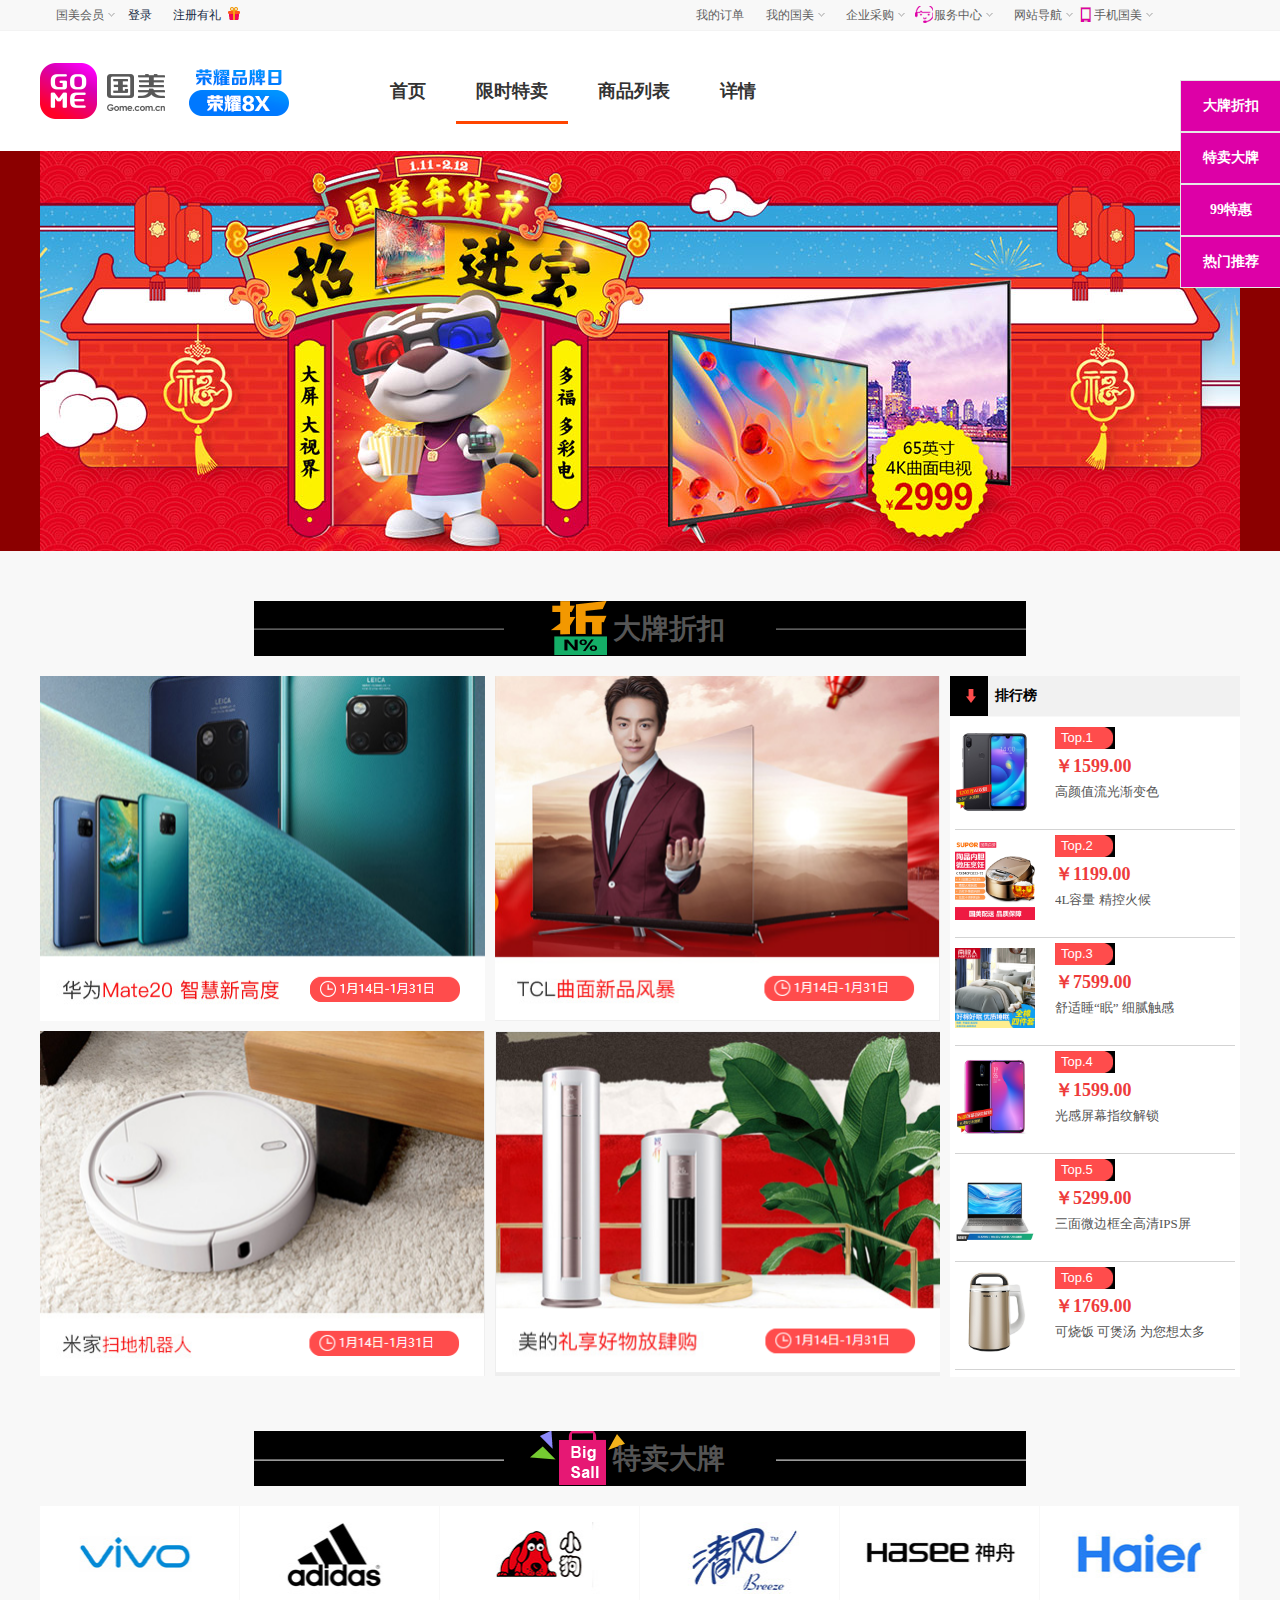
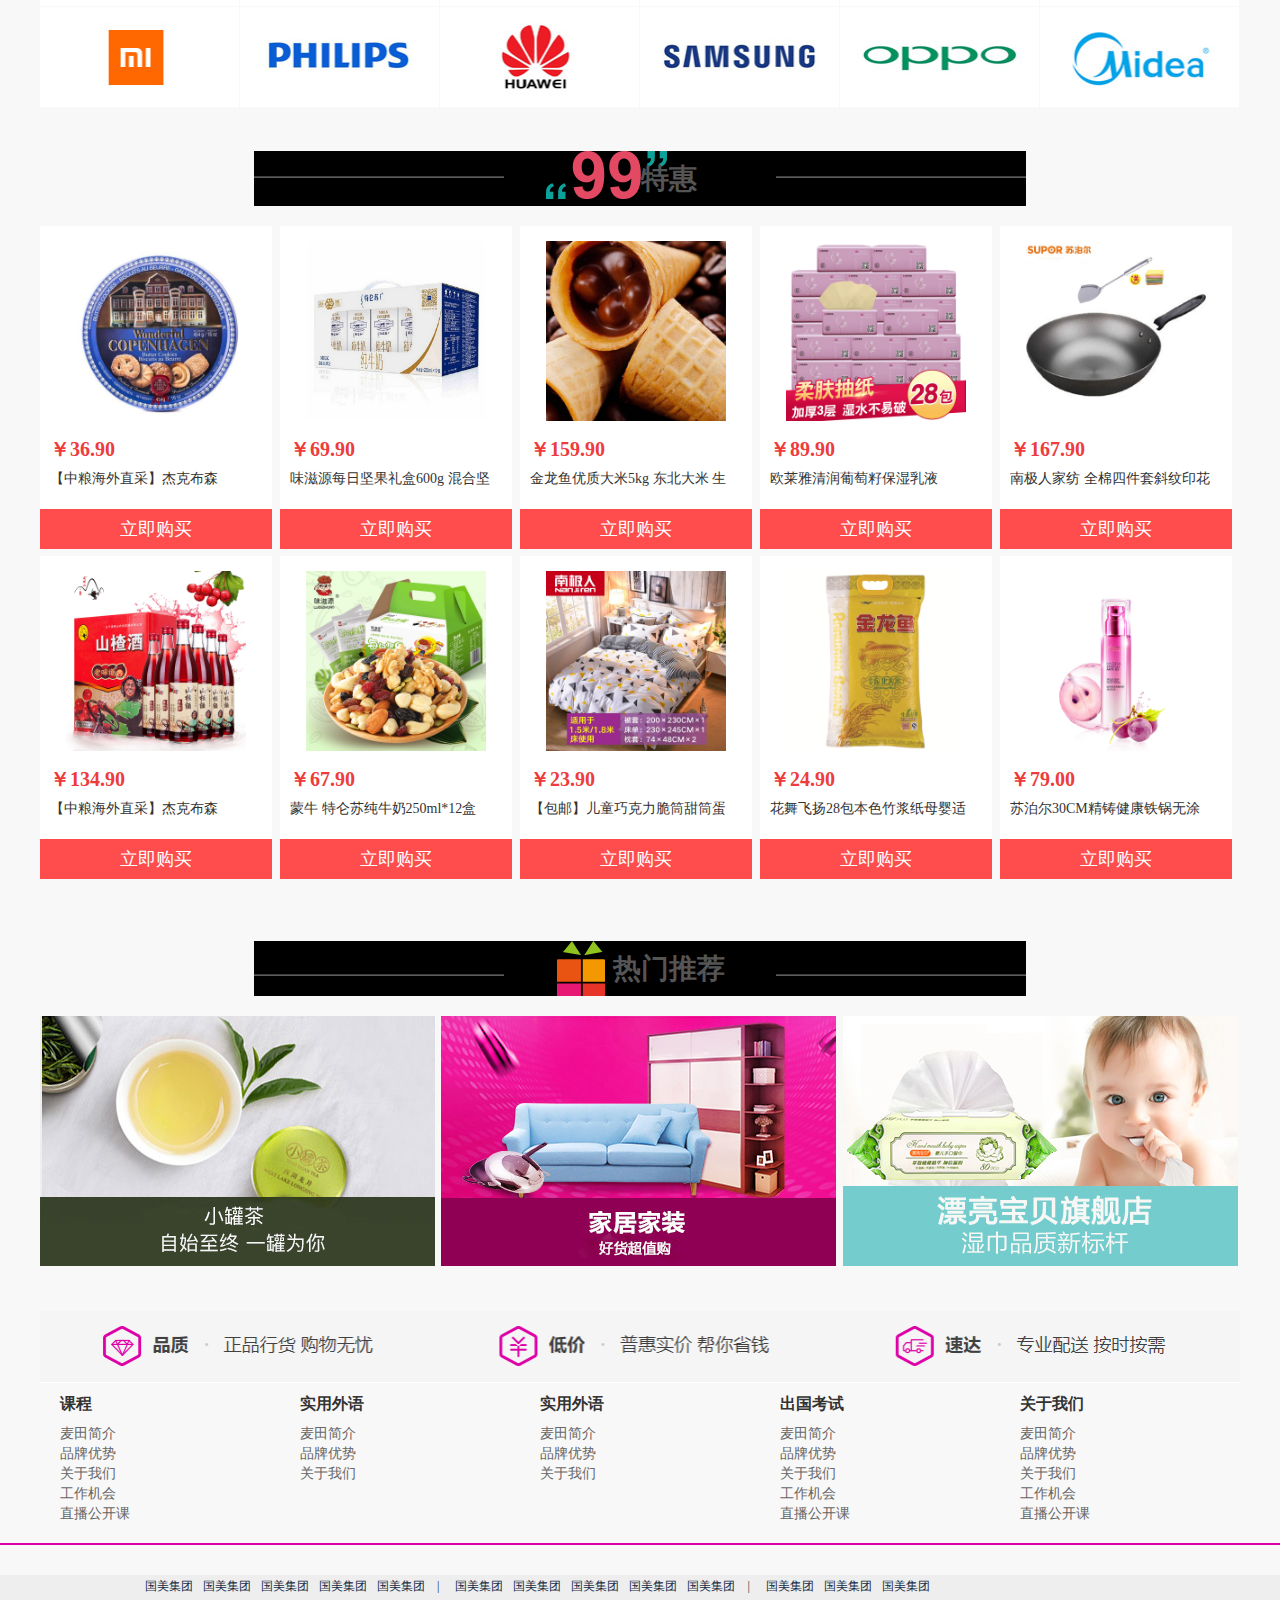
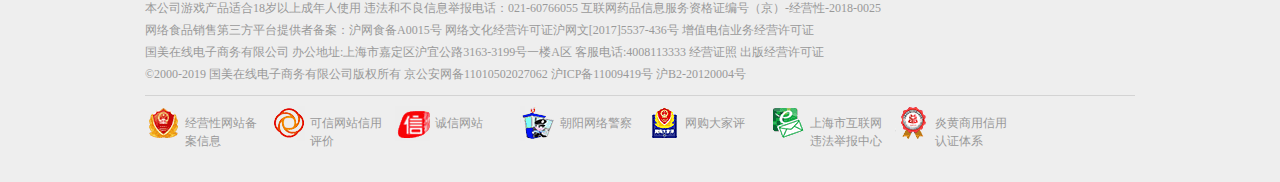
<file: xianshitemai.html>
<!DOCTYPE html>
<html>
	<head>
		<meta charset="UTF-8">
		<title>xian shi te mai</title>
		<link rel="stylesheet" href="css/base.css" />
		<link rel="stylesheet" href="common/commonCss/commonHeader.css" />
		<link rel="stylesheet" href="common/commonCss/commonFooter.css" />
		<link rel="stylesheet" href="css/list.css" />
		<!--标题栏:--> 
		<link rel="icon" href="img/icon.ico" type="image/x-icon"/>
		<!--收藏夹:--> 
		<link rel="shortcut icon" href="img/icon.ico" type="image/x-icon"/>
		<link rel="stylesheet" href="css/xianshitemai.css" />
		<script src="js/jquery.js"></script>
		<!--导入动态创建数据-->
		<script src="js/tehuiData.js"></script>
	</head>
	<body>
		<!--头部-->
		<header></header>
		<!--回到顶部-->		
		<div id="goTop">^</div>
		
		<!--导航栏-->
		<div id="searchLineWrap" class="t mw" style="background-color: white;">
			<section id="searchLineBox" class="c2">
				<!--左边两张图片-->
				<div id="searchLineImg">
					<span id="logo"><img src="img/index/logo.png"/></span>
					<span id="honor8X"><img src="img/index/honor8X.gif"/></span>
				</div>
				<!--文字导航-->
				<div id="Mynav">					
					<ul id="MynavUl">
						<li class="MynavLi"><a href="index.html" target="_blank">首页</a></li>
						<li class="MynavLi" style="border-bottom: 3px solid orangered;"><a href="xianshitemai.html" target="_blank">限时特卖</a></li>
						<li class="MynavLi"><a href="goodsList.html" target="_blank">商品列表</a></li>
						<li class="MynavLi"><a href="detail.html" target="_blank">详情</a></li>
					</ul>
				</div>
			</section>
		</div>
		<!--大图-->
		<section id="MyBigImgBox" class="t">
			<img src="img/xianshitemai/mybigImg.jpg" id="MyBigImg" class="c2"/>
		</section>
		<!--大牌折扣-->
		<section id="zheWrap" class="t mw">
			<div class="c2" id="zheBox">
				<h2 class="Ifont" id="Izhe">大牌折扣</h2>
				<section class="zhe">
					<div class="zheLeft">
						<a href="detail.html" class="zheLeftA">
							<img src="img/xianshitemai/zhe/b1.png" />
						</a>
						<a href="detail.html" class="zheLeftA">
							<img src="img/xianshitemai/zhe/b2.png" />
						</a>
						<a href="detail.html" class="zheLeftA">
							<img src="img/xianshitemai/zhe/b3.png" />
						</a>
						<a href="detail.html" class="zheLeftA">
							<img src="img/xianshitemai/zhe/b4.png" />
						</a>
					</div>
					<div class="zheRight">						
						<h2 class="zheRightPH">排行榜</h2>
						<ul id="zheRightUl">
							<li class="zheRightLi">
								<img src="img/xianshitemai/zhe/s1.png" class="zheRightLiImg" />
								<div class="zheRightLiDiv">
									<i class="zheRightLiDivI">Top.1</i>
									<p class="zheRightLiDivP1">￥1599.00</p>
									<p class="zheRightLiDivP2">高颜值流光渐变色</p>
								</div>
							</li>
							<li class="zheRightLi">
								<img src="img/xianshitemai/zhe/s2.png" class="zheRightLiImg" />
								<div class="zheRightLiDiv">
									<i class="zheRightLiDivI">Top.2</i>
									<p class="zheRightLiDivP1">￥1199.00</p>
									<p class="zheRightLiDivP2">4L容量 精控火候</p>
								</div>
							</li>
							<li class="zheRightLi">
								<img src="img/xianshitemai/zhe/s3.png" class="zheRightLiImg" />
								<div class="zheRightLiDiv">
									<i class="zheRightLiDivI">Top.3</i>
									<p class="zheRightLiDivP1">￥7599.00</p>
									<p class="zheRightLiDivP2">舒适睡“眠” 细腻触感</p>
								</div>
							</li>
							<li class="zheRightLi">
								<img src="img/xianshitemai/zhe/s4.png" class="zheRightLiImg" />
								<div class="zheRightLiDiv">
									<i class="zheRightLiDivI">Top.4</i>
									<p class="zheRightLiDivP1">￥1599.00</p>
									<p class="zheRightLiDivP2">光感屏幕指纹解锁</p>
								</div>
							</li>
							<li class="zheRightLi">
								<img src="img/xianshitemai/zhe/s5.png" class="zheRightLiImg" />
								<div class="zheRightLiDiv">
									<i class="zheRightLiDivI">Top.5</i>
									<p class="zheRightLiDivP1">￥5299.00</p>
									<p class="zheRightLiDivP2">三面微边框全高清IPS屏</p>
								</div>
							</li>
							<li class="zheRightLi">
								<img src="img/xianshitemai/zhe/s6.png" class="zheRightLiImg" />
								<div class="zheRightLiDiv">
									<i class="zheRightLiDivI">Top.6</i>
									<p class="zheRightLiDivP1">￥1769.00</p>
									<p class="zheRightLiDivP2">可烧饭 可煲汤 为您想太多</p>
								</div>
							</li>
						</ul>
					</div>
				</section>				
			</div>
		</section>
		
		<!--特卖大牌-->
		<section id="temaiWrap" class="t mw">
			<div class="c2" id="temaiBox">
				<h2 class="Ifont" id="Ite">特卖大牌</h2>
				<section id="temaiImgBox">
					<img src="img/xianshitemai/temai/1.png" class="temaiImg"/>
					<img src="img/xianshitemai/temai/2.png" class="temaiImg" />
					<img src="img/xianshitemai/temai/3.png" class="temaiImg" />
					<img src="img/xianshitemai/temai/4.png" class="temaiImg" />
					<img src="img/xianshitemai/temai/5.png" class="temaiImg" />
					<img src="img/xianshitemai/temai/6.png" class="temaiImg" />
					<img src="img/xianshitemai/temai/7.png" class="temaiImg" />
					<img src="img/xianshitemai/temai/8.png" class="temaiImg" />
					<img src="img/xianshitemai/temai/9.png" class="temaiImg" />
					<img src="img/xianshitemai/temai/10.png" class="temaiImg" />
					<img src="img/xianshitemai/temai/11.png" class="temaiImg" />
					<img src="img/xianshitemai/temai/12.png" class="temaiImg" />
				</section>
			</div>
		</section>
		
		<!--99特惠-->
		<section id="tehuiWrap" class="t mw">
			<div class="c2" id="tehuiBox">
				<h2 class="Ifont" id="Itehui">特惠</h2>				
				<section id="allTeHuiBox">						
					<!--动态创建内容-->
				</section>
			</div>
		</section>
		
		<!--热门推荐-->
		<section id="remenWrap" class="t mw">
			<div class="c2" id="remenBox">
				<h2 class="Ifont" id="Ire">热门推荐</h2>				
				<section id="allRemenBox">						
					<a href="detail.html" class="remenA" style="margin-right: 3px;">
						<img src="img/xianshitemai/remen/1.png" />
					</a>
					<a href="detail.html" class="remenA" style="margin-right: 4px;">
						<img src="img/xianshitemai/remen/2.png" />
					</a>
					<a href="detail.html" class="remenA">
						<img src="img/xianshitemai/remen/3.png" />
					</a>
				</section>
			</div>
		</section>
		<!--快递-->
		<section class="t mw" id="kuaidiWrap">
			<div class="c2" id="kuaidiBox">
				<img src="img/index/kuaidi.png" id="kuaidiImg"/>
				<div id="footerDiv">
				<dl class="footerDl">
					<dt class="footerDt">课程</dt>
					<dd class="footerDd">麦田简介</dd>
					<dd class="footerDd">品牌优势</dd>
					<dd class="footerDd">关于我们</dd>
					<dd class="footerDd">工作机会</dd>
					<dd class="footerDd">直播公开课</dd>				
				</dl>
				
				<dl class="footerDl">
					<dt class="footerDt">实用外语</dt>
					<dd class="footerDd">麦田简介</dd>
					<dd class="footerDd">品牌优势</dd>
					<dd class="footerDd">关于我们</dd>
				
				</dl>
				<dl class="footerDl">
					<dt class="footerDt">实用外语</dt>
					<dd class="footerDd">麦田简介</dd>
					<dd class="footerDd">品牌优势</dd>
					<dd class="footerDd">关于我们</dd>
				
				</dl>
				
				<dl class="footerDl">
					<dt class="footerDt">出国考试</dt>
					<dd class="footerDd">麦田简介</dd>
					<dd class="footerDd">品牌优势</dd>
					<dd class="footerDd">关于我们</dd>
					<dd class="footerDd">工作机会</dd>
					<dd class="footerDd">直播公开课</dd>	
					
				</dl>
				
				<dl class="footerDl">
					<dt class="footerDt">关于我们</dt>
					<dd class="footerDd">麦田简介</dd>
					<dd class="footerDd">品牌优势</dd>
					<dd class="footerDd">关于我们</dd>
					<dd class="footerDd">工作机会</dd>
					<dd class="footerDd">直播公开课</dd>				
				</dl>
			
			</div>
			</div>			
		</section>
		
		<!--公共脚部-->
		<footer class="t" style="background-color: #eee;"></footer>
		
		<!--锚点-->
		<ul id="maidianUl1">
			<li class="maodianLi1"><a href="#zheWrap">大牌折扣</a></li>
			<li class="maodianLi1"><a href="#temaiWrap">特卖大牌</a></li>
			<li class="maodianLi1"><a href="#tehuiWrap">99特惠</a></li>
			<li class="maodianLi1"><a href="#remenWrap">热门推荐</a></li>
		</ul>

		<!--动态创建-->
		<script>
			var str = '';
			for(var i = 0; i<tehuiArray.length;i++){
				str += `<div class="tehuiSBox">
						<img src="${tehuiArray[i].imgPath}" class="tehuiSImg"/>
						<section class="tehuiBtm">
							<p class="tehuiBtmPrice">${tehuiArray[i].price}</p>
							<p class="tehuiBtmDesc">${tehuiArray[i].desc}</p>	
							<p class="tehuiBtmBuy">
								<a href="detail.html">立即购买</a>
							</p>
						</section>
					</div>`;
				document.getElementById('allTeHuiBox').innerHTML = str;
			}	
			
		</script>
		<!--加载头部内容-->
		<script>
			$('header').load("common/commonHtml/comn2ndPageHead.html");
			$('footer').load("common/commonHtml/commonFooter.html");
		</script>		
		<!--引入本页面顶部脚本  回到顶部-->
		<script src="js/xianshitemai.js"></script>	
		
	</body>
</html>
</file>
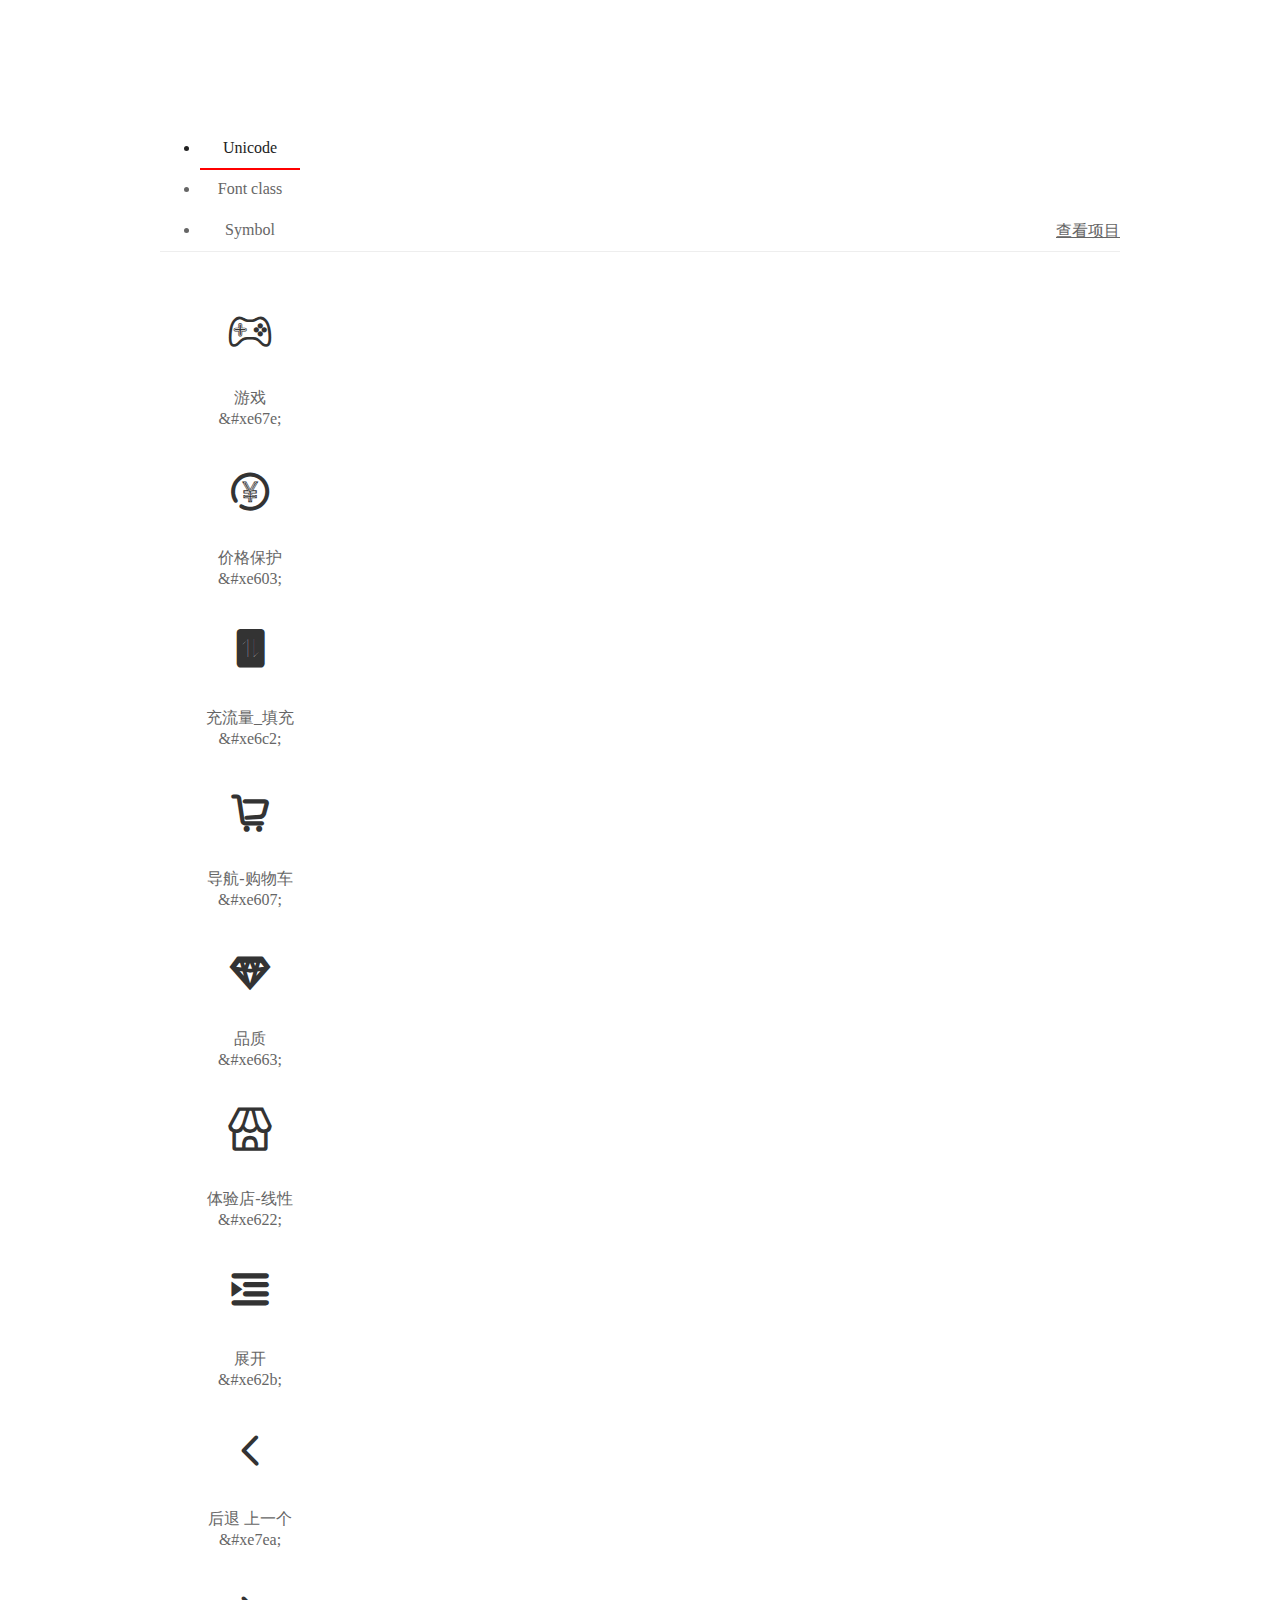
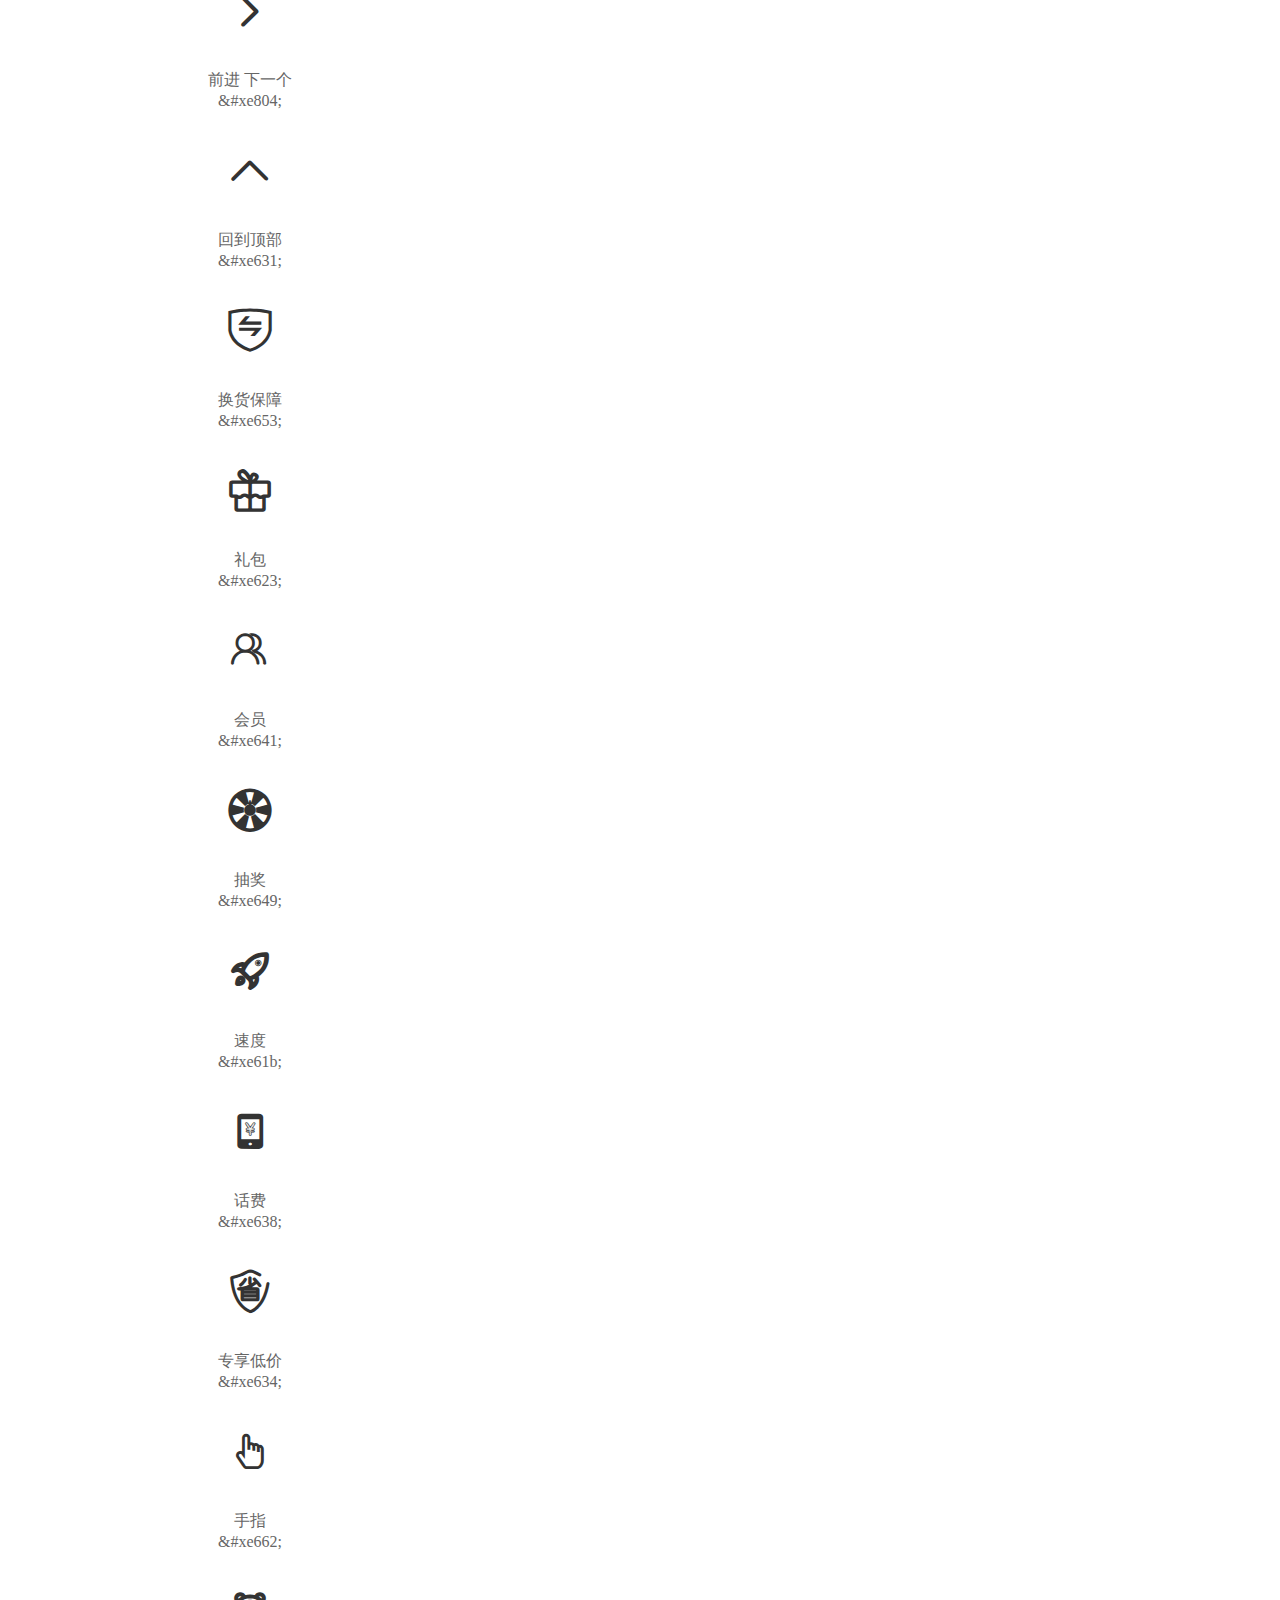
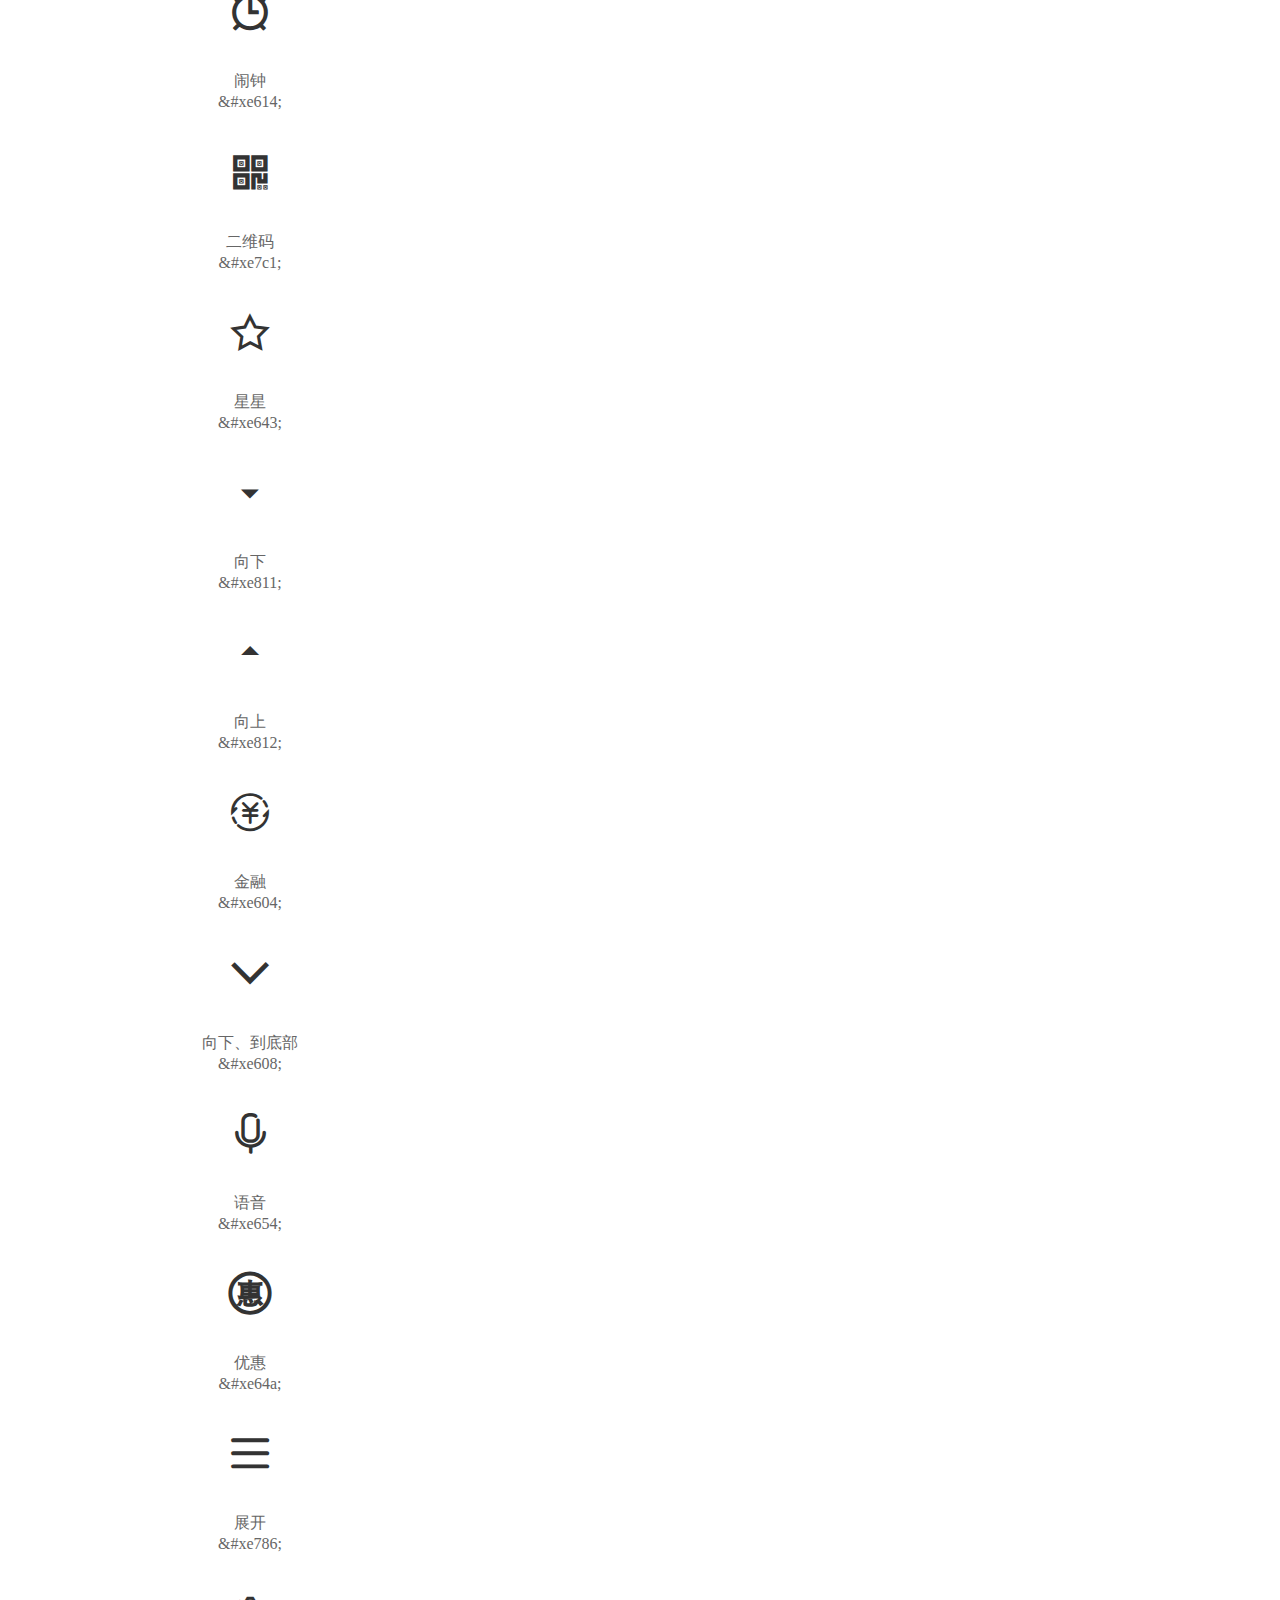
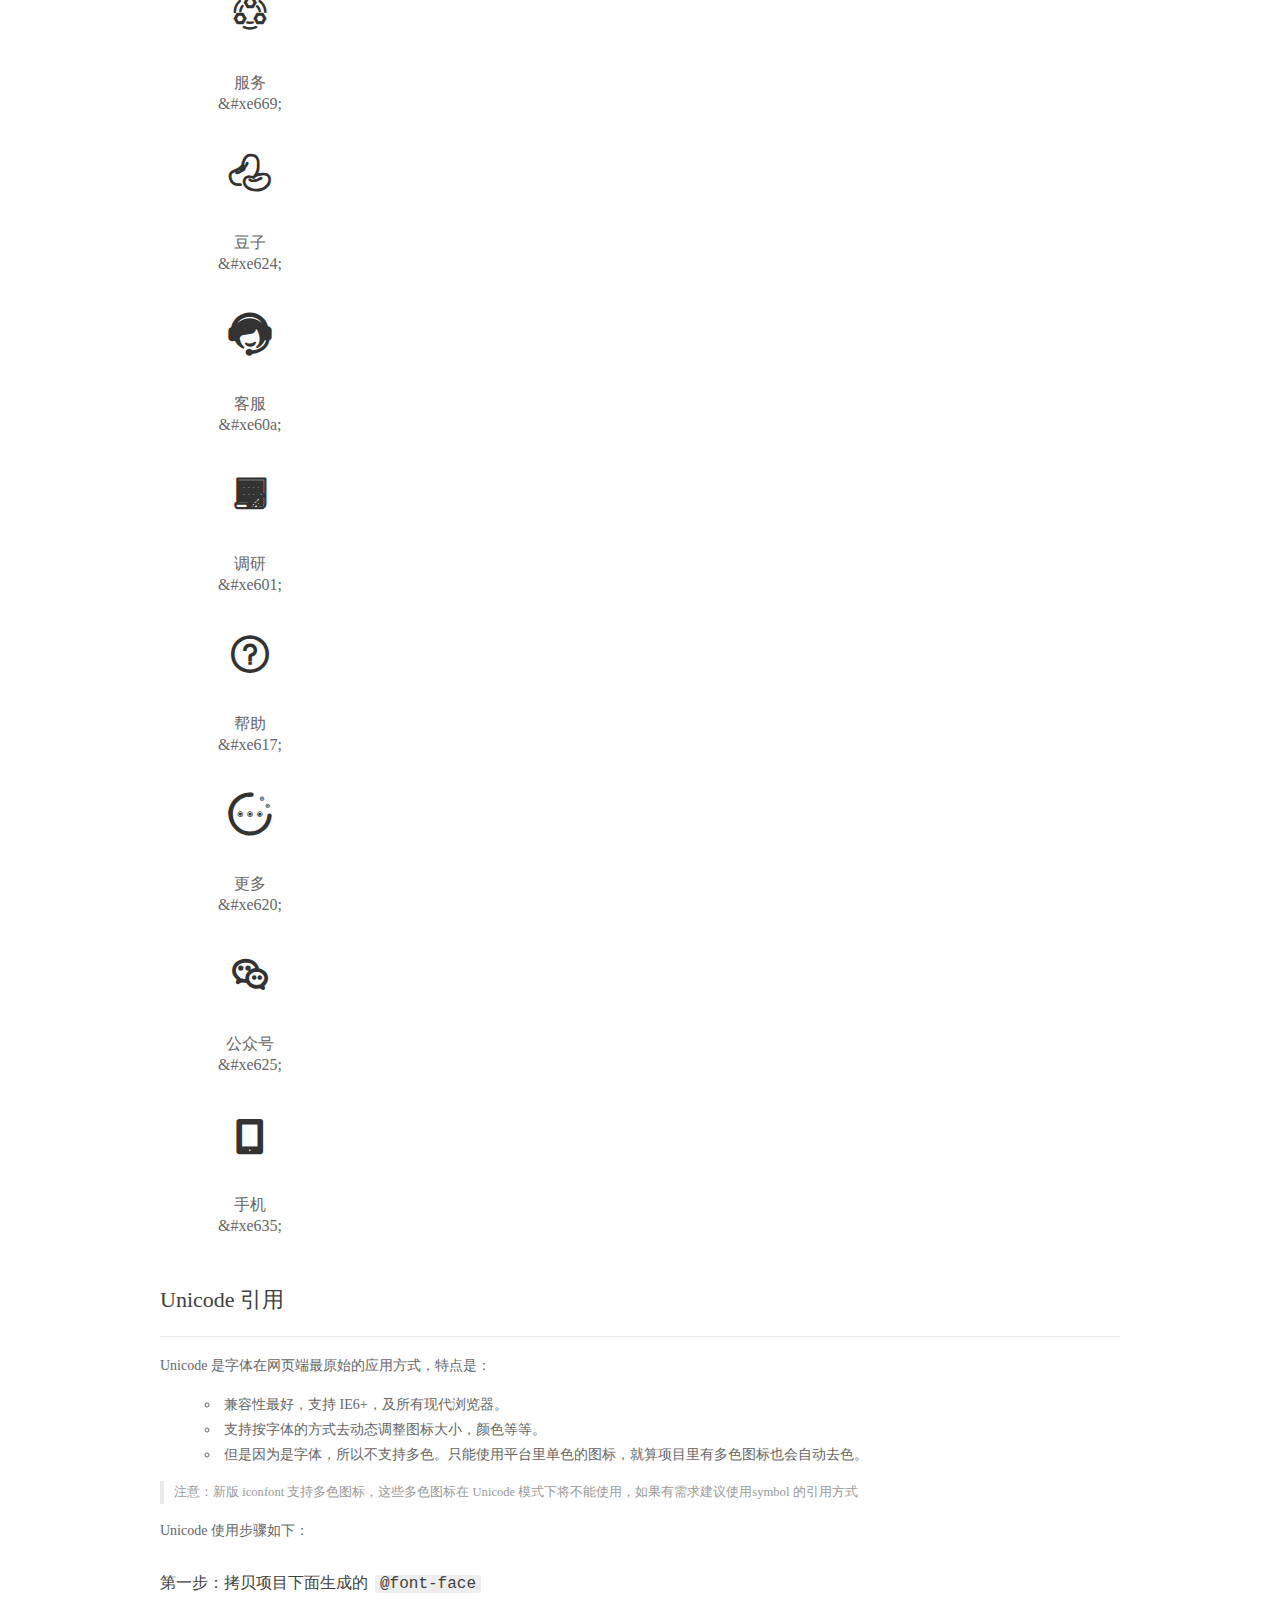
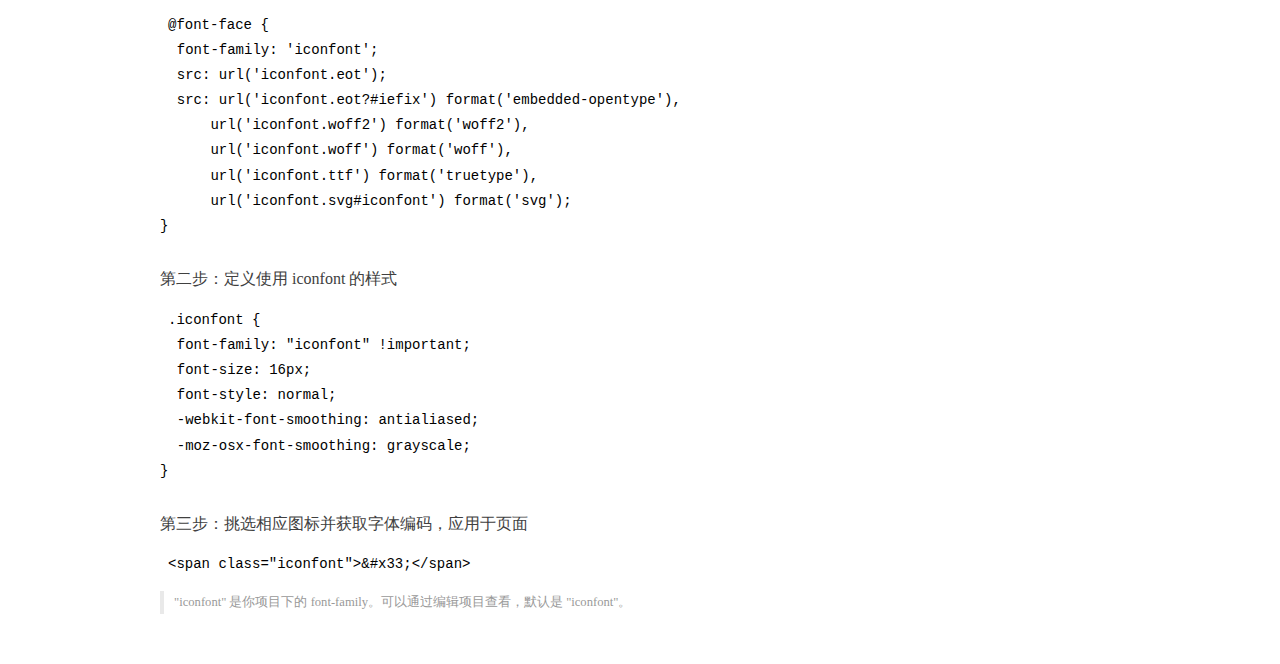
<file: font_1012371_8ozqg3hlpah/demo_index.html>
<!DOCTYPE html>
<html>
<head>
  <meta charset="utf-8"/>
  <title>IconFont Demo</title>
  <link rel="shortcut icon" href="https://gtms04.alicdn.com/tps/i4/TB1_oz6GVXXXXaFXpXXJDFnIXXX-64-64.ico" type="image/x-icon"/>
  <link rel="stylesheet" href="https://g.alicdn.com/thx/cube/1.3.2/cube.min.css">
  <link rel="stylesheet" href="demo.css">
  <link rel="stylesheet" href="iconfont.css">
  <script src="iconfont.js"></script>
  <!-- jQuery -->
  <script src="https://a1.alicdn.com/oss/uploads/2018/12/26/7bfddb60-08e8-11e9-9b04-53e73bb6408b.js"></script>
  <!-- 代码高亮 -->
  <script src="https://a1.alicdn.com/oss/uploads/2018/12/26/a3f714d0-08e6-11e9-8a15-ebf944d7534c.js"></script>
</head>
<body>
  <div class="main">
    <h1 class="logo"><a href="https://www.iconfont.cn/" title="iconfont 首页" target="_blank">&#xe86b;</a></h1>
    <div class="nav-tabs">
      <ul id="tabs" class="dib-box">
        <li class="dib active"><span>Unicode</span></li>
        <li class="dib"><span>Font class</span></li>
        <li class="dib"><span>Symbol</span></li>
      </ul>
      
      <a href="https://www.iconfont.cn/manage/index?manage_type=myprojects&projectId=1012371" target="_blank" class="nav-more">查看项目</a>
      
    </div>
    <div class="tab-container">
      <div class="content unicode" style="display: block;">
          <ul class="icon_lists dib-box">
          
            <li class="dib">
              <span class="icon iconfont">&#xe67e;</span>
                <div class="name">游戏</div>
                <div class="code-name">&amp;#xe67e;</div>
              </li>
          
            <li class="dib">
              <span class="icon iconfont">&#xe603;</span>
                <div class="name">价格保护</div>
                <div class="code-name">&amp;#xe603;</div>
              </li>
          
            <li class="dib">
              <span class="icon iconfont">&#xe6c2;</span>
                <div class="name">充流量_填充</div>
                <div class="code-name">&amp;#xe6c2;</div>
              </li>
          
            <li class="dib">
              <span class="icon iconfont">&#xe607;</span>
                <div class="name">导航-购物车</div>
                <div class="code-name">&amp;#xe607;</div>
              </li>
          
            <li class="dib">
              <span class="icon iconfont">&#xe663;</span>
                <div class="name">品质</div>
                <div class="code-name">&amp;#xe663;</div>
              </li>
          
            <li class="dib">
              <span class="icon iconfont">&#xe622;</span>
                <div class="name">体验店-线性</div>
                <div class="code-name">&amp;#xe622;</div>
              </li>
          
            <li class="dib">
              <span class="icon iconfont">&#xe62b;</span>
                <div class="name">展开</div>
                <div class="code-name">&amp;#xe62b;</div>
              </li>
          
            <li class="dib">
              <span class="icon iconfont">&#xe7ea;</span>
                <div class="name">后退 上一个</div>
                <div class="code-name">&amp;#xe7ea;</div>
              </li>
          
            <li class="dib">
              <span class="icon iconfont">&#xe804;</span>
                <div class="name">前进 下一个</div>
                <div class="code-name">&amp;#xe804;</div>
              </li>
          
            <li class="dib">
              <span class="icon iconfont">&#xe631;</span>
                <div class="name">回到顶部</div>
                <div class="code-name">&amp;#xe631;</div>
              </li>
          
            <li class="dib">
              <span class="icon iconfont">&#xe653;</span>
                <div class="name">换货保障</div>
                <div class="code-name">&amp;#xe653;</div>
              </li>
          
            <li class="dib">
              <span class="icon iconfont">&#xe623;</span>
                <div class="name">礼包</div>
                <div class="code-name">&amp;#xe623;</div>
              </li>
          
            <li class="dib">
              <span class="icon iconfont">&#xe641;</span>
                <div class="name">会员</div>
                <div class="code-name">&amp;#xe641;</div>
              </li>
          
            <li class="dib">
              <span class="icon iconfont">&#xe649;</span>
                <div class="name">抽奖</div>
                <div class="code-name">&amp;#xe649;</div>
              </li>
          
            <li class="dib">
              <span class="icon iconfont">&#xe61b;</span>
                <div class="name">速度</div>
                <div class="code-name">&amp;#xe61b;</div>
              </li>
          
            <li class="dib">
              <span class="icon iconfont">&#xe638;</span>
                <div class="name">话费</div>
                <div class="code-name">&amp;#xe638;</div>
              </li>
          
            <li class="dib">
              <span class="icon iconfont">&#xe634;</span>
                <div class="name">专享低价</div>
                <div class="code-name">&amp;#xe634;</div>
              </li>
          
            <li class="dib">
              <span class="icon iconfont">&#xe662;</span>
                <div class="name">手指</div>
                <div class="code-name">&amp;#xe662;</div>
              </li>
          
            <li class="dib">
              <span class="icon iconfont">&#xe614;</span>
                <div class="name">闹钟</div>
                <div class="code-name">&amp;#xe614;</div>
              </li>
          
            <li class="dib">
              <span class="icon iconfont">&#xe7c1;</span>
                <div class="name">二维码</div>
                <div class="code-name">&amp;#xe7c1;</div>
              </li>
          
            <li class="dib">
              <span class="icon iconfont">&#xe643;</span>
                <div class="name">星星</div>
                <div class="code-name">&amp;#xe643;</div>
              </li>
          
            <li class="dib">
              <span class="icon iconfont">&#xe811;</span>
                <div class="name">向下</div>
                <div class="code-name">&amp;#xe811;</div>
              </li>
          
            <li class="dib">
              <span class="icon iconfont">&#xe812;</span>
                <div class="name">向上</div>
                <div class="code-name">&amp;#xe812;</div>
              </li>
          
            <li class="dib">
              <span class="icon iconfont">&#xe604;</span>
                <div class="name">金融</div>
                <div class="code-name">&amp;#xe604;</div>
              </li>
          
            <li class="dib">
              <span class="icon iconfont">&#xe608;</span>
                <div class="name">向下、到底部</div>
                <div class="code-name">&amp;#xe608;</div>
              </li>
          
            <li class="dib">
              <span class="icon iconfont">&#xe654;</span>
                <div class="name">语音</div>
                <div class="code-name">&amp;#xe654;</div>
              </li>
          
            <li class="dib">
              <span class="icon iconfont">&#xe64a;</span>
                <div class="name">优惠</div>
                <div class="code-name">&amp;#xe64a;</div>
              </li>
          
            <li class="dib">
              <span class="icon iconfont">&#xe786;</span>
                <div class="name">展开</div>
                <div class="code-name">&amp;#xe786;</div>
              </li>
          
            <li class="dib">
              <span class="icon iconfont">&#xe669;</span>
                <div class="name">服务</div>
                <div class="code-name">&amp;#xe669;</div>
              </li>
          
            <li class="dib">
              <span class="icon iconfont">&#xe624;</span>
                <div class="name">豆子</div>
                <div class="code-name">&amp;#xe624;</div>
              </li>
          
            <li class="dib">
              <span class="icon iconfont">&#xe60a;</span>
                <div class="name">客服</div>
                <div class="code-name">&amp;#xe60a;</div>
              </li>
          
            <li class="dib">
              <span class="icon iconfont">&#xe601;</span>
                <div class="name">调研</div>
                <div class="code-name">&amp;#xe601;</div>
              </li>
          
            <li class="dib">
              <span class="icon iconfont">&#xe617;</span>
                <div class="name">帮助</div>
                <div class="code-name">&amp;#xe617;</div>
              </li>
          
            <li class="dib">
              <span class="icon iconfont">&#xe620;</span>
                <div class="name">更多</div>
                <div class="code-name">&amp;#xe620;</div>
              </li>
          
            <li class="dib">
              <span class="icon iconfont">&#xe625;</span>
                <div class="name">公众号</div>
                <div class="code-name">&amp;#xe625;</div>
              </li>
          
            <li class="dib">
              <span class="icon iconfont">&#xe635;</span>
                <div class="name">手机</div>
                <div class="code-name">&amp;#xe635;</div>
              </li>
          
          </ul>
          <div class="article markdown">
          <h2 id="unicode-">Unicode 引用</h2>
          <hr>

          <p>Unicode 是字体在网页端最原始的应用方式，特点是：</p>
          <ul>
            <li>兼容性最好，支持 IE6+，及所有现代浏览器。</li>
            <li>支持按字体的方式去动态调整图标大小，颜色等等。</li>
            <li>但是因为是字体，所以不支持多色。只能使用平台里单色的图标，就算项目里有多色图标也会自动去色。</li>
          </ul>
          <blockquote>
            <p>注意：新版 iconfont 支持多色图标，这些多色图标在 Unicode 模式下将不能使用，如果有需求建议使用symbol 的引用方式</p>
          </blockquote>
          <p>Unicode 使用步骤如下：</p>
          <h3 id="-font-face">第一步：拷贝项目下面生成的 <code>@font-face</code></h3>
<pre><code class="language-css"
>@font-face {
  font-family: 'iconfont';
  src: url('iconfont.eot');
  src: url('iconfont.eot?#iefix') format('embedded-opentype'),
      url('iconfont.woff2') format('woff2'),
      url('iconfont.woff') format('woff'),
      url('iconfont.ttf') format('truetype'),
      url('iconfont.svg#iconfont') format('svg');
}
</code></pre>
          <h3 id="-iconfont-">第二步：定义使用 iconfont 的样式</h3>
<pre><code class="language-css"
>.iconfont {
  font-family: "iconfont" !important;
  font-size: 16px;
  font-style: normal;
  -webkit-font-smoothing: antialiased;
  -moz-osx-font-smoothing: grayscale;
}
</code></pre>
          <h3 id="-">第三步：挑选相应图标并获取字体编码，应用于页面</h3>
<pre>
<code class="language-html"
>&lt;span class="iconfont"&gt;&amp;#x33;&lt;/span&gt;
</code></pre>
          <blockquote>
            <p>"iconfont" 是你项目下的 font-family。可以通过编辑项目查看，默认是 "iconfont"。</p>
          </blockquote>
          </div>
      </div>
      <div class="content font-class">
        <ul class="icon_lists dib-box">
          
          <li class="dib">
            <span class="icon iconfont icon-94"></span>
            <div class="name">
              游戏
            </div>
            <div class="code-name">.icon-94
            </div>
          </li>
          
          <li class="dib">
            <span class="icon iconfont icon-jiagebaohu"></span>
            <div class="name">
              价格保护
            </div>
            <div class="code-name">.icon-jiagebaohu
            </div>
          </li>
          
          <li class="dib">
            <span class="icon iconfont icon-chongliuliangtianchong"></span>
            <div class="name">
              充流量_填充
            </div>
            <div class="code-name">.icon-chongliuliangtianchong
            </div>
          </li>
          
          <li class="dib">
            <span class="icon iconfont icon-daohanggouwuche"></span>
            <div class="name">
              导航-购物车
            </div>
            <div class="code-name">.icon-daohanggouwuche
            </div>
          </li>
          
          <li class="dib">
            <span class="icon iconfont icon-quality"></span>
            <div class="name">
              品质
            </div>
            <div class="code-name">.icon-quality
            </div>
          </li>
          
          <li class="dib">
            <span class="icon iconfont icon-tiyandianxianxing"></span>
            <div class="name">
              体验店-线性
            </div>
            <div class="code-name">.icon-tiyandianxianxing
            </div>
          </li>
          
          <li class="dib">
            <span class="icon iconfont icon-weibiaoti25"></span>
            <div class="name">
              展开
            </div>
            <div class="code-name">.icon-weibiaoti25
            </div>
          </li>
          
          <li class="dib">
            <span class="icon iconfont icon-houtuishangyige"></span>
            <div class="name">
              后退 上一个
            </div>
            <div class="code-name">.icon-houtuishangyige
            </div>
          </li>
          
          <li class="dib">
            <span class="icon iconfont icon-qianjinxiayige"></span>
            <div class="name">
              前进 下一个
            </div>
            <div class="code-name">.icon-qianjinxiayige
            </div>
          </li>
          
          <li class="dib">
            <span class="icon iconfont icon-huidaodingbu"></span>
            <div class="name">
              回到顶部
            </div>
            <div class="code-name">.icon-huidaodingbu
            </div>
          </li>
          
          <li class="dib">
            <span class="icon iconfont icon-huanhuobz"></span>
            <div class="name">
              换货保障
            </div>
            <div class="code-name">.icon-huanhuobz
            </div>
          </li>
          
          <li class="dib">
            <span class="icon iconfont icon-libao"></span>
            <div class="name">
              礼包
            </div>
            <div class="code-name">.icon-libao
            </div>
          </li>
          
          <li class="dib">
            <span class="icon iconfont icon-huiyuan"></span>
            <div class="name">
              会员
            </div>
            <div class="code-name">.icon-huiyuan
            </div>
          </li>
          
          <li class="dib">
            <span class="icon iconfont icon-choujiang"></span>
            <div class="name">
              抽奖
            </div>
            <div class="code-name">.icon-choujiang
            </div>
          </li>
          
          <li class="dib">
            <span class="icon iconfont icon-sudu"></span>
            <div class="name">
              速度
            </div>
            <div class="code-name">.icon-sudu
            </div>
          </li>
          
          <li class="dib">
            <span class="icon iconfont icon-huafei"></span>
            <div class="name">
              话费
            </div>
            <div class="code-name">.icon-huafei
            </div>
          </li>
          
          <li class="dib">
            <span class="icon iconfont icon-zhuanxiangdijia"></span>
            <div class="name">
              专享低价
            </div>
            <div class="code-name">.icon-zhuanxiangdijia
            </div>
          </li>
          
          <li class="dib">
            <span class="icon iconfont icon-shouzhi"></span>
            <div class="name">
              手指
            </div>
            <div class="code-name">.icon-shouzhi
            </div>
          </li>
          
          <li class="dib">
            <span class="icon iconfont icon-icon-test"></span>
            <div class="name">
              闹钟
            </div>
            <div class="code-name">.icon-icon-test
            </div>
          </li>
          
          <li class="dib">
            <span class="icon iconfont icon-erweima"></span>
            <div class="name">
              二维码
            </div>
            <div class="code-name">.icon-erweima
            </div>
          </li>
          
          <li class="dib">
            <span class="icon iconfont icon-star"></span>
            <div class="name">
              星星
            </div>
            <div class="code-name">.icon-star
            </div>
          </li>
          
          <li class="dib">
            <span class="icon iconfont icon-down"></span>
            <div class="name">
              向下
            </div>
            <div class="code-name">.icon-down
            </div>
          </li>
          
          <li class="dib">
            <span class="icon iconfont icon-up"></span>
            <div class="name">
              向上
            </div>
            <div class="code-name">.icon-up
            </div>
          </li>
          
          <li class="dib">
            <span class="icon iconfont icon-jinrong"></span>
            <div class="name">
              金融
            </div>
            <div class="code-name">.icon-jinrong
            </div>
          </li>
          
          <li class="dib">
            <span class="icon iconfont icon-arrowdown"></span>
            <div class="name">
              向下、到底部
            </div>
            <div class="code-name">.icon-arrowdown
            </div>
          </li>
          
          <li class="dib">
            <span class="icon iconfont icon-yuyin"></span>
            <div class="name">
              语音
            </div>
            <div class="code-name">.icon-yuyin
            </div>
          </li>
          
          <li class="dib">
            <span class="icon iconfont icon-youhui"></span>
            <div class="name">
              优惠
            </div>
            <div class="code-name">.icon-youhui
            </div>
          </li>
          
          <li class="dib">
            <span class="icon iconfont icon-zhankai"></span>
            <div class="name">
              展开
            </div>
            <div class="code-name">.icon-zhankai
            </div>
          </li>
          
          <li class="dib">
            <span class="icon iconfont icon-fuwu"></span>
            <div class="name">
              服务
            </div>
            <div class="code-name">.icon-fuwu
            </div>
          </li>
          
          <li class="dib">
            <span class="icon iconfont icon-douzi"></span>
            <div class="name">
              豆子
            </div>
            <div class="code-name">.icon-douzi
            </div>
          </li>
          
          <li class="dib">
            <span class="icon iconfont icon-kefu"></span>
            <div class="name">
              客服
            </div>
            <div class="code-name">.icon-kefu
            </div>
          </li>
          
          <li class="dib">
            <span class="icon iconfont icon-cansaitubiaozhuanqu-"></span>
            <div class="name">
              调研
            </div>
            <div class="code-name">.icon-cansaitubiaozhuanqu-
            </div>
          </li>
          
          <li class="dib">
            <span class="icon iconfont icon-bangzhu"></span>
            <div class="name">
              帮助
            </div>
            <div class="code-name">.icon-bangzhu
            </div>
          </li>
          
          <li class="dib">
            <span class="icon iconfont icon-gengduo"></span>
            <div class="name">
              更多
            </div>
            <div class="code-name">.icon-gengduo
            </div>
          </li>
          
          <li class="dib">
            <span class="icon iconfont icon-gongzhonghao"></span>
            <div class="name">
              公众号
            </div>
            <div class="code-name">.icon-gongzhonghao
            </div>
          </li>
          
          <li class="dib">
            <span class="icon iconfont icon-shouji"></span>
            <div class="name">
              手机
            </div>
            <div class="code-name">.icon-shouji
            </div>
          </li>
          
        </ul>
        <div class="article markdown">
        <h2 id="font-class-">font-class 引用</h2>
        <hr>

        <p>font-class 是 Unicode 使用方式的一种变种，主要是解决 Unicode 书写不直观，语意不明确的问题。</p>
        <p>与 Unicode 使用方式相比，具有如下特点：</p>
        <ul>
          <li>兼容性良好，支持 IE8+，及所有现代浏览器。</li>
          <li>相比于 Unicode 语意明确，书写更直观。可以很容易分辨这个 icon 是什么。</li>
          <li>因为使用 class 来定义图标，所以当要替换图标时，只需要修改 class 里面的 Unicode 引用。</li>
          <li>不过因为本质上还是使用的字体，所以多色图标还是不支持的。</li>
        </ul>
        <p>使用步骤如下：</p>
        <h3 id="-fontclass-">第一步：引入项目下面生成的 fontclass 代码：</h3>
<pre><code class="language-html">&lt;link rel="stylesheet" href="./iconfont.css"&gt;
</code></pre>
        <h3 id="-">第二步：挑选相应图标并获取类名，应用于页面：</h3>
<pre><code class="language-html">&lt;span class="iconfont icon--xxx"&gt;&lt;/span&gt;
</code></pre>
        <blockquote>
          <p>"
            iconfont" 是你项目下的 font-family。可以通过编辑项目查看，默认是 "iconfont"。</p>
        </blockquote>
      </div>
      </div>
      <div class="content symbol">
          <ul class="icon_lists dib-box">
          
            <li class="dib">
                <svg class="icon svg-icon" aria-hidden="true">
                  <use xlink:href="#icon-94"></use>
                </svg>
                <div class="name">游戏</div>
                <div class="code-name">#icon-94</div>
            </li>
          
            <li class="dib">
                <svg class="icon svg-icon" aria-hidden="true">
                  <use xlink:href="#icon-jiagebaohu"></use>
                </svg>
                <div class="name">价格保护</div>
                <div class="code-name">#icon-jiagebaohu</div>
            </li>
          
            <li class="dib">
                <svg class="icon svg-icon" aria-hidden="true">
                  <use xlink:href="#icon-chongliuliangtianchong"></use>
                </svg>
                <div class="name">充流量_填充</div>
                <div class="code-name">#icon-chongliuliangtianchong</div>
            </li>
          
            <li class="dib">
                <svg class="icon svg-icon" aria-hidden="true">
                  <use xlink:href="#icon-daohanggouwuche"></use>
                </svg>
                <div class="name">导航-购物车</div>
                <div class="code-name">#icon-daohanggouwuche</div>
            </li>
          
            <li class="dib">
                <svg class="icon svg-icon" aria-hidden="true">
                  <use xlink:href="#icon-quality"></use>
                </svg>
                <div class="name">品质</div>
                <div class="code-name">#icon-quality</div>
            </li>
          
            <li class="dib">
                <svg class="icon svg-icon" aria-hidden="true">
                  <use xlink:href="#icon-tiyandianxianxing"></use>
                </svg>
                <div class="name">体验店-线性</div>
                <div class="code-name">#icon-tiyandianxianxing</div>
            </li>
          
            <li class="dib">
                <svg class="icon svg-icon" aria-hidden="true">
                  <use xlink:href="#icon-weibiaoti25"></use>
                </svg>
                <div class="name">展开</div>
                <div class="code-name">#icon-weibiaoti25</div>
            </li>
          
            <li class="dib">
                <svg class="icon svg-icon" aria-hidden="true">
                  <use xlink:href="#icon-houtuishangyige"></use>
                </svg>
                <div class="name">后退 上一个</div>
                <div class="code-name">#icon-houtuishangyige</div>
            </li>
          
            <li class="dib">
                <svg class="icon svg-icon" aria-hidden="true">
                  <use xlink:href="#icon-qianjinxiayige"></use>
                </svg>
                <div class="name">前进 下一个</div>
                <div class="code-name">#icon-qianjinxiayige</div>
            </li>
          
            <li class="dib">
                <svg class="icon svg-icon" aria-hidden="true">
                  <use xlink:href="#icon-huidaodingbu"></use>
                </svg>
                <div class="name">回到顶部</div>
                <div class="code-name">#icon-huidaodingbu</div>
            </li>
          
            <li class="dib">
                <svg class="icon svg-icon" aria-hidden="true">
                  <use xlink:href="#icon-huanhuobz"></use>
                </svg>
                <div class="name">换货保障</div>
                <div class="code-name">#icon-huanhuobz</div>
            </li>
          
            <li class="dib">
                <svg class="icon svg-icon" aria-hidden="true">
                  <use xlink:href="#icon-libao"></use>
                </svg>
                <div class="name">礼包</div>
                <div class="code-name">#icon-libao</div>
            </li>
          
            <li class="dib">
                <svg class="icon svg-icon" aria-hidden="true">
                  <use xlink:href="#icon-huiyuan"></use>
                </svg>
                <div class="name">会员</div>
                <div class="code-name">#icon-huiyuan</div>
            </li>
          
            <li class="dib">
                <svg class="icon svg-icon" aria-hidden="true">
                  <use xlink:href="#icon-choujiang"></use>
                </svg>
                <div class="name">抽奖</div>
                <div class="code-name">#icon-choujiang</div>
            </li>
          
            <li class="dib">
                <svg class="icon svg-icon" aria-hidden="true">
                  <use xlink:href="#icon-sudu"></use>
                </svg>
                <div class="name">速度</div>
                <div class="code-name">#icon-sudu</div>
            </li>
          
            <li class="dib">
                <svg class="icon svg-icon" aria-hidden="true">
                  <use xlink:href="#icon-huafei"></use>
                </svg>
                <div class="name">话费</div>
                <div class="code-name">#icon-huafei</div>
            </li>
          
            <li class="dib">
                <svg class="icon svg-icon" aria-hidden="true">
                  <use xlink:href="#icon-zhuanxiangdijia"></use>
                </svg>
                <div class="name">专享低价</div>
                <div class="code-name">#icon-zhuanxiangdijia</div>
            </li>
          
            <li class="dib">
                <svg class="icon svg-icon" aria-hidden="true">
                  <use xlink:href="#icon-shouzhi"></use>
                </svg>
                <div class="name">手指</div>
                <div class="code-name">#icon-shouzhi</div>
            </li>
          
            <li class="dib">
                <svg class="icon svg-icon" aria-hidden="true">
                  <use xlink:href="#icon-icon-test"></use>
                </svg>
                <div class="name">闹钟</div>
                <div class="code-name">#icon-icon-test</div>
            </li>
          
            <li class="dib">
                <svg class="icon svg-icon" aria-hidden="true">
                  <use xlink:href="#icon-erweima"></use>
                </svg>
                <div class="name">二维码</div>
                <div class="code-name">#icon-erweima</div>
            </li>
          
            <li class="dib">
                <svg class="icon svg-icon" aria-hidden="true">
                  <use xlink:href="#icon-star"></use>
                </svg>
                <div class="name">星星</div>
                <div class="code-name">#icon-star</div>
            </li>
          
            <li class="dib">
                <svg class="icon svg-icon" aria-hidden="true">
                  <use xlink:href="#icon-down"></use>
                </svg>
                <div class="name">向下</div>
                <div class="code-name">#icon-down</div>
            </li>
          
            <li class="dib">
                <svg class="icon svg-icon" aria-hidden="true">
                  <use xlink:href="#icon-up"></use>
                </svg>
                <div class="name">向上</div>
                <div class="code-name">#icon-up</div>
            </li>
          
            <li class="dib">
                <svg class="icon svg-icon" aria-hidden="true">
                  <use xlink:href="#icon-jinrong"></use>
                </svg>
                <div class="name">金融</div>
                <div class="code-name">#icon-jinrong</div>
            </li>
          
            <li class="dib">
                <svg class="icon svg-icon" aria-hidden="true">
                  <use xlink:href="#icon-arrowdown"></use>
                </svg>
                <div class="name">向下、到底部</div>
                <div class="code-name">#icon-arrowdown</div>
            </li>
          
            <li class="dib">
                <svg class="icon svg-icon" aria-hidden="true">
                  <use xlink:href="#icon-yuyin"></use>
                </svg>
                <div class="name">语音</div>
                <div class="code-name">#icon-yuyin</div>
            </li>
          
            <li class="dib">
                <svg class="icon svg-icon" aria-hidden="true">
                  <use xlink:href="#icon-youhui"></use>
                </svg>
                <div class="name">优惠</div>
                <div class="code-name">#icon-youhui</div>
            </li>
          
            <li class="dib">
                <svg class="icon svg-icon" aria-hidden="true">
                  <use xlink:href="#icon-zhankai"></use>
                </svg>
                <div class="name">展开</div>
                <div class="code-name">#icon-zhankai</div>
            </li>
          
            <li class="dib">
                <svg class="icon svg-icon" aria-hidden="true">
                  <use xlink:href="#icon-fuwu"></use>
                </svg>
                <div class="name">服务</div>
                <div class="code-name">#icon-fuwu</div>
            </li>
          
            <li class="dib">
                <svg class="icon svg-icon" aria-hidden="true">
                  <use xlink:href="#icon-douzi"></use>
                </svg>
                <div class="name">豆子</div>
                <div class="code-name">#icon-douzi</div>
            </li>
          
            <li class="dib">
                <svg class="icon svg-icon" aria-hidden="true">
                  <use xlink:href="#icon-kefu"></use>
                </svg>
                <div class="name">客服</div>
                <div class="code-name">#icon-kefu</div>
            </li>
          
            <li class="dib">
                <svg class="icon svg-icon" aria-hidden="true">
                  <use xlink:href="#icon-cansaitubiaozhuanqu-"></use>
                </svg>
                <div class="name">调研</div>
                <div class="code-name">#icon-cansaitubiaozhuanqu-</div>
            </li>
          
            <li class="dib">
                <svg class="icon svg-icon" aria-hidden="true">
                  <use xlink:href="#icon-bangzhu"></use>
                </svg>
                <div class="name">帮助</div>
                <div class="code-name">#icon-bangzhu</div>
            </li>
          
            <li class="dib">
                <svg class="icon svg-icon" aria-hidden="true">
                  <use xlink:href="#icon-gengduo"></use>
                </svg>
                <div class="name">更多</div>
                <div class="code-name">#icon-gengduo</div>
            </li>
          
            <li class="dib">
                <svg class="icon svg-icon" aria-hidden="true">
                  <use xlink:href="#icon-gongzhonghao"></use>
                </svg>
                <div class="name">公众号</div>
                <div class="code-name">#icon-gongzhonghao</div>
            </li>
          
            <li class="dib">
                <svg class="icon svg-icon" aria-hidden="true">
                  <use xlink:href="#icon-shouji"></use>
                </svg>
                <div class="name">手机</div>
                <div class="code-name">#icon-shouji</div>
            </li>
          
          </ul>
          <div class="article markdown">
          <h2 id="symbol-">Symbol 引用</h2>
          <hr>

          <p>这是一种全新的使用方式，应该说这才是未来的主流，也是平台目前推荐的用法。相关介绍可以参考这篇<a href="">文章</a>
            这种用法其实是做了一个 SVG 的集合，与另外两种相比具有如下特点：</p>
          <ul>
            <li>支持多色图标了，不再受单色限制。</li>
            <li>通过一些技巧，支持像字体那样，通过 <code>font-size</code>, <code>color</code> 来调整样式。</li>
            <li>兼容性较差，支持 IE9+，及现代浏览器。</li>
            <li>浏览器渲染 SVG 的性能一般，还不如 png。</li>
          </ul>
          <p>使用步骤如下：</p>
          <h3 id="-symbol-">第一步：引入项目下面生成的 symbol 代码：</h3>
<pre><code class="language-html">&lt;script src="./iconfont.js"&gt;&lt;/script&gt;
</code></pre>
          <h3 id="-css-">第二步：加入通用 CSS 代码（引入一次就行）：</h3>
<pre><code class="language-html">&lt;style&gt;
.icon {
  width: 1em;
  height: 1em;
  vertical-align: -0.15em;
  fill: currentColor;
  overflow: hidden;
}
&lt;/style&gt;
</code></pre>
          <h3 id="-">第三步：挑选相应图标并获取类名，应用于页面：</h3>
<pre><code class="language-html">&lt;svg class="icon" aria-hidden="true"&gt;
  &lt;use xlink:href="#icon-xxx"&gt;&lt;/use&gt;
&lt;/svg&gt;
</code></pre>
          </div>
      </div>

    </div>
  </div>
  <script>
  $(document).ready(function () {
      $('.tab-container .content:first').show()

      $('#tabs li').click(function (e) {
        var tabContent = $('.tab-container .content')
        var index = $(this).index()

        if ($(this).hasClass('active')) {
          return
        } else {
          $('#tabs li').removeClass('active')
          $(this).addClass('active')

          tabContent.hide().eq(index).fadeIn()
        }
      })
    })
  </script>
</body>
</html>
</file>
<file: css/base.css>
body,ol,ul,h1,h2,h3,h4,h5,h6,p,th,td,dl,dd,form,fieldset,legend,input,textarea,select{margin:0;padding:0}
body{font:12px "微软雅黑","Arial Narrow",HELVETICA;background:#fff;}
a{color:#172c45;text-decoration:none!important;} 
a:hover{color:#cd0200;text-decoration:underline} 
em,i{font-style:normal}   
li{list-style:none}
img{border:0;vertical-align:middle} 
table{border-collapse:collapse;border-spacing:0}
p{word-wrap:break-word}
.t{ width: 100%; }
.c{width: 990px;margin: 0 auto;}
.c2{width: 1200px;margin: 0 auto;}
.l{float: left;}
.r{float: right;}
.mw{
	min-width: 1200px;
}
input[type=checkbox] {
	width: 15px;
	height: 15px;
}


/*腾讯样式重置*/
</file>
<file: css/index.css>
a{
	text-decoration: none!important;
}
/*用来放一个空白盒子、轮播盒子以及新闻盒子，宽度为1200，居中*/
#carouselNewsWrap{
	height: 450px;
	position: relative;
	
}
#nullBox{
	width: 200px;
	height: 450px;
	float: left;
}

#leftDoor,#rightDoor{
	width: 300px;
    height: 450px;
    position: absolute;
    top: 0px;
}
#leftDoor{
	left: -300px;
}
#rightDoor{
	left: 1200px;
}


/*轮播*/
#opacityCarousel{
	height: 450px;
	background-color: red;
	overflow: hidden;
}

#box {
	width: 750px;
	height: 450px;
	margin: 0 auto;
	position: relative;
	float: left;
}

#picbox {
	width: 750px;
	height: 450px;
	background: palegreen;
	position: relative;
	overflow: hidden;
}

.bigPic {
	width: 750px;
	height: 450px;
	position: absolute;
	left: 0;
	top: 0;
	transition: 0.5s;
}

#btnBox {
	width: 250px;
	height: 54px;
	position: absolute;
	top: 90%;
	left: 250px;
	margin-top: 6px;
	display: flex;
	display: -webkit-flex;
	justify-content: space-between;
}

.picBtn {
	width: 30px;
	height: 5px;
	background: rgba(0,0,0,0.5);
	cursor: pointer;
}
.picBtn:hover{
	background:deeppink;
}
.picBtn:nth-of-type(1){
	background:deeppink;
}

#before,
#next {
	width: 40px;
	height: 80px;
	background: yellow;
	position: absolute;
	z-index: 5;
	cursor: pointer;
}

#before {
	top: 50%;
	right: 50px;
	background: url(../img/common/uipart.png) 0 -112px no-repeat;
}
#before::before,#next::before{
	content: '';
	width: 40px;
	height: 80px;
	display: inline-block;
	background-color: black;
	opacity: 0.5;
}

#next {
	top: 50%;
	right: 0;
	background: url(../img/common/uipart.png)-42px -112px  no-repeat;
}

/*右边资讯盒子*/
#newsBox{
	width: 250px;
	height: 450px;
	/*padding: 10px;*/
	float: left;
	background-color: white;
}
#newstitle{
	width: 230px;
	height: 149px;
	margin: 0px 10px;
	border-bottom: 1px dashed #ccc;
	background-color: white;
}
#newsicon{
	width: 230px;
	height: 146px;
	margin: 2px 10px;
	background-color: white;
}
#gengduo{
	color: #888; 
	display: inline-block;
	margin-left: 150px;
}
#gengduo:hover{
	color: #f5004b;
}
.newstitleP{
	width: 230px;
	height: 26px;
	line-height: 26px;
	color: #888;
	display: inline-block;
}
.newstitleP a{
	color: #666;
	display: inline-block;
	margin-left: 5px;
}
.newstitleP a:hover{
	color: #f5004b;
	text-decoration: none;
}
#hui{
	color: #f5004b;
}
#newsImg{
	width: 250px;
	height: 150px;
}
.newsiconSession{
	width: 70px;
	height: 70px;
	margin-bottom: 2px;
	float: left;
	text-align: center;
	margin-right: 5px;
}
.newsiconSession i{
	font-size:30px;
	font-weight: 200;
}
.newsiconSessionP{
	width: 70px;
	height: 25px;
	line-height: 25px;
	background-color: white;
	/*text-align: center;*/
}
.newsiconSessionP:hover{
	color: #f5004b;
}

/*淘实惠/逛新潮/购品牌 通栏*/
#taoGuangGouWrap{
	height: 480px;
}
/*版心*/
#taoGuangGouBox{
	height: 480px;
}
/*每个占版心1/3的盒子*/
.taoGuangGouSD{
	width: 420px;
	height: 480px;
	float: left;
	margin-right: 10px;
}
.taoGuangGouSD3{
	width: 340px;
	height: 480px;
	float: left;
}
.taoGuangGouSDTop{
	width: 420px;
	height: 60px;	
	/*margin-right: 10px;*/
}
.taoGuangGouSDTop3{
	width: 340px;
	height: 60px;
}
.taoGuangGouSDBtm{
	width: 418px;
	height: 419px;
	border: 1px solid #e6e6e6;
}
.taoGuangGouSDBtm3{
	width: 338px;
	height: 419px;
	border: 1px solid #e6e6e6;
}
.taoGuangGouSDBtmImg1{
	width: 219px;
	height: 419px;
	float: left;
}
.taoGuangGouSDBtmImg2,.taoGuangGouSDBtmImg2{
	width: 199px;
	height: 209px;
	float: left;
}

.taoGuangGouSDTopSp1{
	width: 70px;
	height: 27px;
	display: block;
	float: left;
	margin-top: 16px;
}
#tsp1{
	background: url(../img/common/uipart.png) -169px -100px no-repeat;
}
#tsp2{
	background: url(../img/common/uipart.png) -169px -132px no-repeat;
}
#tsp3{
	background: url(../img/common/uipart.png) -169px -164px no-repeat;
}
.taoGuangGouSDTopSp2{
	display: block;
    float: left;
    font-size: 20px;
    color: #ccc;
    padding: 20px 0 0 9px;
    font-family: Arial;
}
#taoGuangGouSDBtm3Left{
	width: 219px;
	height: 420px;
	float: left;
	border-right: 1px solid #e6e6e6;
}
#taoGuangGouSDBtm3Right{
	width: 118px;
	height: 420px;
	float: left;
}
.GouleftImg1{
	width: 219px;
    height: 209px;
}
.GouleftImg2{
	width: 118px;
	height: 60px;
}

/*领券中心*/
#ticketBox{
	height:110px;
	margin-top: 20px;
}
#ticket{
	width: 1200px;
	height: 110px;
	margin: 0 auto;
	display: block;
}
/*金融*/
#financeBoxWrap{
	height: 290px;
}
#financeBox{
	height: 290px;
}
#financeBoxP{
	width: 1200px;
	height: 60px;
}
#financeBoxDiv{
	width: 1198px;
	height: 228px;
	border: 1px solid #e6e6e6;
	position: relative;
}
#financeBoxDivS1{
	width: 420px;
	height: 228px;
	float: left;
}
#financeBoxDivS1:hover::before{
	content: '';
	width: 420px;
	height: 230px;
	display: block;
	background:rgba(255,255,255,0.3);
	position: absolute;
	left: 0;
	top: 0;
}
#financeBoxDivS2{
	width: 778px;
	height: 228px;
	float: left;
}
.financeBoxDivS2Img{
	width: 194px;
	height: 228px;
	float: left;
}
#financeBoxPsp1{
	font-size: 18px;
    color: #333;
    margin-top: 28px;
    font-weight: 400;
    float: left;
    
}
#financeBoxPsp2{
	display: block;
    float: left;
    font-size: 20px;
    color: #ccc;
    padding: 30px 0 0 9px;
    font-family: Arial;
}
#financeBtn{
	height: 30px;
    line-height: 30px;
    color: #fff;
    font-size: 14px;
    padding: 0 13px;
    display: block;
    position: absolute;
    left: 60px;
    bottom: 48px;
    font-weight: 400;
    z-index: 6;
    border-radius: 2px;
    background: #b88828;
    cursor: pointer;
}

/*猜你喜欢*/
#uLikeWrap{
	height: 324px;
	margin-bottom: 20px;
}
#uLikeBox{
	height: 324px;
}
.ulPB{
	width: 1200px;
	height: 60px;
}
#uLikeBoxP{
	width: 1100px;
	height: 60px;
	float: left;
}
#uba{
	width: 100px;
	height: 24px;
	margin-top: 30px;
	float: left;
}
.caini{
	font-size: 18px;
    color: #333;
    margin-top: 28px;
    font-weight: 400;
    float: left;
}
.youmay{
	display: block;
    float: left;
    font-size: 20px;
    color: #ccc;
    padding: 30px 0 0 9px;
    font-family: Arial;
}
#uLikeBefore,#uLikeAfter{
	width: 24px;
	height: 24px;
	display: block;
	float: left;
	text-align: center;
	line-height: 23px;
	background-color: white;
	border-radius: 50%;
	margin-right: 8px;
	font-weight: bold;
	border: 1px solid #E6E6E6;
	cursor: pointer;
	
}

#uLikeSection{
	width: 1198px;
	height: 262px;
	border: 1px solid #e6e6e6;
	overflow: hidden;
	position: relative;
}
.uLikeSectionUl{
	width: 1196px;
	height: 262px;
	padding: 1px 1px;
	position: absolute;
	left: 0;
	top: 0;
}
#uLikeSectionUl1{
	display: block;
}
#uLikeSectionUl2{
	display: none;
}
#uLikeSectionUl3{
	display: none;
}
.uLikeSectionLi{
	width: 197px;
	height: 260px;
	margin: 0px 1px;
	float: left;
}
.uLikeSectionLiA{
	width: 194px;
	height: 240px;
	margin: 10px auto;
	display: block;
	float: left;
	border-right: 1px dashed #e6e6e6;
}

.uLikeSectionAImg{
	width: 120px;
	height: 120px;
	display: block;
	margin: 0 auto;
}
.uLikeSectionAP{
	width: 167px; 
	height: 36px;
	font-size: 12px;
	line-height: 18px;
	text-align: left;
	margin: 20px auto;
	overflow: hidden;   
}

.uLikeSectionLiA:hover{
	color: #DD00A7;
	text-decoration: none;
}
.uLikeSectionAPrice{
	color: #ff0027;
	ine-height: 16px;
    height: 16px;
    margin: 8px 0 0 20px;
    font-size: 16px;
    font-family: Arial,"Microsoft Yahei";
}



/*热销榜*/
#hotSoldWrap{
	height: 400px;
}
#hotSoldSession{
	height: 400px;
}
#hotSoldLeft{
	width: 830px;
	height: 340px;
	margin-left: 10px;
	float: left;
}
#hotSoldLeftP{
	width: 830px;
	height: 60px;
}
.rexiao{
	font-size: 18px;
    color: #333;
    margin-top: 28px;
    font-weight: 400;
    float: left;
}
.hot{
	display: block;
    float: left;
    font-size: 20px;
    color: #ccc;
    padding: 30px 0 0 9px;
    font-family: Arial;
}
#hotSoldLeftL{
	width: 278px;
	height: 338px;
	float: left;
	border: 1px solid #E6E6E6;
	
}
#hotSoldLeftL img{
	width: 210px;
	height: 210px;
	display: block;
	margin: 25px auto;
}
.hotSoldLeftLP1{
	width: 240px;
	height: 24px;
	line-height: 24px;
	font-size: 16px;
	overflow: hidden;
	display: block;
	margin: 0 auto;
}
.hotSoldLeftLP2{
	width: 240px;
	height: 24px;
	font-size: 16px;
	line-height: 24px;
	text-align: center;
	display: block;
	margin: 0 auto;
	color: red;
}
#hotSoldLeftR{
	width: 548px;
	height: 340px;
	float: left;
	border: 1px solid #E6E6E6;
	border-left: none;
}
#hotSoldLeftR span{
	width: 274px;
	height: 168px;
	display: block;
	float: left;
}

#hotSoldLeftR span img{
	width: 264px;
	height: 168px;
	
}
#hotSoldRight{
	width: 360px;
	height: 340px;
	float: left;
}

#hotSoldRightP{
	width: 360px;
	height: 60px;
}
#qingxiweixiu{
	width: 120px;
	height: 20px;
	margin-top: 30px;
	display: block;
	float: right;
}
#qingxi,#weixiu{
	color: #888;
	font-size: 12px;
	display: block;
	float: left;
}
.hotSoldRightS{
	width: 358px;
	height: 168px;
	border: 1px solid #E6E6E6;
}
.hotSoldRightS:nth-child(2){
	border-bottom: none;
}
.hotSoldRightS img{
	width: 200px;
	height: 150px;
	display: block;
	margin: 10px auto;
}
.hotSoldRightS:hover{
	background:rgba(255,234,21,0.5);
	cursor: pointer;
}

/*快递*/
#kuaidiWrap{
	height: 232px;
	margin-top: 20px;
	border-bottom: 2px solid #DD00A7;
}
#kuaidiBox{
	height: 232px;
}
#kuaidiImg{
	width: 1200px;
	height: 72px;
	display: block;
	margin: 0 auto;
}
#footerDiv {
	height: 150px;
}

.footerDl {
	float: left;
	width: 220px;
	margin-left: 20px;
}

.footerDt {
	margin-bottom: 4px;
	font-weight: 700;
	color: #333;
	font-size: 16px;
	line-height: 22px;
	padding: 10px 0px 5px 0px;
	
}

.footerDd {
	width: 220px;
	color: #666;
	font-size: 14px;
	line-height: 20px;
}
.footerDd:hover{
	color: red;
}

/*手机通讯录*/
.shoujitongxunT{
	height: 550px;
}
.shouitongxunC{
	height: 550px;
}
.sjTop{
	width: 1200px;
	height: 40px;
	border-bottom: 1px solid #50bfec;
}
.sjTitle{
	width: 210px;
    height: 38px;
    overflow: hidden;
    float: left;
    line-height: 38px;
    font-size: 20px;
    display: block;
    
}
.sjUl{
	float: left;
    margin-top: 8px;
   	width: 300px;
   	margin-left: 600px;
    height: 30px;
    overflow: hidden;
}
.sjLi{
	float: left;
	width: 86px;
	height: 30px;
	text-align: center;
	line-height: 30px;
	    
}
.sjBtm{
	overflow: hidden;
	width: 1200px;
	height: 470px;
	position: relative;
	margin-top: 20px;
}
.sjBtmLeftImg{
	width: 210px;
	height: 470px;
	display: block;
	float: left;

}

.sjopacityWrap{
	width: 389px;
	height: 470px;
	position: absolute;
	top: 210px;
	left: 0px;
}

/*1F透明度轮播*/
#boxaa {
	position: relative;
	overflow: hidden;
	float: left;
}

#picboxaaaa {
	width: 389px;
	height: 470px;
	background: palegreen;
	position: relative;
	overflow: hidden;
}

.bigPicaa {
	width: 750px;
	height: 470px;
	position: absolute;
	left: 0;
	top: 0;
	transition: 0.5s;
}
.bigPicaa img{
	width: 389px;
	height: 470px;
}

#btnboxaaaa {
	width: 100px;
	height: 54px;
	position: absolute;
	top: 90%;
	left: 150px;
	/*background: pink;*/
	margin-top: 6px;
	display: flex;
	display: -webkit-flex;
	justify-content: space-between;
}

.picBtnaa {
	width: 30px;
	height: 5px;
	/*float: left;*/
	background: rgba(0,0,0,0.5);
	cursor: pointer;
}
.picBtnaa:hover{
	background: #CD0200;
}

#beforeaa,
#nextaa {
	width: 40px;
	height: 80px;
	background: yellow;
	position: absolute;
	z-index: 9;
	cursor: pointer;
}

#beforeaa {
	top: 50%;
	left: 0;
	background: url(../img/common/uipart.png) 0 -112px no-repeat;
}
#beforeaa::beforeaa,#nextaa::beforeaa{
	content: '';
	width: 40px;
	height: 80px;
	display: inline-block;
	background-color: black;
	opacity: 0.5;
}

#nextaa {
	top: 50%;
	right: 0;
	background: url(../img/common/uipart.png) -42px -112px  no-repeat;
}
#flotImg{
	width: 305px;
	height: 70px;
	position: absolute;
	top: 360px;
	left: 5px;
}
.sjBtmRightBox1ImgBox{
	width: 600px;
	height: 470px;
	float: left;
}
.sjBtmRightBox1{
	width: 980px;
	height: 470px;	
	position: absolute;
	left: 285px;
	top: 1795px;

}

/*右边6张图片*/
.sjBtmRightBox1ImgBox{
	width: 600px;
	height: 270px;
	position: absolute;
	top: 220px;
	left: 400px;
}
.sjBtmRightBox1ImgBox img{
	width: 190px;
	height: 220px;
}
</file>
<file: font_1012371_8ozqg3hlpah/iconfont.css>
@font-face {font-family: "iconfont";
  src: url('iconfont.eot?t=1547264397079'); /* IE9 */
  src: url('iconfont.eot?t=1547264397079#iefix') format('embedded-opentype'), /* IE6-IE8 */
  url('[data-uri]') format('woff2'),
  url('iconfont.woff?t=1547264397079') format('woff'),
  url('iconfont.ttf?t=1547264397079') format('truetype'), /* chrome, firefox, opera, Safari, Android, iOS 4.2+ */
  url('iconfont.svg?t=1547264397079#iconfont') format('svg'); /* iOS 4.1- */
}

.iconfont {
  font-family: "iconfont" !important;
  font-size: 26px;
  font-style:normal;
  font-weight: bold;
  color: #d3d5d6;
  -webkit-font-smoothing: antialiased;
  -moz-osx-font-smoothing: grayscale;
}
.iconfont:hover{
	color: #888;
}
.icon-94:before {
  content: "\e67e";
  color: #333;
}

.icon-jiagebaohu:before {
  content: "\e603";
}

.icon-chongliuliangtianchong:before {
  content: "\e6c2";
  color: #333;
}

.icon-daohanggouwuche:before {
  content: "\e607";
  color: #888;
}

.icon-quality:before {
  content: "\e663";
}

.icon-tiyandianxianxing:before {
  content: "\e622";
}

.icon-weibiaoti25:before {
  content: "\e62b";
}

.icon-houtuishangyige:before {
  content: "\e7ea";
}

.icon-qianjinxiayige:before {
  content: "\e804";
  font-size: 12px;
}

.icon-huidaodingbu:before {
  content: "\e631";
}

.icon-huanhuobz:before {
  content: "\e653";
}

.icon-libao:before {
  content: "\e623";
}

.icon-huiyuan:before {
  content: "\e641";
}

.icon-choujiang:before {
  content: "\e649";
}

.icon-sudu:before {
  content: "\e61b";
}

.icon-huafei:before {
  content: "\e638";
}

.icon-zhuanxiangdijia:before {
  content: "\e634";
}

.icon-shouzhi:before {
  content: "\e662";
}

.icon-icon-test:before {
  content: "\e614";
}

.icon-erweima:before {
  content: "\e7c1";
}

.icon-star:before {
  content: "\e643";
}

.icon-down:before {
  content: "\e811";
  color: #888;
}

.icon-up:before {
  content: "\e812";
}

.icon-jinrong:before {
  content: "\e604";
  color: #333;
}

.icon-arrowdown:before {
  content: "\e608";
}

.icon-yuyin:before {
  content: "\e654";
  font-size: 18px;
  color: #DD00A7;
}

.icon-youhui:before {
  content: "\e64a";
}

.icon-zhankai:before {
  content: "\e786";
  color: #dd00a7;
}

.icon-fuwu:before {
  content: "\e669";
  color: #333;
}

.icon-douzi:before {
  content: "\e624";
}

.icon-kefu:before {
  content: "\e60a";
}

.icon-cansaitubiaozhuanqu-:before {
  content: "\e601";
}

.icon-bangzhu:before {
  content: "\e617";
  color: #333;
}

.icon-gengduo:before {
  content: "\e620";
}

.icon-gongzhonghao:before {
  content: "\e625";
}

.icon-shouji:before {
  content: "\e635";
  color: #333;
}
</file>
<file: common/commonCss/commonSideBar.css>
/*图片精灵*/
#imgSpiritUl{
	background-color: #5c5c5c;
	width: 32px;
	height: 100%;
	position: fixed;
	top: 0px;
	right: 0px;
	padding: 2px;
	z-index: 18;
	    
}
.imgSpiritLi{
	width: 30px;
	padding: 5px 1px;
	text-align: center;
	margin-bottom: 10px;
	position: relative;
	cursor: pointer;
	

}
.imgSpiritLi:hover{
	background-color: #333;
}
.imgSpiritLi:nth-child(1){
	margin-top: 100px;
	border-bottom: 1px solid #D3D3D3;
}
.imgSpiritLi:nth-child(2){
	border-bottom: 1px solid #D3D3D3;
	font-size: 14px;
	color: #ffffff;
}
#spiritCar{
	width: 12px;
	margin: 0 auto;
	display: block;
}
.imgSpiritLi:nth-child(3){
	border-bottom: 1px solid #D3D3D3;
}
.imgSpiritLi:nth-child(4){
	margin-top: 80px;
}
.imgSpiritI{
	margin: 0 auto;
	display: block;
	background: url(../../img/common/ui.png) no-repeat;
	/*background-color: #5c5c5c;*/
}
#isp1{
	width: 28px;
	height: 22px;
	background-position: -14px -1024px;
	position: relative;
}
#isp2{
	width: 28px;
	height: 23px;
	background-position: -29px -1046px;
}
#isp3{
	width: 28px;
	height: 24px;
	background-position: -67px -1023px;
}
#isp4{
	width: 20px;
	height: 22px;
	background-position: -212px -471px;
}
#isp5{
	width: 20px;
	height: 20px;
	background-position: -212px -493px;
}
#isp6{
	width: 20px;
	height: 20px;
	background-position: -212px -513px;
}
#isp7{
	width: 20px;
	height: 20px;
	background-position: -212px -533px;
}
.imgSpiritLi:hover .spiritHoverWrap{
	background-color: #222222;
	/*为避免因去掉边框高度变化而使得布局发生抖动*/
	border-bottom: 1px solid #222222;
}

/*hover时显示，动画效果*/
.imgSpiritDiv{
	position: absolute;
	right: 36px;
	top: 0px;
	display: none;
}

.imgSpiritLi:hover .imgSpiritDiv{
	display: block;
	animation: spiritAnimate 0.5s normal;
	
}


.spiritHoverWrap{
	width: 100px;
	height: 30px;
	line-height: 30px;
	position: relative;
}
.imgSpiritDivSpan{
	font-size: 12px;
	display: block;
	float: left;
	width: 100px;
	height: 30px;
	text-align: center;
	background-color: white;
	z-index: 14;
	position: absolute;
	top: 0;
	left: 0;
	border-top: 1px solid #D3D5D6;
	border-left: 1px solid #D3D5D6;
	border-bottom: 1px solid #D3D5D6;
}
.imgSpiritDivI{
	position: absolute;
	bottom: 10px;
	right: -5px;
	width: 10px;
	height: 10px;
	display: block;
	background-color: white;
	-moz-transform:rotate(45deg);
	-webkit-transform:rotate(45deg);
	-mz-transform:rotate(45deg);
	z-index: 13;
}
#toTop{
	display: none;
}

@-webkit-keyframes spiritAnimate{
			from{
				right: -136px;
			}
			to{
				right: 36px;
			}
}
</file>
<file: common/commonCss/commonHeader.css>
/*顶部大图,点击关闭消失*/
#topImgBox{
	height: 80px;
	background: rgb(184,4,7);
}
#topImg{
	height: 80px;
	background: url(../../img/index/topimg.jpg) top center no-repeat;
	z-index: 0;
	position: relative;
}
#close{
	width: 12px;
	height: 12px;
	z-index: 4;
	position: absolute;
	right: 30px;
	top: 6px;
	background: url(../../img/common/ui.png) -60px -466px;
	
}
#close:hover{
	background: url(../../img/common/ui.png) -72px -466px;
}
/*第一个导航条*/
#topNav{
	height: 30px;
    border-bottom: 1px solid #f3f3f3;
    background: #f8f8f8;
    color: #5e5e5e;
    /*z-index: 999;*/
}
#topNalUl{
	height: 30px;
	font-size: 12px;
}
.topNavLi{
	width: 80px;
	line-height: 30px;
	height: 30px;
	text-align: center;
	float: left;
	position: relative;
	cursor: pointer;
}
.topNavLi:hover{
	color: #f5004b;
}
#myOrder{
	margin-left: 450px;
}
.dropdown{
	width: 7px;
	height: 4px;
	background: url(../../img/common/ui.png) no-repeat;
	background-position: -62px -433px;
	position: absolute;
	top: 13px;
	right: 5px;
}
#regisstGifts{
	    color: #f5004b;
}
#gifts{
	width: 12px;
	height: 13px;
	background: url(../../img/common/ui.png) no-repeat;
	background-position: -145px -1496px;
	position: absolute;
	top: 7px;
	right: 0px;
}
#serviceLi{
	text-align: center;
}
#service{
	width: 18px;
	height: 19px;
	background: url(../../img/common/ui.png) no-repeat;
	background-position: 0px -515px;
	position: absolute;
	top: 6px;
	left: 5px;
}
#phoneGome{
	width: 16px;
	height: 17px;
	display: block;
	float: left;
	background: url(../../img/index/phone.png) no-repeat;
	position: absolute;
	top: 5px;
	left: 1px;
}


#gomeMembership:hover{
	background-color: white;
	/*height: 35px;*/
	border-bottom:1px solid white;
}
#gomeMembership:hover .dropdown:nth-child(1){
	/*水平/垂直*/
	background-position: -60px -456px;
} 

/*hover下拉*/
#membershipDropdownWrap{
	width: 300px;
	padding: 6px;
	/*overflow: hidden;*/
	border: 1px solid #f3f3f3;
	background-color: white;
	position: absolute;
	z-index: 10;
	display: none;
	
}
#dropdownFlex{
	width: 270px;
	margin: 0 auto;
	height: 200px;
	
}
#dropdownAvactor{
	width: 270px;
	position: relative;
	padding:10px 5px;
    clear: both;
    height: 60px;
    border-bottom: 1px solid #f3f3f3;
    
}
#avactor{
	width: 55px;
	height: 55px;
	display: block;
	background: url(../../img/common/ui.png) no-repeat;
	background-position: 0px -337px;
	vertical-align: middle;
	position: absolute;
	float: left;
	left: 5px;
	top: 12px;
	border-radius: 50%;
	/*vertical-align: middle;*/
}
#avactorLeft{
	width: 130px;
	position: absolute;
	color: #888;
	line-height: 55px;
	float: left;
	left: 60px;
	text-align: left;
	margin-left: 10px;
}
#avactorLeft a{
	color: #069;
} 
#memb{
	width: 100%;
	height: 40px;
	line-height: 40px;
	position: relative;
	clear: both;
}
.membi{
	width: 60px;
	height: 34px;
	vertical-align: middle;
	float: left;
	color: #666;
}
.membspan{
	width: 80px;
	float: right;
	
}
.membspan a{
	color: #ccc;
	cursor: pointer;
}
.membspan a:hover{
	color: #f5004b;
	text-decoration: none;
}
#membershipCarousel{
	width: 270px;
	position: relative;
}
#memberUlBox{
	width: 200px;	
	height: 70px;
	overflow: hidden;
	position: absolute;
	left: 35px;
	top: 0px;
}
#membCarouUl{
	width: 490px;
	height: 70px;
	margin: 0 auto;
	position: relative;
	left: 0px;
	top: 0px;
	
	
}
.membCarouLi{
	width: 60px;
	height: 70px;
	float: left;
	position: relative;
	margin-right: 10px;
}

.membCarouLi p:nth-child(1){
	width: 60px;
	height: 50px;
}
.membCarouLi p i{
	width: 50px;
	height: 50px;
	margin: 0 auto;
	/*background: url(../img/common/ui.png) no-repeat;*/
	position: absolute;
	top: 0px;
	left: 5px;
}
.membCarouP{
	width: 60px;
	height: 19px;
	position: absolute;
	line-height: 19px;
	text-align: center;
	color: #888;
	
}


#memberCarouselLast,#memberCarouselNext{
	width: 35px;
	height: 70px;
	position: absolute;
	top: 0px;
	font-size: 35px;
	line-height: 70px;
	color: #d3d5d6;
}
#memberCarouselLast{
	left: 0px;
}
#memberCarouselNext{
	right: 0px;
}
/*有搜索栏、购物车那一行*/
/*左边两张图片*/
#searchLineWrap{
	height:120px;
}
#searchLineBox{
	height: 120px;
}
#searchLineImg{
	float: left;
	width: 250px;
	height: 56px;
	margin-top: 32px;
}
#logo{
	width: 125px;
	height: 56px;
	display: block;
	float: left;
}
#honor8X{
	width: 100px;
	height: 50px;
	display: block;
	float: left;
	margin-left: 24px;
	margin-top: 3px;
}
/*中间搜索框*/
#searchAndLins{
	width: 500px;
	float: left;
	height: 60px;
	color: #A5A5A5;
	margin-left: 130px;
	margin-top: 30px;
}
#searchUl{
	width: 500px;
	height: 16px;
	clear: both;
	z-index: 1;
}
.searchLi{
	float: left;
	padding: 1px 4px;
}
.searchLi:hover{
	color: #f5004b;
}
#searchDropdown{
	width: 56px;
	float: left;
	margin-bottom: 5px;
	position: relative;
}
#sp{
	width: 56px;
	border: 1px solid #dd00a7;
	height: 30px;
	line-height: 30px;
	position: relative;
	background-color: white;
	float: left;
}
#spSpan{
	display: block;
	float: left;
	background-color: white;
	color: #888;
	font-size: 14px;
	line-height: 30px;
	padding: 0px 5px;
}
#spDiv{
	position: absolute;
    width: 11px;
    height: 7px;
    left: 40px;
    top: 11px;
    background: url(../../img/common/ui.png) -145px -1469px;
    
}
#spUl{
	width: 56px;
	height: 96px;
	border: 1px solid #dd00a7;
	background-color: white;
	z-index: 5;
	display: block;
	position: absolute;
	top: 31px;
	display: none;
}
#searchDropdown:hover #spUl{
	display: block;
}
.spLi{
	width: 51px;
	height: 24px;
	text-align: left;
	padding-left: 5px;
	font-size: 14px;
	
}
.spLi:hover{
	background-color: #d3d5d6;
}
#inpBox{
	float: left;
}
#inp{
	border: 1px solid #dd00a7;
	width: 300px;
	height: 30px;
	float: left;
	border-left: none;
	border-right: none;
	padding-left: 5px;
	outline: none;
}
#yuyin{
	width: 18px;
	height: 30px;
	background-color: white;
	border: 1px solid #dd00a7;
	border-left: none;
	float: left;
}
#searchBtn{
	width: 90px;
	height: 32px;
	border: 1px solid #dd00a7;
	background: #dd00a7;
	font-size: 16px;
	color: white;
}

/*右边购物车*/
#shoppingCarBox{
	width: 140px;
	height: 34px;
	line-height: 34px;
	float: right;
	margin-top: 43px;
	padding: 5px 10px;
	background-color: white;
	position: relative;
	color: #A5A5A5;
	z-index: 10;
}

#CarBox i{
	vertical-align: middle;
}
#mycar{
	font-size: 14px;
	vertical-align: middle;
}
#goodsCount{
	width: 18px;
	height: 16px;
	position: absolute;
	display: block;
	top: -15px;
	left: 25px;
	z-index: 2;
}
#carDispOrShow{
	width: 210px;
	padding: 30px;
	position: absolute;
	top: 44px;
	right: 0;
	text-align: center;	
	display: none;
}
#carDispOrShow a:hover{
	text-decoration: underline;
	color: #333;
}

#shoppingCarBox:hover{
	box-shadow: 1px 1px 2px #D3D5D6, -1px -1px 2px #D3D5D6, 1px -1px 2px #D3D5D6, -1px 1px 2px #D3D5D6;
}
#shoppingCarBox:hover #CarBox{
	width: 160px;
	height: 44px;
	background-color: white;
	position: absolute;
	top: 0px;
	left: 0px;
	text-align: center;
	line-height: 44px;
}
#shoppingCarBox:hover #carDispOrShow{
	display: block;
	z-index: -1;
	background-color: white;
	box-shadow: 1px 1px 2px #D3D5D6, -1px -1px 2px #D3D5D6, 1px -1px 2px #D3D5D6, -1px 1px 2px #D3D5D6;
	
}

/*中间导航条*/
nav{
	height: 39px;
	border-bottom: 1px solid #dd00a7;
    background: #f8f8f8;
}
#navAll{
	height: 39px;
	background-color: #f8f8f8;
	cursor: pointer;
}

/*全部商品*/
#navDropdownBox{
	width: 200px;
	height: 39px;
	line-height: 39px;
	float: left;
	background-color: #f1f1f1;
}
#more{
	display: none;
}
#al{
	font-size: 16px;
	font-weight: bold;
	margin-left: 15px;
}
/*全部商品下拉开始*/
#dropdpwnUl{
	width:200px;
	height: 450px;
	background-color: #5c5c5c;
	position: relative;
	/*position: absolute;*/
	/*z-index: 6;*/
	margin-top: -1px;
}
.dropdpwnLi{
	width: 200px;
	height: 30px;
	line-height: 30px;
	overflow: hidden;
	
}
.dropdpwnLi:hover{
	background-color: #ffffff;
}
.dropdpwnLi:hover .dropdpwnIA{
	color: #333;
}
.dropdpwnLi:hover .dropdpwnIA:hover{
	color: #F5004B;
	text-decoration: none;
}
.dropdpwnI{
	width: 170px;
	padding-left: 15px;
	height: 30px;
	line-height: 30px;
	color: white;
}
.dropdpwnIA{
	color: #fff;
	font-size: 14px;
    font-family: 'Microsoft YaHei',arial;
    font-weight: 200;
    display: inline-block;
    margin-right: 5px;
    text-align: left;
}

.hoverDisplay{
	width: 980px;
	height: 430px;
	position: absolute;
	background-color: white;
	top: 0px;
	left: 200px;
	padding: 10px;
	z-index: 6;
	display: none;
}
/*鼠标放在li上,显示*/
.dropdpwnLi:hover .hoverDisplay{
	display: block;
}
#hLeft{
	width: 750px;
	height: 430px;
	float: left;
}

#leftTop{
	width: 750px;
	height: 40px;
	line-height: 40px;
}
.leftTopSpan{
	width: 84px;
	height: 20px;
	background-color: #F5004B;
	display: block;
	float: left;
	margin-right: 10px;
	text-align: center;
	line-height: 20px;
	font-size: 14px;
	color: white;
	font-weight: bold;
	margin-top: 8px;
	padding-bottom: 5px;
}
.leftTopSpan:hover{
	background-color: red;
}
#leftBottom{
	width: 750px;
	height: 390px;
}
.leftBottomSession{
	margin-bottom: 10px;
	border-bottom: 1px solid #D3D3D3;
	width: 750px;
	height: 60px;
	background-color: white;;
}
.leftBottomSessionL{
	width: 50px;
	padding: 10px;
	height: 40px;
	float: left;
	color: #333;
	font-size: 14px;
	font-weight: bold;
}
.leftBottomSessionR{
	width: 680px;
	height: 60px;
	float: right;
	
}
.leftBottomSessionSpan{
	display: block;
	float: left;
	width: 70px;
	height: 20px;
	line-height: 20px;
	text-align: center;
	margin-right: 10px;
	margin-bottom: 10px;
	border-left: 1px solid #D3D3D3;
	
}


.leftBottomSessionA{
	color: #666;
	font-size: 12px;
}
.leftBottomSessionA:hover{
	color: #f5004b;
	text-decoration: none;
}


#hRight{
	width: 220px;
	height: 430px;
	float: left;

}
#rightTop{
	width: 220px;
	height: 200px;
}
.rightTopA{
	display: block;
	float: left;
	width: 80px;
	height: 40px;
	margin-left: 5px;
	margin-right: 20px;
	margin-bottom: 5px;
}
.rightTopAImg{
	width: 90px;
	height: 40px;
}
#rightBottom{
	width: 220px;
	height: 220px;
	float: right;
	margin-top: 9px;
}
#rightBottomImg{
	width: 220px;
	height: 220px;
}




/*<!--导航中间水平列表部分-->*/
#navUl{
	width: 800px;
	height: 39px;
	float: left;
	background-color: #f8f8f8;
}
.navLi{
	float: left;
	height: 39px;
	line-height: 39px;
	padding: 0px 10px;
	font-size: 16px;
}
.navLi:hover{
	color:  #f5004b;
}
#navCBox{
	width: 170px;
	height: 39px;
	overflow: hidden;
	position: relative;
}
#navCUl{
	width: 170px;
	height: 117px;
	position: absolute;
	top: 0px;
	height: 0px;
}
.navCLi{
	width: 170px;
	height: 39px;
}
#topBox{
	height: 50px;
	position: absolute;
	background: rgba(255,255,255,0);
	display: none;
	/*background: rgba(255,255,255,0.7);*/
	top: 0px;
	left: 0px;
	z-index: 20;
}
</file>
<file: common/commonCss/commonFooter.css>
footer{
				height: 207px;
				background-color: white;
				margin-top: 30px;
			}
			
			#footerUl{
				width: 100%;
				height: 22px;
				line-height: 22px;
			}
			.footerLi{
				float: left;
				margin-right: 10px;
			}
			.footerLi a{
				text-decoration: none;
			}
			#footerDiv p{
				color: #999;
				font-size: 12px;
				line-height: 22px;
			}
			#footerDiv p a{
				color: #999;
				text-decoration: none;
			}
			#footerDiv p a:hover{
				color: red;
			}
			#iiDiv{
				height: 72px;
				margin-top: 10px;
				border-top: 1px solid lightgray;
				padding-top: 10px;
			}
			#iiDiv a {
				text-decoration: none;
				height: 48px;
				line-height: 18px;
				font-size: 12px;
				float: left;
			}
			.ii{
				width: 35px;
				height: 35px;
				margin-right: 5px;
				display: block;
				float: left;
				background: url(../../img/common/ui.png) no-repeat;
				vertical-align: center;
				
			}
			#iiDiv a b{
				display: block;
				width: 120px;
				height: 50px;
				line-height: 18px;
				margin-top: 8px;
				color: #999;
				font-weight: normal;
				text-align: left;
				margin-right: 5px;
				vertical-align: center;
			}
			#lamb{
				width: 100px;
				height: 100px;
				position: absolute;
				left: 0;
				top: 0;
			}
</file>
<file: css/detail.css>
/*回到顶部*/
#goTop{
	width: 50px;
	height: 50px;
	border-radius: 50%;
	background-color: #D0D3D3;
	color: white;
	line-height: 50px;
	text-align: center;
	font-size: 38px;
	font-weight: bold;
	position: fixed;
	top: 500px;
	right: 20px;
	display: none;
	cursor: pointer;
}
#goTop:hover{
	background-color: #888;
}

/*导航*/
#Mynav{
	height: 120px;
	margin-left: 80px;
	background-color: white;
	width: 500px;
	/*background-color: yellow;*/
	float: left;
}
.MynavUl{
	height: 120px;
}
.MynavLi{
	height: 60px;
	line-height: 60px;
	margin-right: 10px;
	margin-top: 30px;
	padding: 0px 20px;
	float: left;
	
	/*background-color: orange;*/
}
.MynavLi a{
	font-size: 18px;
	font-weight: bold;
	color: #333;
	text-decoration: none;
}
.MynavLi:hover{
	border-bottom: 3px solid orangered;
}
#spCar{
	display: block;
	float: left;
	width: 100px;
	height: 46px;
	margin-left: 170px;
	margin-top: 40px;
	cursor: pointer;
}


/*大图*/
#jianengBigImgWrap{
	height: 120px;
}
#jianengBigImg{
	width: 1200px;
	height: 120px;
	margin: 0 auto;
	display: block;
}
/*nav2*/
#nav2Wrap{
	height: 40px;
	background-color: #4a4a4a;
	color: white;
}
#nav2Ul{
	height: 40px;
	background-color: #4a4a4a;
	color: white;
}
.nav2Li{
	font-size: 16px;
	float: left;
	height: 30px;
	padding: 5px 10px;
	cursor: pointer;
}
.nav2Li:hover{
	background-color: #3a3a3a;
}
/*nav3*/
#nav3Wrap{
	height: 40px;
	background-color: #f6f6f6;
	color: #666;
}
#nav3Ul{
	height: 40px;
	background-color: #f6f6f6;
	color: #666;
}
.nav3Li{
	font-size: 14px;
	float: left;
	padding: 10px;
	cursor: pointer;
}
.nav3Li:hover{
	color: red;
}
#jnRImg{
	background: url(../img/detail/nav3Img.png) no-repeat;
	width: 360px;
	height: 40px;
	padding: 0px;
	float: right;
	cursor: pointer;
}
/*放大镜，价格信息*/
#fwWrap{
	height: 530px;
	margin-top: 10px;
	
}
#fwC{
	width: 1200px;
	margin: 0 auto;
	height: 530px;
	overflow: hidden;
}
/*放大镜*/
#fwLeft{
	width: 450px;
	height: 532px;
	float: left;
}
#father{
	width: 450px;
	height: 450px;
	border: 1px solid gray;
	position: relative;
	cursor: crosshair;
}
#son{
	width: 450px;
	height: 450px;
	border: 1px solid gray;
	overflow: hidden;
	position: absolute;
	top: 0px;
	left: 450px;
	z-index: 10;
	display: none;
	background-color: white;
}
#btmWrap{
	width: 450px;
	height: 62px;
}
.btn{
	width: 11px;
	height: 26px;
	display: block;	
	margin-top: 20px;
	float: left;
	cursor: pointer;
}
.btn img{
	width: 11px;
	height: 26px;
}
#before{
	margin-right: 12px;
}
#after{
	margin-left: 12px;
}
#fwUlWrap{
	width: 400px;	
	height: 62px;
	float: left;
	overflow: hidden;
	position: relative;
}
#fwUl{
	width: 800px;
	height: 62px;
	position: absolute;
	top: 0;
	left: 0;
}
.fwLi{
	border: 1px solid white;
	width: 60px;
	height: 60px;
	float: left;
	margin-right: 18px;
	cursor: pointer;
}
.fwLi:hover{
	border: 1px solid red;
}

.fwLiImg{
	width: 50px;
	height: 50px;
	display: block;
	margin: 0 auto;
}
/*1:4:16 = 100:400:1600 */
#square{
	width: 100px;
	height: 100px;
	position: absolute;
	top: 0px;
	left: 0px;
	background: rgba(255,234,23,0.5);
}
#fatherImg{
	width: 400px;
	height: 400px;
}
#sonImg{
	width: 1600px;
	height: 1600px;
	position: absolute;
	top: 0px;
	left: 450px;
}

/*右边价格信息*/
#fwRight{
	float: left;
	width: 720px;
	height: 478px;
	margin-left: 20px;
}
#fwRightH1{
	color: #5e5e5e;
	font-size: 16px;
	font-weight: 600;
	line-height: 26px;
	width: 610px;
	margin-top: 10px;
}
#fwRightH4{
	color: red;
	font-size: 14px;
	width: 610px;
	line-height: 20px;
	font-weight: 400;
}
#fwRightH4 a{
	color: #069;
	text-decoration: none;
}
#daoJiShi{
	width: 100%;
	height: 40px;
	line-height: 40px;
	margin-top: 10px;
	font-size: 16px;
	color: white;
	background-color: red;
}
.setTime{
	width: 30px;
	height: 30px;
	line-height: 30px;
	display: block;
	float: left;
	background-color: #333;
	margin-top: 5px;
	margin-left: 10px;
	text-align: center;
}
.dbDot{
	width: 15px;
	height: 30px;
	line-height: 30px;
	display: block;
	float: left;
	margin-top: 5px;
	margin-left: 10px;
	text-align: center;
}
#guomeijia{
	width: 100%;
	height: 38px;
	cursor: pointer;
}
#tese{
	color: #888;
	font-size: 12px;
	margin-top: 15px;
}
#tese img{
	width: 275px;
	height: 24px;
	vertical-align: middle;
	margin-left: 20px;
}
#songzhiBox{
	width: 600px;
	margin-top: 15px;
	height: 40px;
}
#songzhi{
	color: #888;
	font-size: 12px;
	width: 100px;
	height: 30px;
	float: left;
}
#addr{
	width: 160px;
	height: 28px;
	line-height: 28px;
	border: 1px solid #D3D3D3;
	color: #333;
	float: left;
}
#buyCount{
	width: 40px;
	height: 31px;
	float: left;
	border: 1px solid #D0D3D3;
	margin-top: 35px;
}
#num{
	width: 20px;
	height: 30px;
	line-height: 30px;
	text-align: center;
	float: left;

}
#op{
	width: 20px;
	height: 30px;
	float: left;
}
#add,#sub{
	width: 20px;
	height: 15px;
	line-height: 15px;
	display: block;
	background-color: #ddd;
	cursor: pointer;
	text-align: center;
}
#add{
	border-bottom: 1px solid gray;
}
#addToCar{
	width: 140px;
	height: 40px;
	display: block;
	float: left;
	background-color: #e3101e;
	color: white;
	font-size: 18px;
	text-align: center;
	line-height: 40px;
	margin-left: 20px;
	margin-top: 30px;
	cursor: pointer;
}
#phoneQr{
	width: 104px;
	float: left;
	margin-top: 30px;
	margin-left: 20px;
	background-color: white;
	border: 1px solid #D3D3D3;
}
#hovr{
	width: 102px;
	height: 40px;
	display: block;
	margin: 0 auto;
	margin-bottom: 5px;
}
#hovrShow{
	width: 81px;
	height: 81px;
	display: none;
	margin: 0 auto;
}
#phoneQr:hover #hovrShow{
	display: block;
}
#notice{
	clear: both;
	width: 300px;
	height: 20px;
	margin-top: 100px;
	display: block;
	font-size: 12px;
    line-height: 20px;
    color: #888;
    position: absolute;
    z-index: -8;
}
#introLeftBox{
	width: 210px;
	float: left;
}
#introRightBox{
	width: 980px;
	float: left;
	margin-left: 10px;
}
#ziyingBox{
	width: 206px;
	margin: 0 auto;
	height: 176px;
	background-color: white;
	border: 1px solid #ccc;
}
#ziyingP{
	padding: 8px 9px;
    background-color: #f6f6f6;
    overflow: hidden;
    
}
#ziyingA{
	float: left;
	display: block;
	font-size: 14px;
    color: #5e5e5e;
    
}
#ziyingA:hover{
	color: #DD00A7;
	text-decoration: none;
	cursor: pointer;
}
#ziyingI{
	display: block;
	float: right;
    font-size: 0;
    width: 21px;
    height: 20px;
    margin-right: 10px;
    background: url(../img/detail/bg-sprite.png) no-repeat;
    background-position: 0 -167px;
}
#ziyingImg{
	width: 120px;
	height: 60px;
	display: block;
	margin: 20px auto;
}
.dianpu{
	width: 90px;
	height: 22px;
	display: block;
	float: left;
	margin: 5px;
	border-radius: 3px;
	line-height: 22px;
	font-size: 12px;
	text-align: center;
	cursor: pointer;
	border: 1px solid #D3D3D3;
}
#zuizhong{
	width: 206px;
	margin: 0 auto;
	
}
#zuizhongP{
	height: 36px;
    padding-left: 10px;
    position: relative;
    color: #666;
    font: 600 12px/36px 'microsoft yahei';
    background: #f6f6f6;
    margin-top: 16px;
}
#zuizhongAllBox{
	width: 188px;
	margin: 0 auto;
}
.zuizhongSBox{
	width: 188px;
	height: 264px;
	
}
.zuizhongSImg{
	margin: 10px auto;
	display: block;
	width: 160px;
	height: 160px;
}
.zuizhongSP1{
	font-weight: 400;
    font-size: 18px;
    text-align: left;
    font-family: arial,'Microsoft YaHei';
    margin-top: 7px;
    color: #e3101e;
}
.zuizhongSP2{
	color: #666;
    font-family: arial,'Microsoft YaHei';
    height: 40px;
    line-height: 20px;
    overflow: hidden;
    text-align: left;
}
#navUl{
	height: 36px;
    background: #f6f6f6;
    border: 1px solid #eee;
    width: 100%;
    margin-bottom: 26px;
}
.navLi{
	height: 36px;
    font: 600 14px/36px 'Microsoft YaHei';
    padding: 0 20px;
    float: left;
}
.navLi:hover{
	background-color: white;
	border-top: 2px solid red;
}
.navLi a{
	color: #5a5a5a;
	text-decoration: none;
    cursor: pointer;
    outline: 0;
    font-size: 14px;
    font-weight: 400;
}
.navLi a:hover{
	color: red;
}
#xiangqing{
	width: 900px;
	background-color: white;
	margin: 20px auto;
}
.xiangqingImg{
	width: 750px;
	height: 400px;
	display: block;
	margin: 0 auto;
}
</file>
<file: css/list.css>
body{
	font-family: arail,"Microsoft YaHei";
    background: #eee;
}
/*#dropdpwnUl{
	display: none;
}*/
#round{
	height: 450px;	
	background: url(../img/list/round.png) top center no-repeat;
}
/*<!--限时抢购-->*/
#xianshiWrap{
	height: 800px;
}
#xianshiBox{
	height: 800px;
}
.headImg{
	width: 1200px;
	height: 50px;
}
#xianshi{
	width: 1200px;
	margin-top: 30px;
}
#xianshiLeft{
	width: 906px;
	margin-right: 6px;
	float: left;
}
.xsmbox{
	width: 440px;
	float: left;
	margin-right: 10px;
	margin-bottom: 10px;
	/*border: 1px solid #D3D3D3;*/
	background-color: white;
}
.lbigImg{
	width: 440px;
	height: 263px;
}
.xsmboxSession{
	width: 440px;
	height: 86px;
}
.xsmboxSessionL{
	width: 258px;
	height: 86px;
	float: left;
}
.xsmboxSessionLp1{
	width: 180px;
	height: 20px;
	color: #DD00A7;	
	font-size: 16px;
	margin-left: 18px;
	margin-top: 10px;
	margin-bottom: 10px;
}
.xsmboxSessionLp2{
	width: 150px;
	height: 24px;
	color: white;
	font-size: 14px;
	display: block;
	background-color: #888888;
	border-radius: 12px;
	text-align: center;
	margin-left: 15px;
}

.xsmboxSessionR{
	width: 150px;
	height: 86px;
	float: right;
}
.xsmboxSessionR img{
	width: 60px;
	height: 30px;
	display: block;
	margin-top: 10px;
	float: right;
	margin-right: 20px;
}
.xsmboxSessionRp{
	width: 130px;
	height: 24px;
	float: right;
	text-align: right;
	margin-right: 20px;
	color: #666;
	font-size: 14px;
}
#xianshiRight{
	width: 288px;
	float: left;
}
#xianshiRightTop{
	width: 288px;
	height: 40px;
	background: #f7f7f7;
}
#xianshiRightTopsp1{
	font-family: Lucida Bright;
    font-size: 16px;
    color: #ff5757;
    font-style: italic;
    margin-right: 10px;
}
#xianshiRightTopsp2{
	width: 268px;
    height: 40px;
    font-size: 14px;
    color: #0e0e0e;
    background: #f7f7f7;
    line-height: 40px;
    padding-left: 20px;
}
#xianshiRightBtm{
	width: 278px;
	overflow: hidden;
	background-color: white;
	padding: 5px;
}
.xianshiRightBtmSession{
	width: 288px;
	height: 131px;
}
.xianshiRightBtmL{
	width: 98px;
	height: 131px;
	float: left;
}
.xianshiSpirit{
	width: 26px;
	height: 15px;
	display: block;
	background: url(../img/list/xianshi/spirit.png) no-repeat;
}
#xssp1{
	background-position: 0 -150px;
}
#xssp2{
	background-position: 0 -175px;
}
#xssp3{
	background-position: 0 -200px;
}
#xssp4{
	background-position: 0 -225px;
}
#xssp5{
	background-position: 0 -250px;
}
.sppImg{
	width: 48px;
	height: 24px;
	display: block;
}
.xianshiRightBtmSName{
	  width: 78px;
	  height: 20px;
	  font-size: 16px;
	  color: #333;  
}
.xianshiRightBtmSName:hover{
	color: #ff5757;
    cursor: pointer;
}
.xianshiRightBtmR{
	width: 170px;
	height: 125px;
	float: left;
}
/*更多精彩*/
#gengduoWrap{
	height: 280px;
	margin-top: 40px;
}
#gengduoBox{
	height: 280px;
}
#gengduoImgBox{
	padding-top: 30px;
	height: 200px;
}
.gengduoImg{
	width: 288px;
	height: 200px;
	float: left;
	display: block;
	float: left;
	margin-right: 16px;
}
#gengduoImg4{
	margin-right: 0px;
}
#notes{
	height: 53px;
	width: 1200px;
	display: block;
	margin: 20px auto;
}
/*快递*/
#kuaidiWrap{
	height: 232px;
	margin-top: 20px;
	border-bottom: 2px solid #DD00A7;
}
#kuaidiBox{
	height: 232px;
}
#kuaidiImg{
	width: 1200px;
	height: 72px;
	display: block;
	margin: 0 auto;
}
#footerDiv {
	height: 150px;
}

.footerDl {
	float: left;
	width: 220px;
	margin-left: 20px;
}

.footerDt {
	margin-bottom: 4px;
	font-weight: 700;
	color: #333;
	font-size: 16px;
	line-height: 22px;
	padding: 10px 0px 5px 0px;
	
}

.footerDd {
	width: 220px;
	color: #666;
	font-size: 14px;
	line-height: 20px;
}
.footerDd:hover{
	color: red;
}
/*动态创建*/
.createNodeWrap{
	heigh: 800px;
	margin-top: 50px;
	overflow: hidden;
	/*background-color: royalblue;*/
}
.createNodeBox{
	width: 1200px;
	height: 800px;
	padding-top: 30px;
}
.bigImg{
	width: 592px;
	height: 390px;
	float: left;
	display: block;
	margin-bottom: 20px;
	margin-right: 16px;
}
.sBox{
	background-color: white;
	padding: 10px;
	width: 268px;
	height: 370px;
	float: left;
	margin-bottom: 20px;
	margin-right: 8px;
	
}


.sBoxImg{
	width: 260px;
	height: 260px;
	margin: 0 auto;
	display: block;
}
.sBoxDiv{
	width: 268px;
	height: 100px;
}
.sBoxDivP{
	width: 268px;
	height: 30px;
	line-height: 30px;
	font-size: 12px;
	color: #333;
	overflow: hidden;
}
.sBoxDivP:hover{
	color: #ff5757;;
}
.sBoxDivSpan{
	color: #ff5757;;
	font-size: 12px;
	width: 268px;
	height: 24px;
	display: block;
}
.sBoxDivI{
	float: left;
    font-size: 24px;
    color: #ff5757;
    width: 60px;
    height: 36px;
    display: block;
}
/*回到顶部*/
#goTop{
	width: 50px;
	height: 50px;
	border-radius: 50%;
	background-color: #D0D3D3;
	color: white;
	line-height: 50px;
	text-align: center;
	font-size: 38px;
	font-weight: bold;
	position: fixed;
	top: 500px;
	right: 20px;
	cursor: pointer;
	display: none;
}
#goTop:hover{
	background-color: #888;
}
/*锚点*/
#maidianUl{
	width: 80px;
	height: 255px;
	/*background-color: #DD00A7;*/
	position: fixed;
	left: 0px;
	top: 200px;
	z-index: 50;
	
}
.maodianLi{
	width: 80px;
	height: 50px;
	line-height: 50px;
	text-align: center;
	border: 1px solid #E6E6E6;
	background-color: #DD00C1;
}
.maodianLi a{
	color: white;
	font-weight: bold;
	font-size: 14px;
	text-decoration: none;
}
</file>
<file: css/xianshitemai.css>
/*回到顶部*/
body{
	background-color: #F8F8F8;
}
#goTop{
	width: 50px;
	height: 50px;
	border-radius: 50%;
	background-color: #D0D3D3;
	color: white;
	line-height: 50px;
	text-align: center;
	font-size: 38px;
	font-weight: bold;
	position: fixed;
	top: 500px;
	right: 20px;
	display: none;
}
#goTop:hover{
	background-color: #888;
}

/*导航*/
#Mynav{
	height: 120px;
	margin-left: 80px;
	background-color: white;
	width: 500px;
	/*background-color: yellow;*/
	float: left;
}
.MynavLi{
	height: 60px;
	line-height: 60px;
	margin-right: 10px;
	margin-top: 30px;
	padding: 0px 20px;
	float: left;
	
	/*background-color: orange;*/
}
.MynavLi a{
	font-size: 18px;
	font-weight: bold;
	color: #333;
	text-decoration: none;
}
.MynavLi:hover{
	border-bottom: 3px solid orangered;
}
/*大图*/
#MyBigImgBox{
	height: 400px;
	background-color: darkred;
}
#MyBigImg{
	height: 400px;
	display: block;

}

/*大牌折扣*/
#zheWrap{
	margin-top: 50px;
	height: 780px;
}
.Ifont{
	display: block;
	width: 1167px;
	height: 55px;
    line-height: 55px;
    padding-left: 33px;
    margin-bottom: 20px;
    font-size: 28px;
    color: #555;
    text-indent: 25px;
    text-align: center;
	background: url(../img/xianshitemai/icon.png) no-repeat;
}
#Izhe{
	background-position: 214px 0;	
	    
}
.zheLeft{
	width: 910px;
	height: 710px;
	float: left;
}
.zheLeftA{
	width: 445px;
	height: 345px;
	float: left;
	margin-right: 10px;
	margin-bottom: 10px;
}
.zheLeftA img{
	width: 445px;
	height: 345px;
}
.zheRight{
	width: 290px;
	height: 710px;
	float: left;
}

.zheRightPH{
	padding-left: 35px;
    width: 255px;
    height: 40px;
    line-height: 40px;
    margin-bottom: 1px;
    font-size: 14px;
    display: block;
    text-indent: 10px;
    background: #f1f1f1 url(../img/xianshitemai/icon.png) no-repeat -734px -359px;
}
#zheRightUl{
	width: 280px;
	height: 650px;
	padding: 5px;
	background-color: white;
}
.zheRightLi{
	width: 280px;
	height: 107px;
	border-bottom: 1px solid #D3D3D3;
}
.zheRightLiImg{
	width: 80px;
	height: 80px;
	float: left;
	display: block;
	margin-top: 10px;
}
.zheRightLiDiv{
	width: 180px;
	margin-left: 20px;
	float: left;
}
.zheRightLiDivI{
	display: block;
    margin-top: 5px;
    margin-bottom: 5px;
    padding-left: 6px;
    width: 54px;
    height: 22px;
    line-height: 22px;
    font-size: 13px;
    font-family: arial;
    background: url(../img/xianshitemai/icon.png) no-repeat 0 -367px;
    color: #fff;
}
.zheRightLiDivP1{
	font-size: 18px;
    font-weight: 700;
    color: #ee3b3b;
}   
.zheRightLiDivP2 {
	display: block;
    width: 165px;
    height: 20px;
    font-size: 13px;
    color: #555;
    text-decoration: none;
    overflow: hidden;
    margin-top: 5px;
} 

/*特卖大牌*/
#temaiWrap{
	margin-top: 50px;
	height: 270px;
}
#Ite{
	background-position: 214px -135px;
   
}
#temaiBox{
	height: 270px;
	
}
#temaiImgBox{
	height: 202px;
	width: 1200px;
}
.temaiImg{
	margin-right: 1px;
	margin-bottom: 1px;
	width: 199px;
	height: 100px;
	float: left;
	cursor: pointer;
}
.temaiImg:hover{
	transform: scale(1.2);
}
/*99特惠*/
#tehuiWrap{
	height: 740px;
	margin-top: 50px;
}
#Itehui{
	background-position: 214px -199px;
}
#tehuiBox{
	height: 740px;
}
#allTeHuiBox{
	width: 1200px;
	height: 660px;
}
.tehuiSBox{
	width: 232px;
	height: 320px;
	margin-right: 8px;
	margin-bottom: 10px;
	background-color: white;
	float: left;
}
.tehuiSImg{
	width: 180px;
	height: 180px;
	display: block;
	margin: 15px auto;
}
.tehuiBtm{
	width: 100%;
	height: 120px;
}
.tehuiBtmPrice{
	width: 216px;
	height: 33px;
	color: #ee3b3b;
	font-size: 20px;
	font-weight: bold;
	margin-left: 10px;
	margin-top: 5px;
}
.tehuiBtmDesc{
	width: 200px;
	height: 20px;
	line-height: 20px;
	font-size: 14px;
	color: #333;
	margin-left: 10px;
	overflow: hidden;
}
.tehuiBtmBuy{
	width: 100%;
	height: 40px;
	line-height: 40px;
	background: #ff4c4c;
	text-align: center;
	margin-top: 20px;
}
.tehuiBtmBuy a{
	color: white;
	font-size: 18px;
}

/*热门推荐*/
#remenWrap{
	height: 320px;
	margin-top: 50px;
	margin-bottom: 50px;
}
#remenBox{
	height: 320px;
}
#Ire{
	background-position: 214px -257px;
}
#allRemenBox{
	width: 100%;
	height: 250px;
}
.remenA{
	width: 395px;
	height: 250px;
}
/*锚点*/
#maidianUl1{
	width: 100px;
	height: 204px;
	/*background-color: #DD00A7;*/
	position: fixed;
	right: 0px;
	top: 80px;
	z-index: 5;
	
}
.maodianLi1{
	width: 100px;
	height: 50px;
	line-height: 50px;
	text-align: center;
	border: 1px solid #E6E6E6;
	background-color: #DD00A7;
}
.maodianLi1 a{
	color: white;
	font-weight: bold;
	font-size: 14px;
	text-decoration: none;
}
</file>
<file: font_1012371_8ozqg3hlpah/demo.css>
/* Logo 字体 */
@font-face {
  font-family: "iconfont logo";
  src: url('https://at.alicdn.com/t/font_985780_km7mi63cihi.eot?t=1545807318834');
  src: url('https://at.alicdn.com/t/font_985780_km7mi63cihi.eot?t=1545807318834#iefix') format('embedded-opentype'),
    url('https://at.alicdn.com/t/font_985780_km7mi63cihi.woff?t=1545807318834') format('woff'),
    url('https://at.alicdn.com/t/font_985780_km7mi63cihi.ttf?t=1545807318834') format('truetype'),
    url('https://at.alicdn.com/t/font_985780_km7mi63cihi.svg?t=1545807318834#iconfont') format('svg');
}

.logo {
  font-family: "iconfont logo";
  font-size: 160px;
  font-style: normal;
  -webkit-font-smoothing: antialiased;
  -moz-osx-font-smoothing: grayscale;
}

/* tabs */
.nav-tabs {
  position: relative;
}

.nav-tabs .nav-more {
  position: absolute;
  right: 0;
  bottom: 0;
  height: 42px;
  line-height: 42px;
  color: #666;
}

#tabs {
  border-bottom: 1px solid #eee;
}

#tabs li {
  cursor: pointer;
  width: 100px;
  height: 40px;
  line-height: 40px;
  text-align: center;
  font-size: 16px;
  border-bottom: 2px solid transparent;
  position: relative;
  z-index: 1;
  margin-bottom: -1px;
  color: #666;
}


#tabs .active {
  border-bottom-color: #f00;
  color: #222;
}

.tab-container .content {
  display: none;
}

/* 页面布局 */
.main {
  padding: 30px 100px;
  width: 960px;
  margin: 0 auto;
}

.main .logo {
  color: #333;
  text-align: left;
  margin-bottom: 30px;
  line-height: 1;
  height: 110px;
  margin-top: -50px;
  overflow: hidden;
  *zoom: 1;
}

.main .logo a {
  font-size: 160px;
  color: #333;
}

.helps {
  margin-top: 40px;
}

.helps pre {
  padding: 20px;
  margin: 10px 0;
  border: solid 1px #e7e1cd;
  background-color: #fffdef;
  overflow: auto;
}

.icon_lists {
  width: 100% !important;
  overflow: hidden;
  *zoom: 1;
}

.icon_lists li {
  width: 100px;
  margin-bottom: 10px;
  margin-right: 20px;
  text-align: center;
  list-style: none !important;
  cursor: default;
}

.icon_lists li .code-name {
  line-height: 1.2;
}

.icon_lists .icon {
  display: block;
  height: 100px;
  line-height: 100px;
  font-size: 42px;
  margin: 10px auto;
  color: #333;
  -webkit-transition: font-size 0.25s linear, width 0.25s linear;
  -moz-transition: font-size 0.25s linear, width 0.25s linear;
  transition: font-size 0.25s linear, width 0.25s linear;
}

.icon_lists .icon:hover {
  font-size: 100px;
}

.icon_lists .svg-icon {
  /* 通过设置 font-size 来改变图标大小 */
  width: 1em;
  /* 图标和文字相邻时，垂直对齐 */
  vertical-align: -0.15em;
  /* 通过设置 color 来改变 SVG 的颜色/fill */
  fill: currentColor;
  /* path 和 stroke 溢出 viewBox 部分在 IE 下会显示
      normalize.css 中也包含这行 */
  overflow: hidden;
}

.icon_lists li .name,
.icon_lists li .code-name {
  color: #666;
}

/* markdown 样式 */
.markdown {
  color: #666;
  font-size: 14px;
  line-height: 1.8;
}

.highlight {
  line-height: 1.5;
}

.markdown img {
  vertical-align: middle;
  max-width: 100%;
}

.markdown h1 {
  color: #404040;
  font-weight: 500;
  line-height: 40px;
  margin-bottom: 24px;
}

.markdown h2,
.markdown h3,
.markdown h4,
.markdown h5,
.markdown h6 {
  color: #404040;
  margin: 1.6em 0 0.6em 0;
  font-weight: 500;
  clear: both;
}

.markdown h1 {
  font-size: 28px;
}

.markdown h2 {
  font-size: 22px;
}

.markdown h3 {
  font-size: 16px;
}

.markdown h4 {
  font-size: 14px;
}

.markdown h5 {
  font-size: 12px;
}

.markdown h6 {
  font-size: 12px;
}

.markdown hr {
  height: 1px;
  border: 0;
  background: #e9e9e9;
  margin: 16px 0;
  clear: both;
}

.markdown p {
  margin: 1em 0;
}

.markdown>p,
.markdown>blockquote,
.markdown>.highlight,
.markdown>ol,
.markdown>ul {
  width: 80%;
}

.markdown ul>li {
  list-style: circle;
}

.markdown>ul li,
.markdown blockquote ul>li {
  margin-left: 20px;
  padding-left: 4px;
}

.markdown>ul li p,
.markdown>ol li p {
  margin: 0.6em 0;
}

.markdown ol>li {
  list-style: decimal;
}

.markdown>ol li,
.markdown blockquote ol>li {
  margin-left: 20px;
  padding-left: 4px;
}

.markdown code {
  margin: 0 3px;
  padding: 0 5px;
  background: #eee;
  border-radius: 3px;
}

.markdown strong,
.markdown b {
  font-weight: 600;
}

.markdown>table {
  border-collapse: collapse;
  border-spacing: 0px;
  empty-cells: show;
  border: 1px solid #e9e9e9;
  width: 95%;
  margin-bottom: 24px;
}

.markdown>table th {
  white-space: nowrap;
  color: #333;
  font-weight: 600;
}

.markdown>table th,
.markdown>table td {
  border: 1px solid #e9e9e9;
  padding: 8px 16px;
  text-align: left;
}

.markdown>table th {
  background: #F7F7F7;
}

.markdown blockquote {
  font-size: 90%;
  color: #999;
  border-left: 4px solid #e9e9e9;
  padding-left: 0.8em;
  margin: 1em 0;
}

.markdown blockquote p {
  margin: 0;
}

.markdown .anchor {
  opacity: 0;
  transition: opacity 0.3s ease;
  margin-left: 8px;
}

.markdown .waiting {
  color: #ccc;
}

.markdown h1:hover .anchor,
.markdown h2:hover .anchor,
.markdown h3:hover .anchor,
.markdown h4:hover .anchor,
.markdown h5:hover .anchor,
.markdown h6:hover .anchor {
  opacity: 1;
  display: inline-block;
}

.markdown>br,
.markdown>p>br {
  clear: both;
}


.hljs {
  display: block;
  background: white;
  padding: 0.5em;
  color: #333333;
  overflow-x: auto;
}

.hljs-comment,
.hljs-meta {
  color: #969896;
}

.hljs-string,
.hljs-variable,
.hljs-template-variable,
.hljs-strong,
.hljs-emphasis,
.hljs-quote {
  color: #df5000;
}

.hljs-keyword,
.hljs-selector-tag,
.hljs-type {
  color: #a71d5d;
}

.hljs-literal,
.hljs-symbol,
.hljs-bullet,
.hljs-attribute {
  color: #0086b3;
}

.hljs-section,
.hljs-name {
  color: #63a35c;
}

.hljs-tag {
  color: #333333;
}

.hljs-title,
.hljs-attr,
.hljs-selector-id,
.hljs-selector-class,
.hljs-selector-attr,
.hljs-selector-pseudo {
  color: #795da3;
}

.hljs-addition {
  color: #55a532;
  background-color: #eaffea;
}

.hljs-deletion {
  color: #bd2c00;
  background-color: #ffecec;
}

.hljs-link {
  text-decoration: underline;
}

/* 代码高亮 */
/* PrismJS 1.15.0
https://prismjs.com/download.html#themes=prism&languages=markup+css+clike+javascript */
/**
 * prism.js default theme for JavaScript, CSS and HTML
 * Based on dabblet (http://dabblet.com)
 * @author Lea Verou
 */
code[class*="language-"],
pre[class*="language-"] {
  color: black;
  background: none;
  text-shadow: 0 1px white;
  font-family: Consolas, Monaco, 'Andale Mono', 'Ubuntu Mono', monospace;
  text-align: left;
  white-space: pre;
  word-spacing: normal;
  word-break: normal;
  word-wrap: normal;
  line-height: 1.5;

  -moz-tab-size: 4;
  -o-tab-size: 4;
  tab-size: 4;

  -webkit-hyphens: none;
  -moz-hyphens: none;
  -ms-hyphens: none;
  hyphens: none;
}

pre[class*="language-"]::-moz-selection,
pre[class*="language-"] ::-moz-selection,
code[class*="language-"]::-moz-selection,
code[class*="language-"] ::-moz-selection {
  text-shadow: none;
  background: #b3d4fc;
}

pre[class*="language-"]::selection,
pre[class*="language-"] ::selection,
code[class*="language-"]::selection,
code[class*="language-"] ::selection {
  text-shadow: none;
  background: #b3d4fc;
}

@media print {

  code[class*="language-"],
  pre[class*="language-"] {
    text-shadow: none;
  }
}

/* Code blocks */
pre[class*="language-"] {
  padding: 1em;
  margin: .5em 0;
  overflow: auto;
}

:not(pre)>code[class*="language-"],
pre[class*="language-"] {
  background: #f5f2f0;
}

/* Inline code */
:not(pre)>code[class*="language-"] {
  padding: .1em;
  border-radius: .3em;
  white-space: normal;
}

.token.comment,
.token.prolog,
.token.doctype,
.token.cdata {
  color: slategray;
}

.token.punctuation {
  color: #999;
}

.namespace {
  opacity: .7;
}

.token.property,
.token.tag,
.token.boolean,
.token.number,
.token.constant,
.token.symbol,
.token.deleted {
  color: #905;
}

.token.selector,
.token.attr-name,
.token.string,
.token.char,
.token.builtin,
.token.inserted {
  color: #690;
}

.token.operator,
.token.entity,
.token.url,
.language-css .token.string,
.style .token.string {
  color: #9a6e3a;
  background: hsla(0, 0%, 100%, .5);
}

.token.atrule,
.token.attr-value,
.token.keyword {
  color: #07a;
}

.token.function,
.token.class-name {
  color: #DD4A68;
}

.token.regex,
.token.important,
.token.variable {
  color: #e90;
}

.token.important,
.token.bold {
  font-weight: bold;
}

.token.italic {
  font-style: italic;
}

.token.entity {
  cursor: help;
}
</file>
